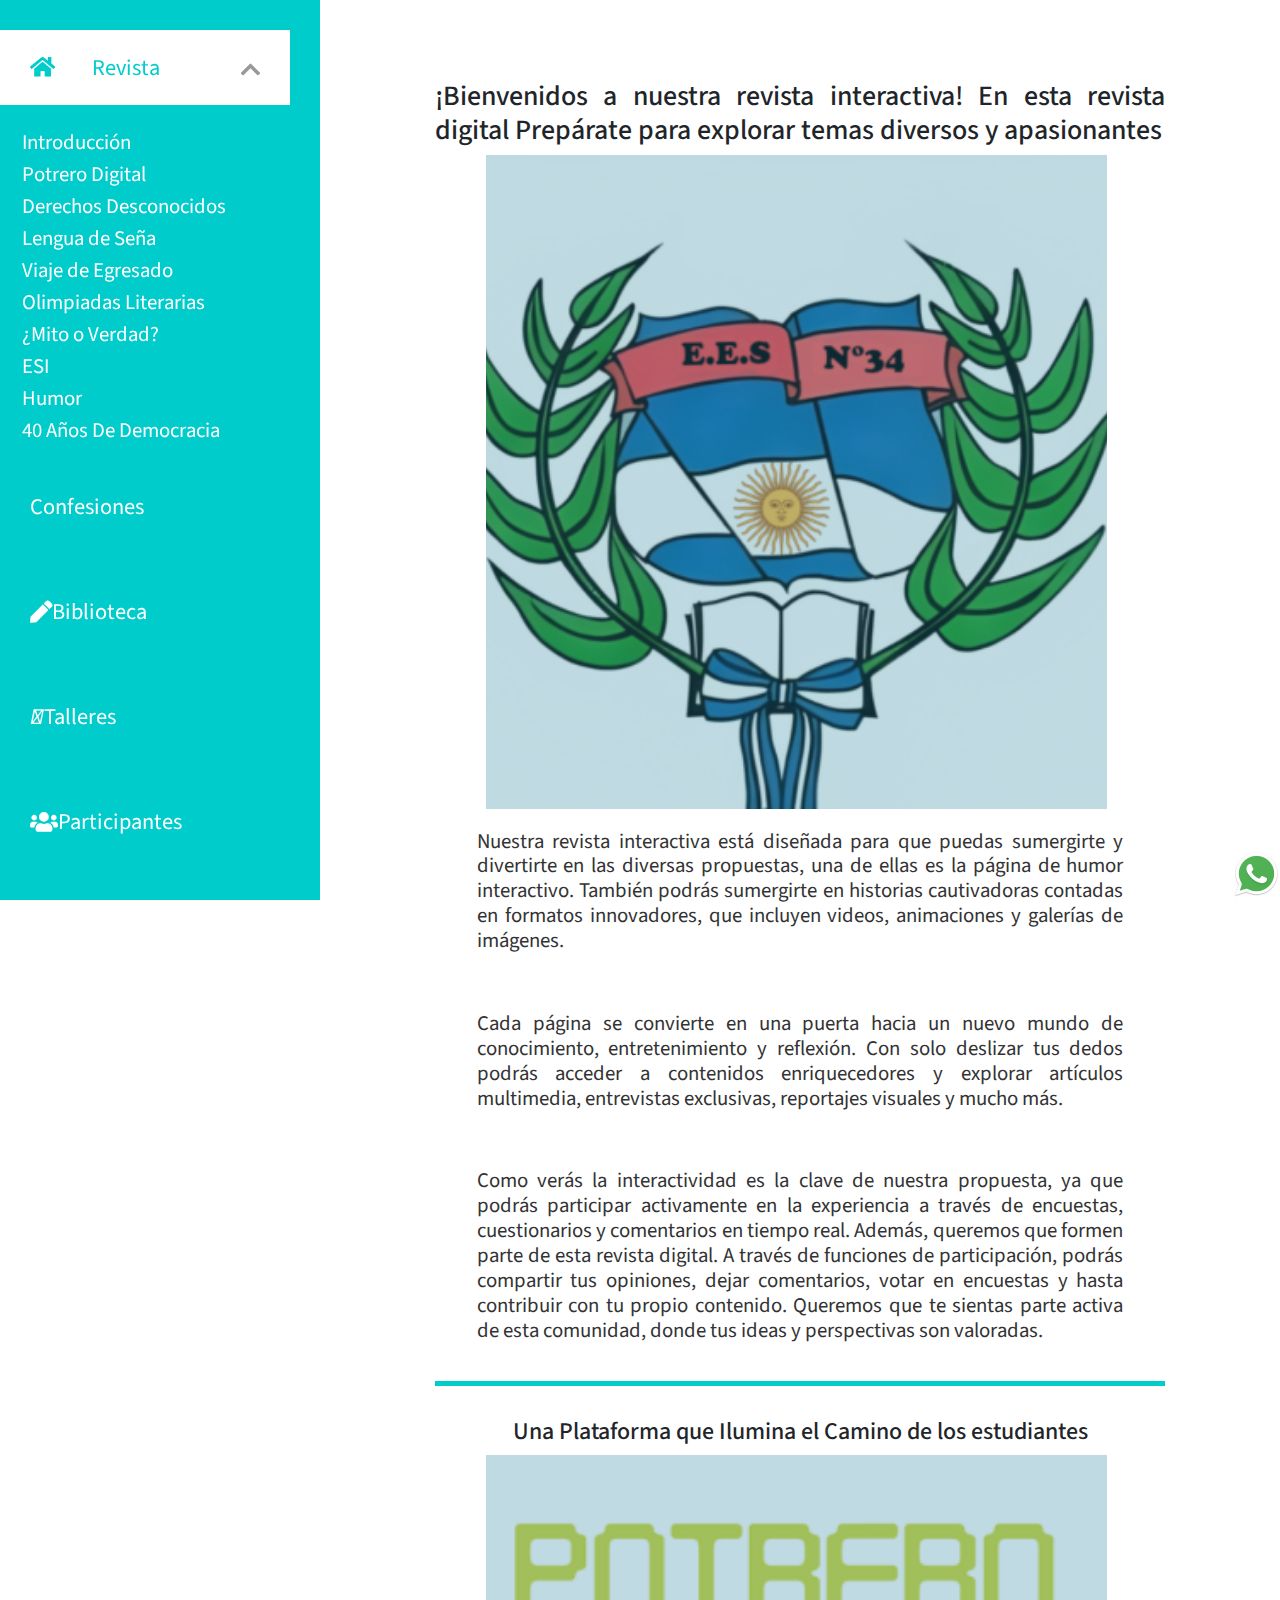
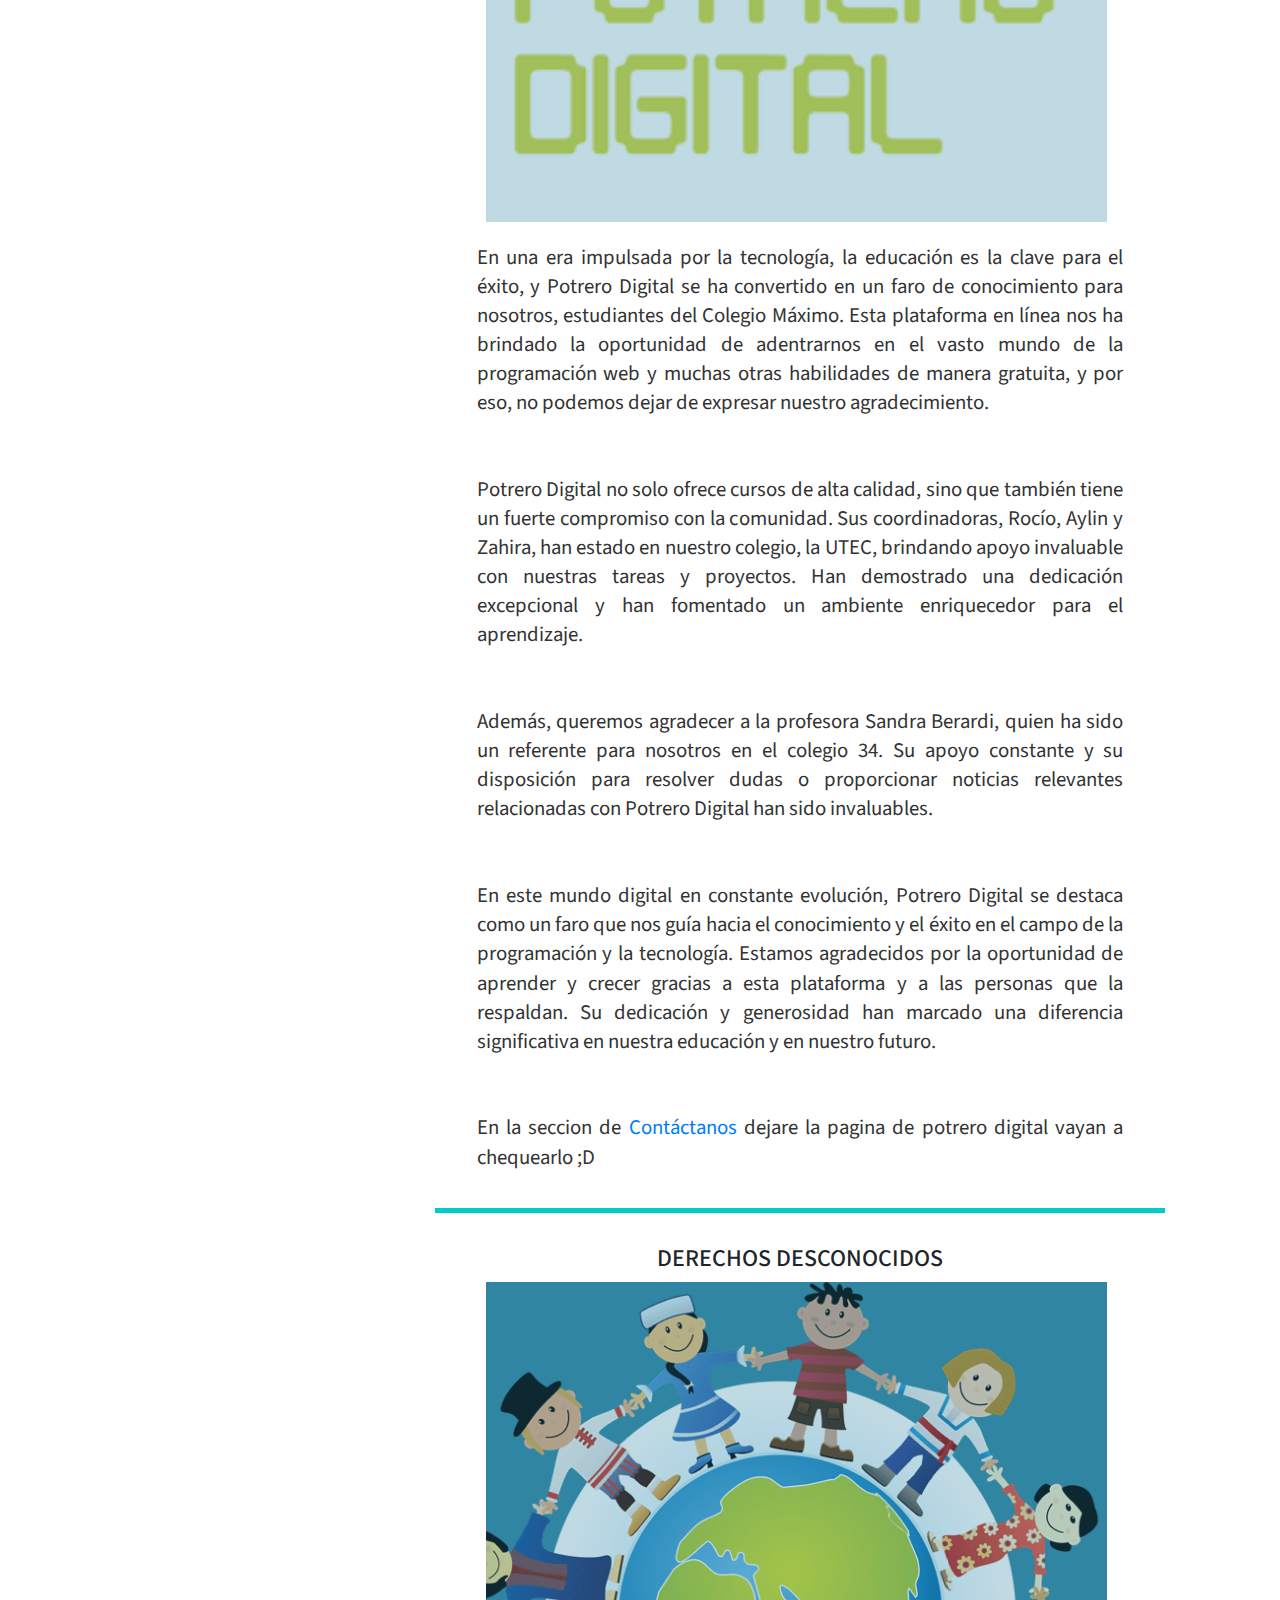
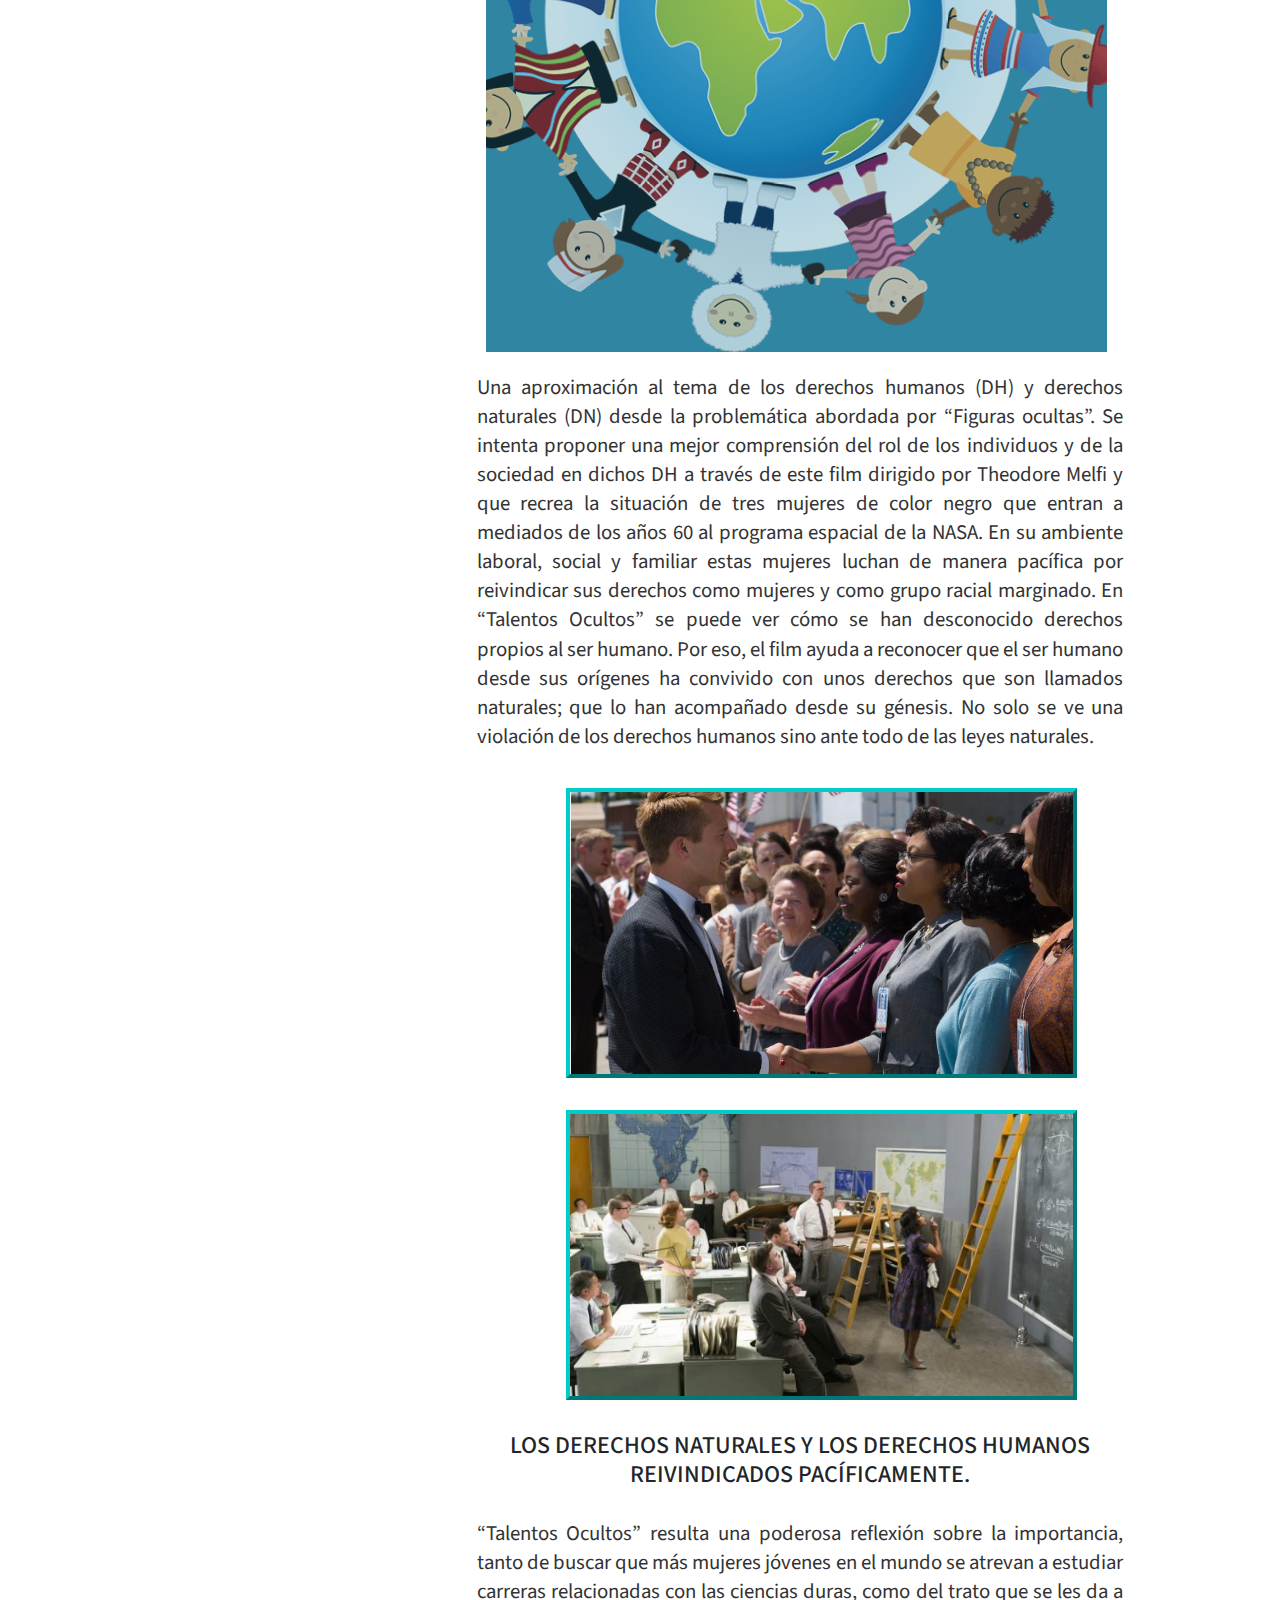
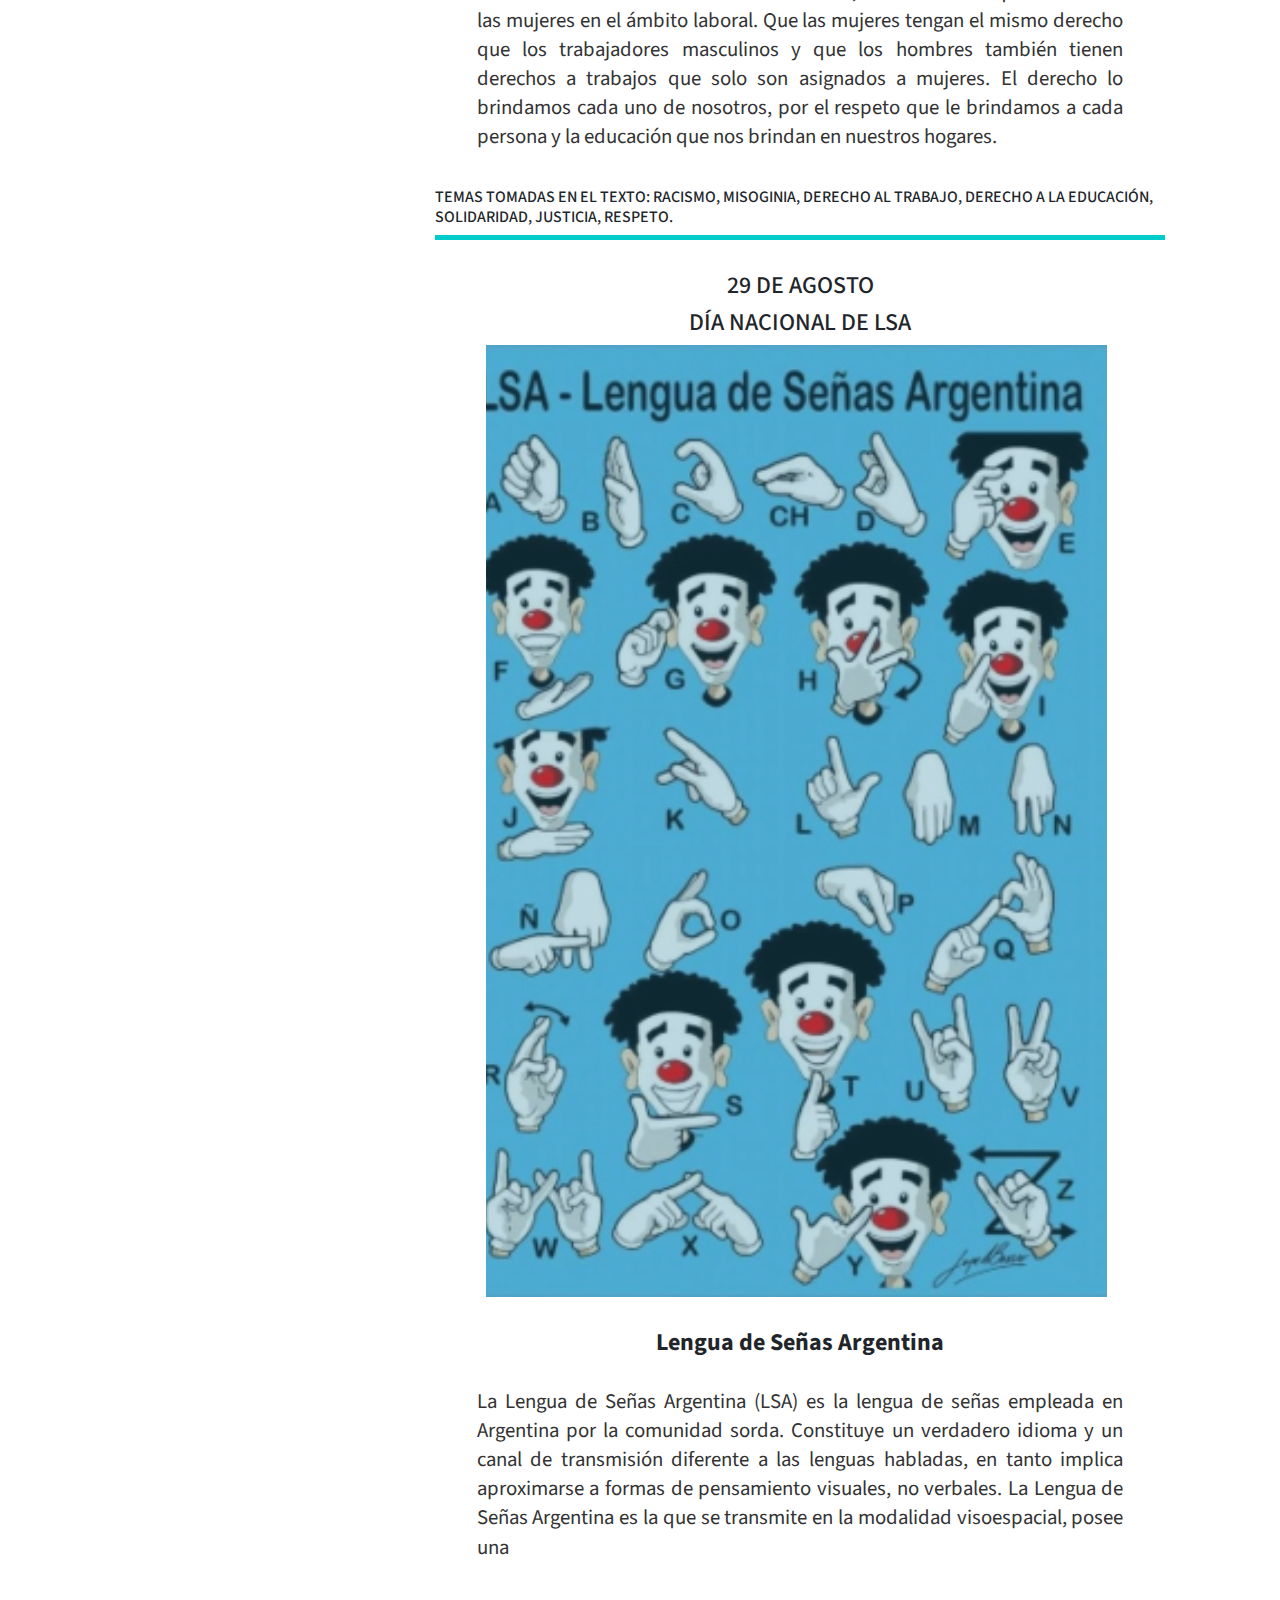
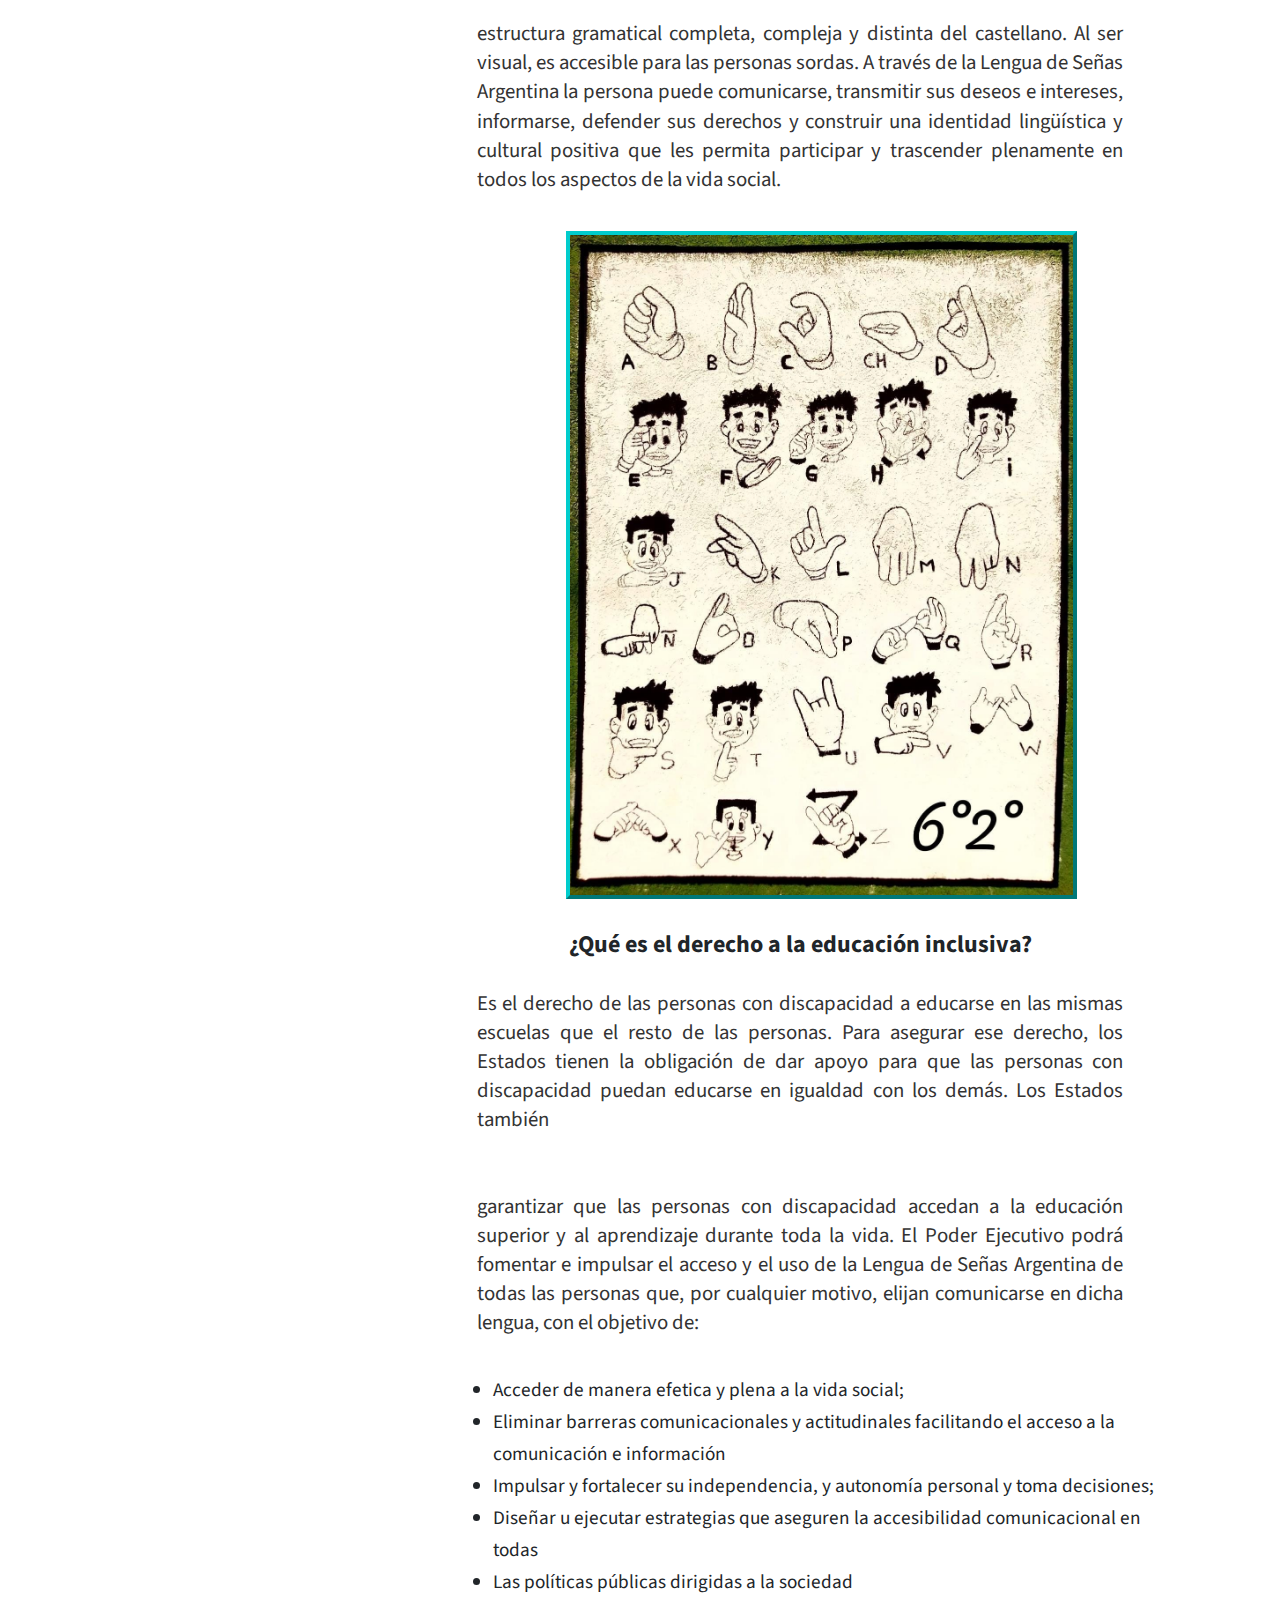
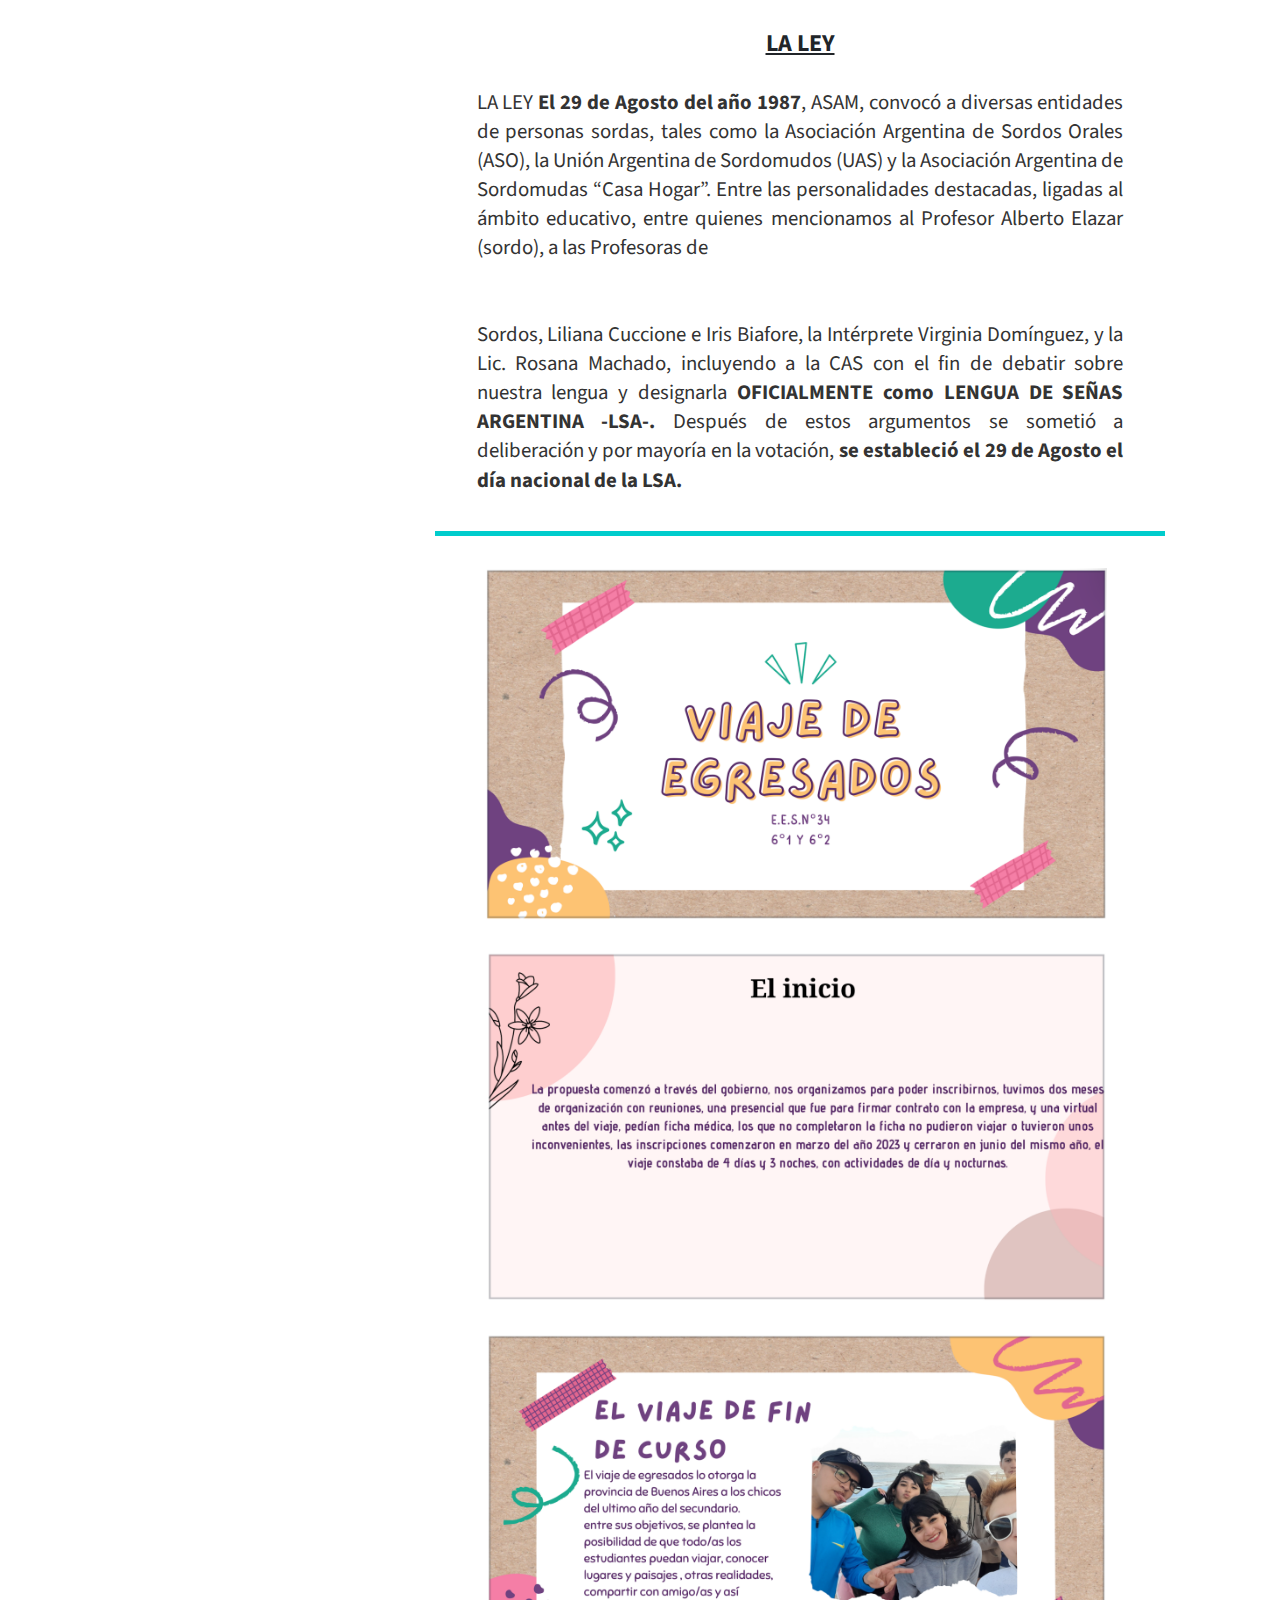
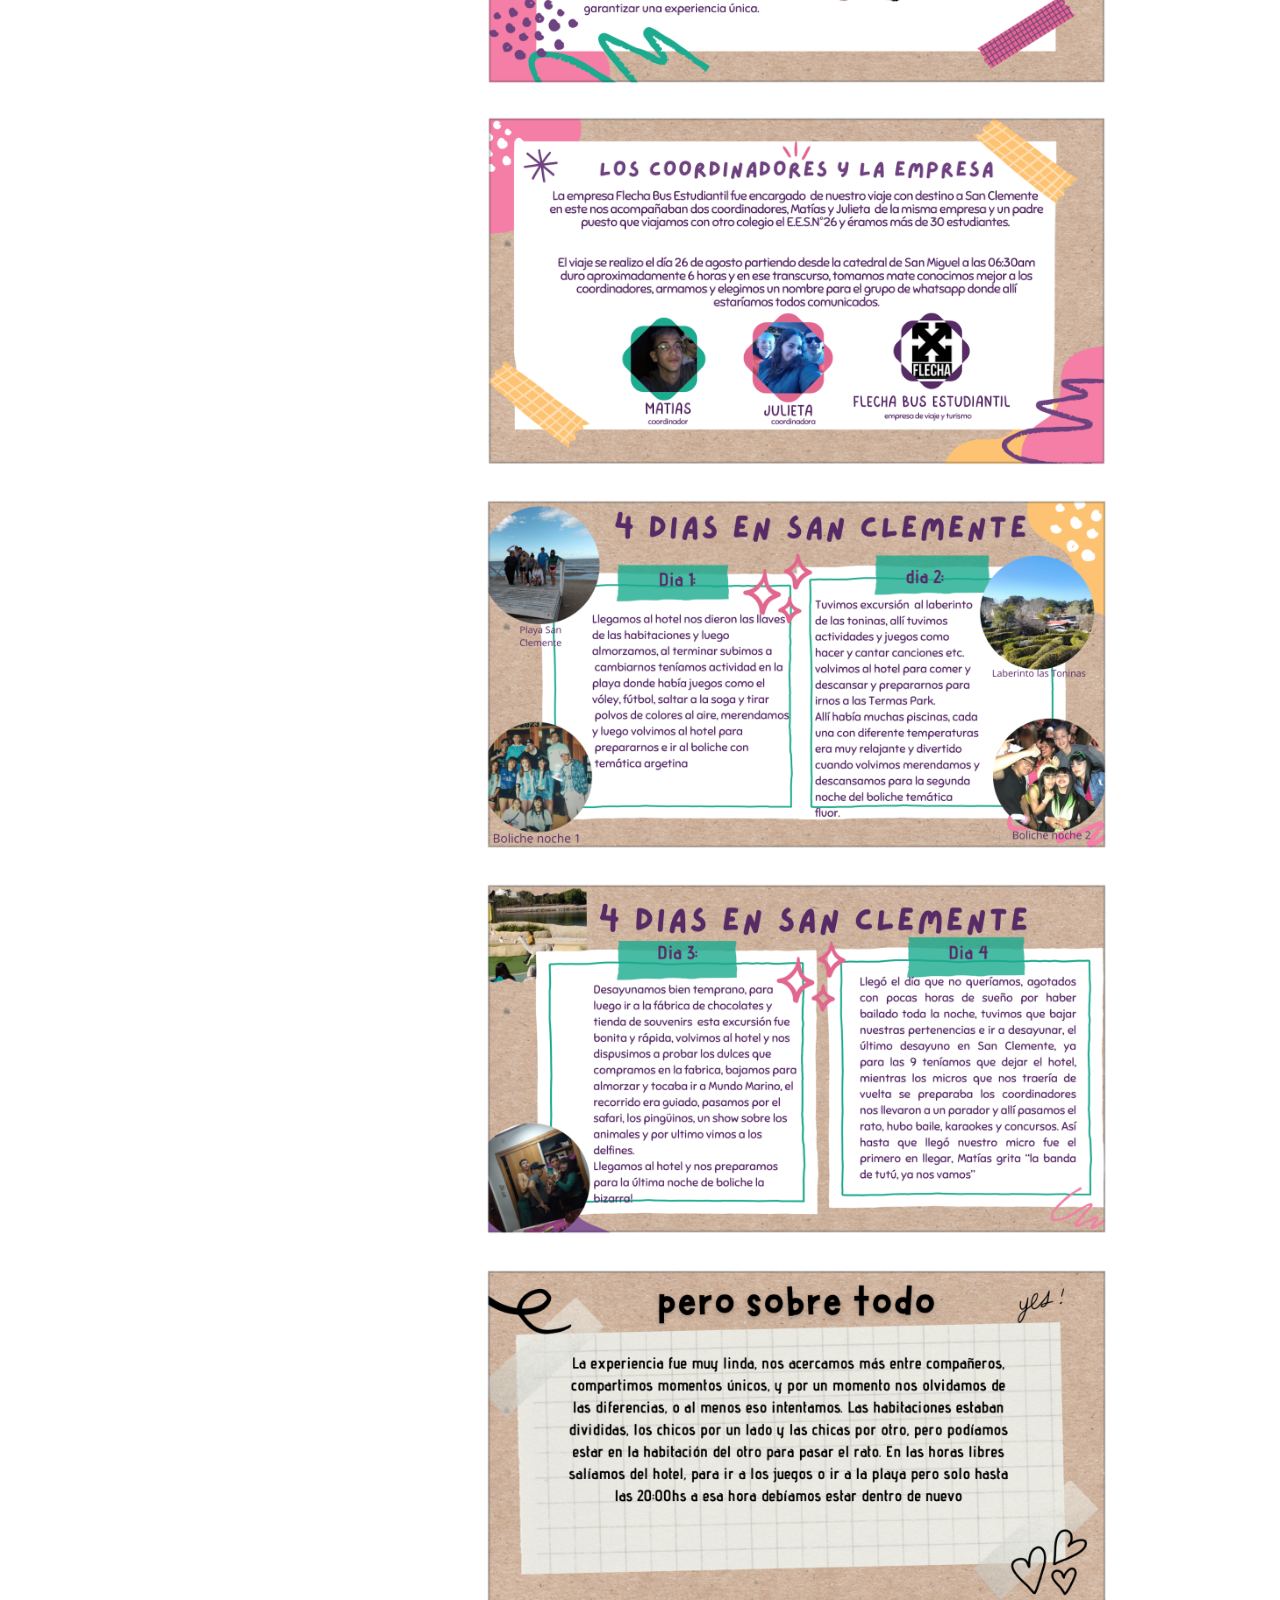
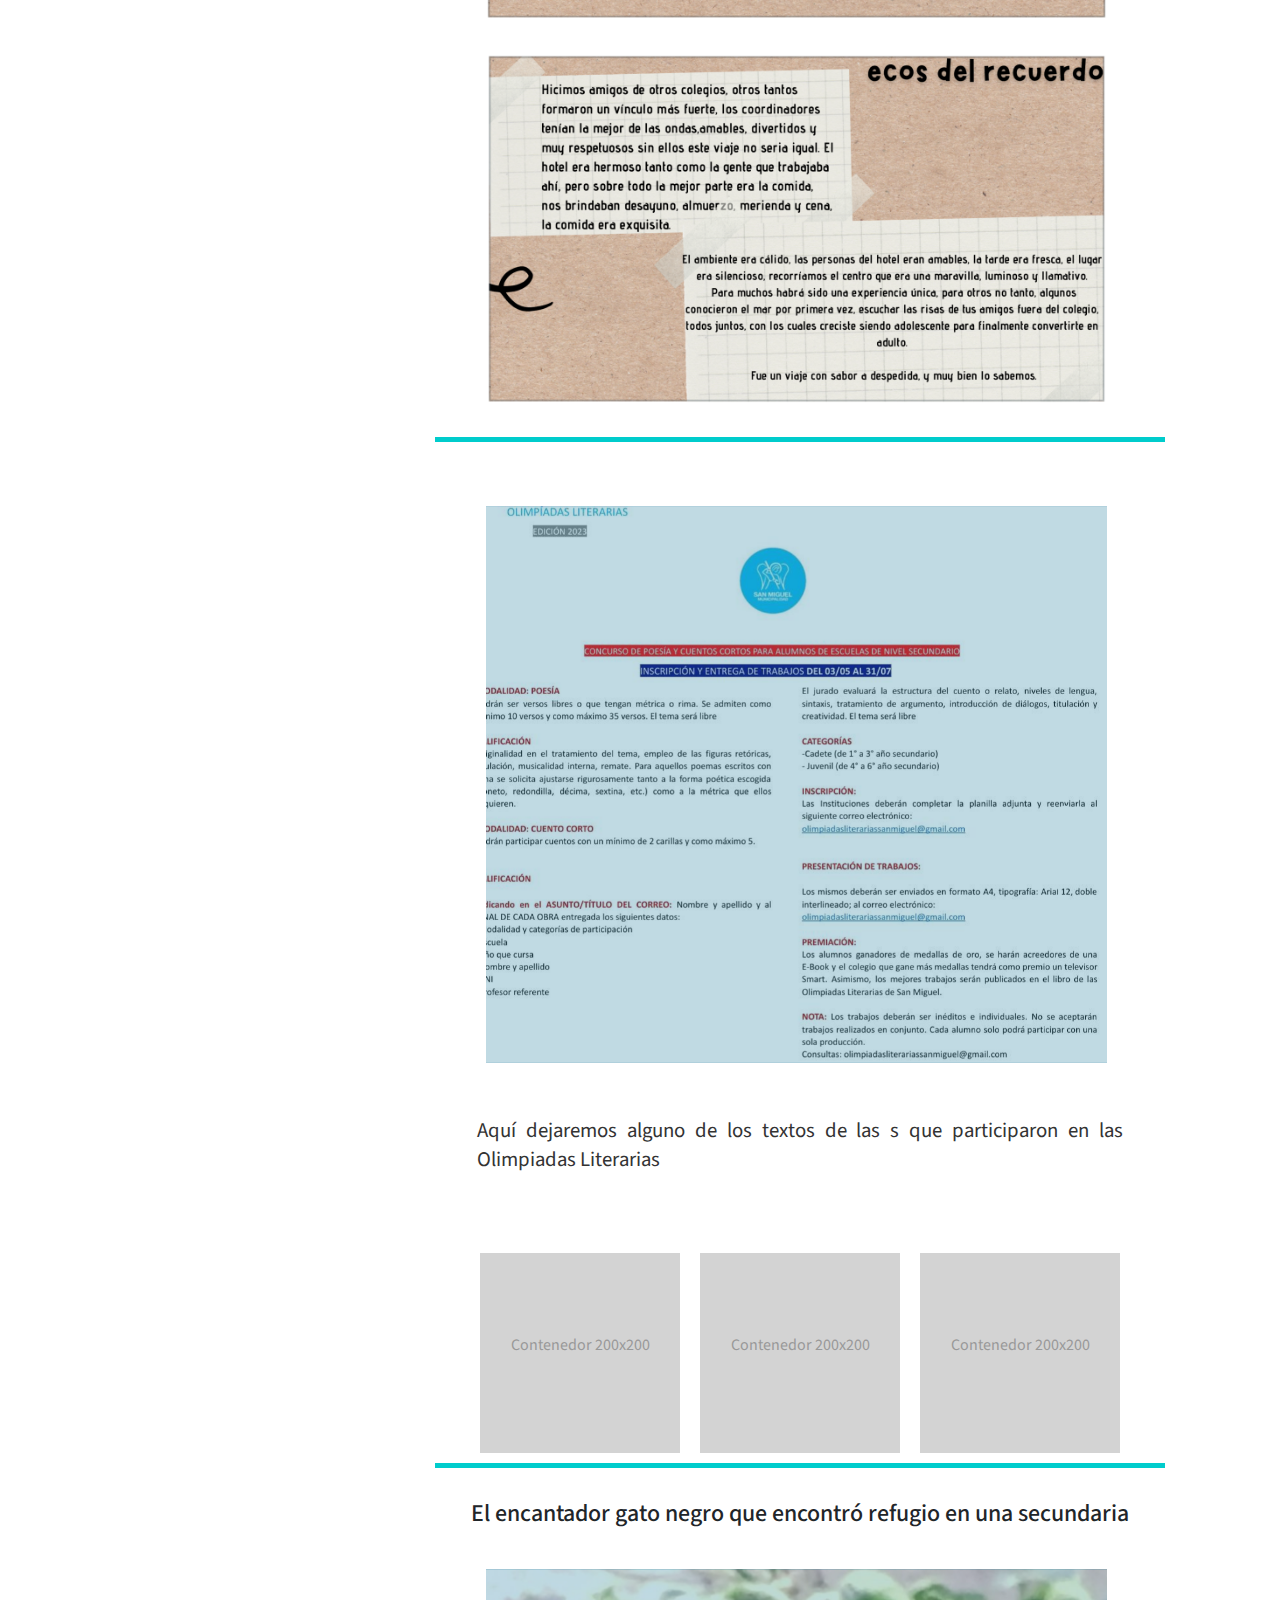
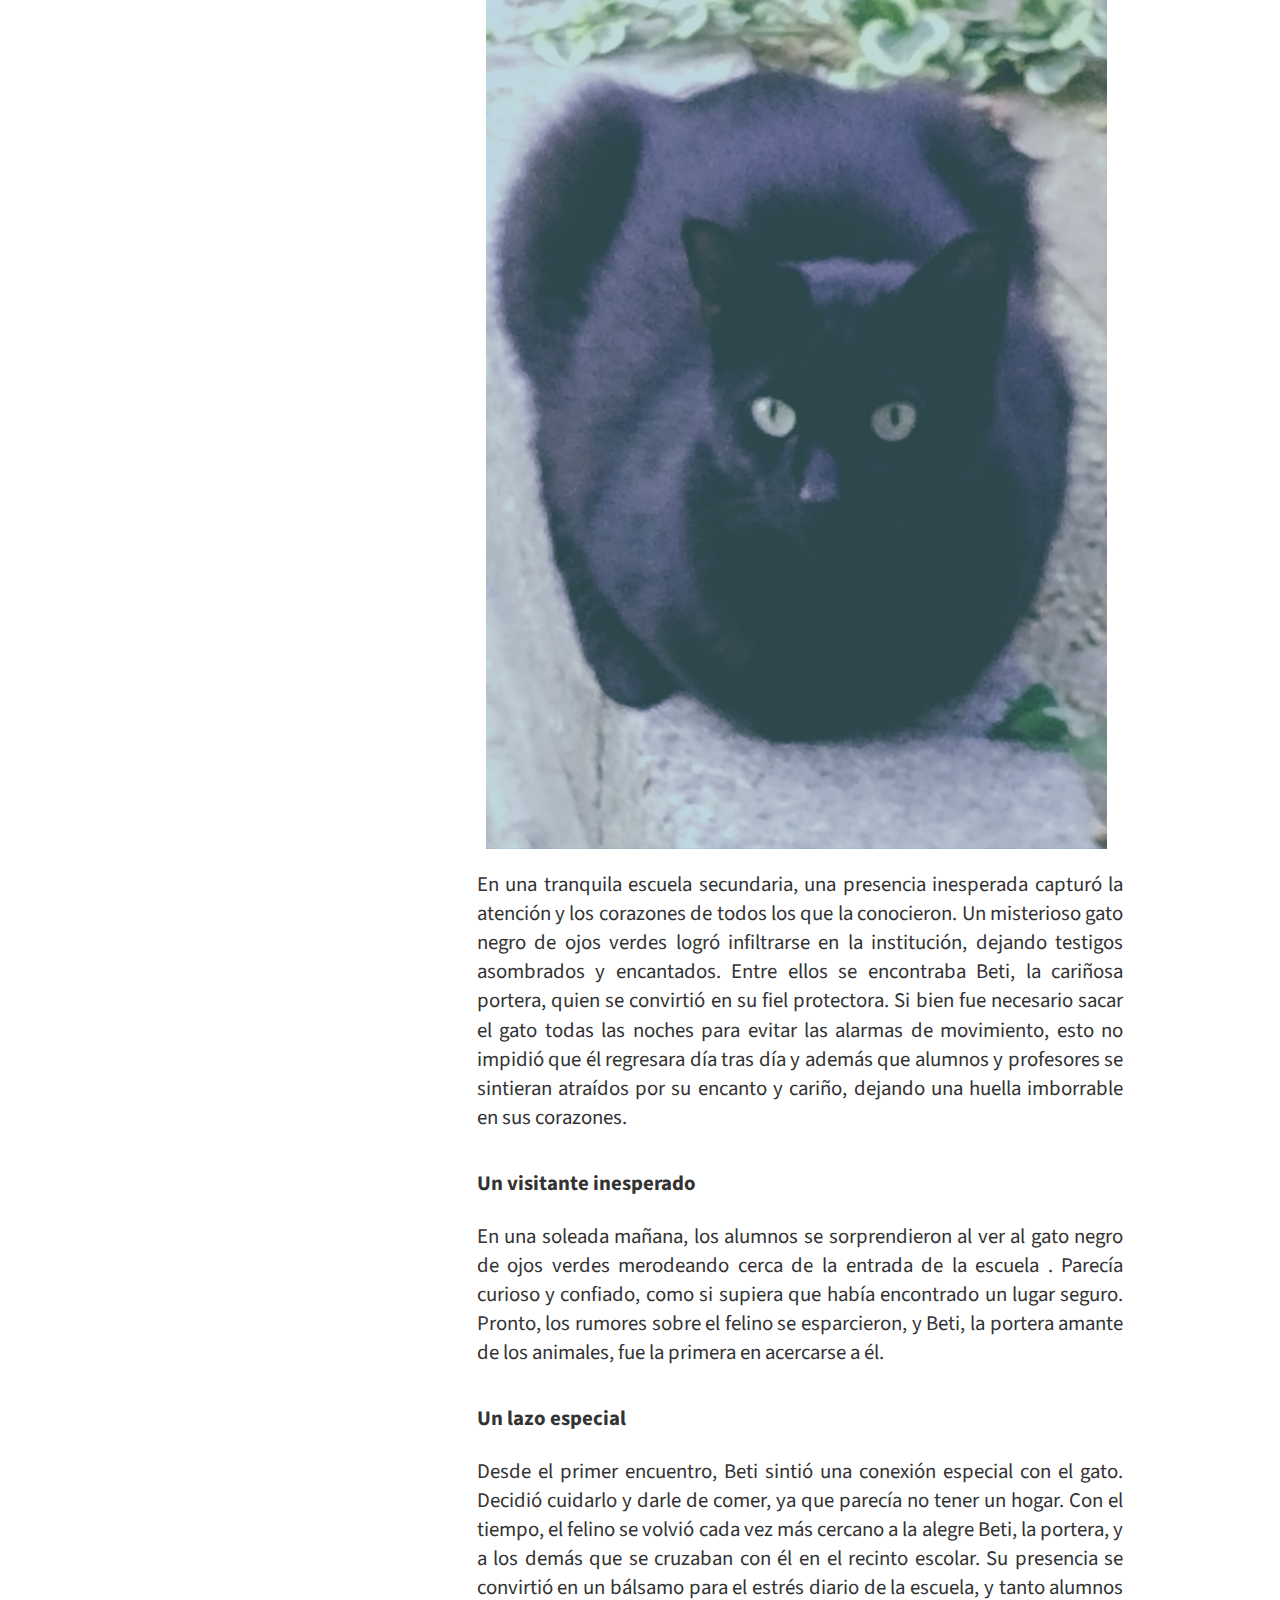
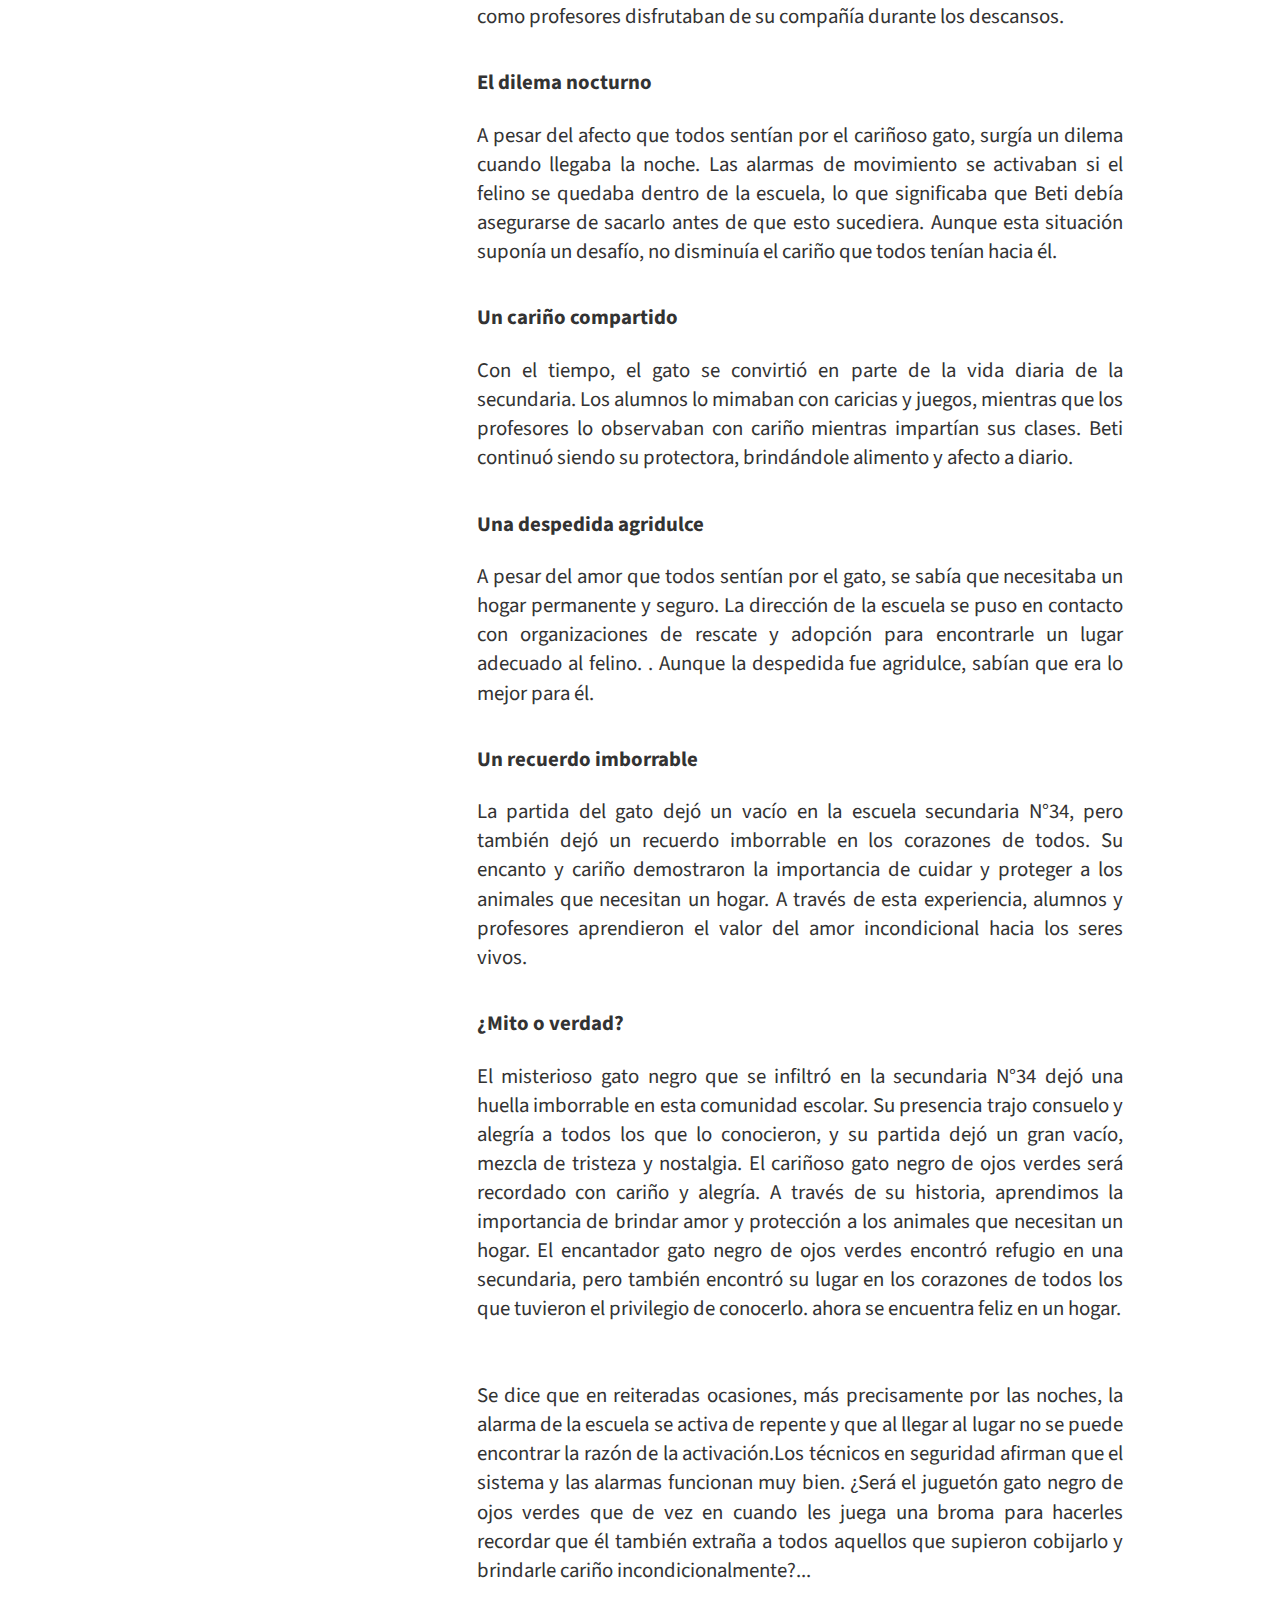
<file: index.html>
<!DOCTYPE html>
<html lang="en">

<head>
    <meta charset="UTF-8">
    <meta name="viewport" content="width=device-width, initial-scale=1.0">
    <title>Revista Digital</title>
    <link rel="stylesheet" href="fontawesome/css/all.min.css"> <!-- https://fontawesome.com/ -->
    <link href="https://fonts.googleapis.com/css2?family=Source+Sans+Pro&display=swap" rel="stylesheet">
    <link href="https://cdn.jsdelivr.net/npm/bootstrap@5.3.1/dist/css/bootstrap.min.css" rel="stylesheet"
        integrity="sha384-4bw+/aepP/YC94hEpVNVgiZdgIC5+VKNBQNGCHeKRQN+PtmoHDEXuppvnDJzQIu9" crossorigin="anonymous">
    <link href="css/bootstrap.min.css" rel="stylesheet">
    <link href="css/templatemo-xtra-blog.css" rel="stylesheet">
    <link rel="stylesheet" href="https://cdnjs.cloudflare.com/ajax/libs/font-awesome/6.4.2/css/all.min.css"
        integrity="sha512-z3gLpd7yknf1YoNbCzqRKc4qyor8gaKU1qmn+CShxbuBusANI9QpRohGBreCFkKxLhei6S9CQXFEbbKuqLg0DA=="
        crossorigin="anonymous" referrerpolicy="no-referrer" />

</head>

<body>
    <header class="tm-header" id="tm-header">
        <div class="tm-header-wrapper">
            <button class="navbar-toggler" type="button" aria-label="Toggle navigation">
                <i class="fas fa-bars"></i>
            </button>
            <nav class="tm-nav" id="tm-nav">
                <ul>
                    <li class="tm-nav-ite active">
                        <a href="#" class="tm-nav-link">
                            <i class="fas fa-home"></i>
                            Revista
                            <span class="submenu-icon"><i class="fas fa-chevron-down"></i></span>
                        </a>
                        <ul class="submenu">
                            <li><a class="a" href="#Inicio">Introducción</a></li>
                            <li><a class="a" href="#Gracias">Potrero Digital</a></li>
                            <li><a class="a" href="#derechos">Derechos Desconocidos</a></li>
                            <li><a class="a" href="#Señas">Lengua de Seña</a></li>
                            <li><a class="a" href="#Viaje">Viaje de Egresado</a></li>
                            <li><a class="a" href="#olimpiadas">Olimpiadas Literarias</a></li>
                            <li><a class="a" href="#gato">¿Mito o Verdad?</a></li>
                            <li><a class="a" href="#esi">ESI</a></li>
                            <li><a class="a" href="#Humor">Humor</a></li>
                            <li><a class="a" href="#democracia">40 Años De Democracia</a></li>


                        </ul>
                    </li>
                    <li class="tm-nav-item"><a href="Chat.html" class="link">
                            <i class="fa-solid fa-message" style="color: #ffffff;"></i>
                            Confesiones
                        </a></li>
                    <li class="tm-nav-item"><a href="./Biblioteca Virtual.html" class="link">
                            <i class="fas fa-pen"></i>
                            Biblioteca
                        </a></li>
                    <li class="tm-nav-item"><a href="Talleres.html" class="link">
                        <i class="fa-solid fa-graduation-cap" style="color: #ffffff;"></i>
                            Talleres
                        </a></li>
                    <li class="tm-nav-item"><a href="Participantes.html" class="link">
                            <i class="fas fa-users"></i>
                            Participantes
                        </a></li>
                    <li class="tm-nav-item"><a href="Contactanos.html" class="link">
                            <i class="far fa-comments"></i>
                            contáctanos
                        </a></li>
                </ul>
            </nav>
            <div class="tm-mb-65">
                <a rel="nofollow" href="https://www.facebook.com/34educacion" target="_blank" class="tm-social-link">
                    <i class="fab fa-facebook tm-social-icon"></i>
                </a>
                <a href="https://twitter.com" target="_blank" class="tm-social-link">
                    <i class="fab fa-twitter tm-social-icon"></i>
                </a>
                <a href="https://www.instagram.com/maxi.yerio/" target="_blank" class="tm-social-link">
                    <i class="fab fa-instagram tm-social-icon"></i>
                </a>
                <a class="whatsapp" href="https://chat.whatsapp.com/F5RWmLZC82kBVHF7lvQo56" target="_blank">
                    <img src="./icons/Whatsapp.png">
                </a>
            </div>
        </div>
    </header>
    <div class="container-fluid">
        <main class="tm-main">

            <article>
                <h3 class="bounceee">¡Bienvenidos a nuestra revista interactiva! En esta revista digital Prepárate para explorar temas
                    diversos y apasionantes</h3>
                <a class="effect-lily tm-post-link">
                    <div class="tm-post-link-inner">
                        <img id="Inicio" src="img/Escudo.png" alt="Image" class="img-fluid">
                    </div>
                </a>

                <p class="parrafo2">Nuestra revista interactiva está diseñada para que puedas sumergirte y
                    divertirte en las diversas propuestas, una de ellas es la página de humor interactivo. También
                    podrás sumergirte en historias cautivadoras contadas en formatos innovadores, que incluyen videos,
                    animaciones y galerías de imágenes. </p>

                <p class="parrafo2">Cada página se convierte en una puerta hacia un nuevo
                    mundo de conocimiento, entretenimiento y reflexión. Con solo deslizar tus dedos podrás acceder a
                    contenidos enriquecedores y explorar artículos multimedia, entrevistas exclusivas, reportajes
                    visuales y mucho más.</p>

                <p class="parrafo2">Como verás la interactividad es la clave de nuestra propuesta, ya que podrás
                    participar
                    activamente en la experiencia a través de encuestas, cuestionarios y comentarios en tiempo real.
                    Además, queremos que formen parte de esta revista digital. A través de funciones de
                    participación, podrás compartir tus opiniones, dejar comentarios, votar en encuestas y
                    hasta contribuir con tu propio contenido. Queremos que te sientas parte activa de esta comunidad,
                    donde tus ideas y perspectivas son valoradas.</p>

                <div class="rayita">
                    <p class="transparente">-</p>
                </div>
                <br>
                <h4 class="text-center" id="Gracias">Una Plataforma que Ilumina el Camino de los estudiantes</h4>
                <a class="effect-lily tm-post-link">
                    <div class="tm-post-link-inner">
                        <img id="" src="img/images (2).png" alt="Image" class="img-fluid">
                    </div>
                </a>
                <p class="parrafo">En una era impulsada por la tecnología, la educación es la clave para el éxito, y
                    Potrero Digital se ha convertido en un faro de conocimiento para nosotros, estudiantes del Colegio
                    Máximo. Esta plataforma en línea nos ha brindado la oportunidad de adentrarnos en el vasto mundo de
                    la programación web y muchas otras habilidades de manera gratuita, y por eso, no podemos dejar de
                    expresar nuestro agradecimiento.</p>
                <p class="parrafo">Potrero Digital no solo ofrece cursos de alta calidad, sino que también tiene un
                    fuerte compromiso con la comunidad. Sus coordinadoras, Rocío, Aylin y Zahira, han estado en nuestro
                    colegio, la UTEC, brindando apoyo invaluable con nuestras tareas y proyectos. Han demostrado una
                    dedicación excepcional y han fomentado un ambiente enriquecedor para el aprendizaje.</p>
                <p class="parrafo">Además, queremos agradecer a la profesora Sandra Berardi, quien ha sido un referente
                    para nosotros en el colegio 34. Su apoyo constante y su disposición para resolver dudas o
                    proporcionar noticias relevantes relacionadas con Potrero Digital han sido invaluables.</p>
                <p class="parrafo">En este mundo digital en constante evolución, Potrero Digital se destaca como un faro
                    que nos guía hacia el conocimiento y el éxito en el campo de la programación y la tecnología.
                    Estamos agradecidos por la oportunidad de aprender y crecer gracias a esta plataforma y a las
                    personas que la respaldan. Su dedicación y generosidad han marcado una diferencia significativa en
                    nuestra educación y en nuestro futuro.</p>
                <p class="parrafo">En la seccion de <a href="Contactanos.html">Contáctanos</a> dejare la pagina de
                    potrero digital vayan a chequearlo ;D</p>
                <div class="rayita">
                    <p class="transparente">-</p>
                </div>
                <br>
                <h4 class="text-center" id="derechos">DERECHOS DESCONOCIDOS</h4>

                <a class="effect-lily tm-post-link">
                    <div class="tm-post-link-inner">
                        <img id="" src="img/derechoshumanos-1.png" alt="Image" class="img-fluid">
                    </div>
                </a>
                <p class="parrafo">Una aproximación al tema de los derechos humanos (DH) y derechos naturales (DN) desde
                    la problemática abordada por “Figuras ocultas”.
                    Se intenta proponer una mejor comprensión del rol de los individuos y de la sociedad en dichos DH a
                    través de este film dirigido por Theodore Melfi y que recrea la situación de tres mujeres de color
                    negro que entran a mediados de los años 60 al programa espacial de la NASA. En su ambiente laboral,
                    social y familiar estas mujeres luchan de manera pacífica por reivindicar sus derechos como mujeres
                    y como grupo racial marginado.
                    En “Talentos Ocultos” se puede ver cómo se han desconocido derechos propios al ser humano. Por eso,
                    el film ayuda a reconocer que el ser humano desde sus orígenes ha convivido con unos derechos que
                    son llamados naturales; que lo han acompañado desde su génesis.
                    No solo se ve una violación de los derechos humanos sino ante todo de las leyes naturales.
                </p>
                <img class="contorno" src="./img/derechos1.png" alt="">
                <br>
                <br>
                <img class="contorno" src="./img/derechos2.png" alt="">
                <br>
                <br>
                <h4 class="text-center">LOS DERECHOS NATURALES Y LOS DERECHOS HUMANOS REIVINDICADOS PACÍFICAMENTE.</h4>
                <p class="parrafo">“Talentos Ocultos” resulta una poderosa reflexión sobre la importancia, tanto de
                    buscar que más mujeres jóvenes en el mundo se atrevan a estudiar carreras relacionadas con las
                    ciencias duras, como del trato que se les da a las mujeres en el ámbito laboral.
                    Que las mujeres tengan el mismo derecho que los trabajadores masculinos y que los hombres también
                    tienen derechos a trabajos que solo son asignados a mujeres. El derecho lo brindamos cada uno de
                    nosotros, por el respeto que le brindamos a cada persona y la educación que nos brindan en nuestros
                    hogares.
                </p>
                <h6>TEMAS TOMADAS EN EL TEXTO: RACISMO, MISOGINIA, DERECHO AL TRABAJO, DERECHO A LA EDUCACIÓN,
                    SOLIDARIDAD, JUSTICIA, RESPETO.
                </h6>
                <div class="rayita">
                    <p class="transparente">-</p>
                </div>
                <br>
                <h4 class="text-center" id="Señas">29 DE AGOSTO</h2>
                    <h4 class="text-center">DÍA NACIONAL DE LSA</h3>
                        <a class="effect-lily tm-post-link">
                            <div class="tm-post-link-inner">
                                <img id="" src="img/descarga.jpg" alt="Image" class="imgd img-fluid">
                            </div>
                        </a>
                        <br>
                        <h4 class="text-center"><strong>Lengua de Señas Argentina</strong></h4>
                        <p class="parrafo">La Lengua de Señas Argentina (LSA) es la lengua de señas empleada en
                            Argentina por la comunidad sorda. Constituye un verdadero idioma y un canal de
                            transmisión diferente a las lenguas habladas, en tanto implica aproximarse a formas
                            de pensamiento visuales, no verbales.
                            La Lengua de Señas Argentina es la que se transmite en la modalidad visoespacial,
                            posee una
                        </p>


                        <p class="parrafo">
                            estructura gramatical completa, compleja y distinta del castellano. Al ser
                            visual, es accesible para las personas sordas.
                            A través de la Lengua de Señas Argentina la persona puede comunicarse, transmitir
                            sus deseos e intereses, informarse, defender sus derechos y construir una identidad
                            lingüística y cultural positiva que les permita participar y trascender plenamente
                            en todos los aspectos de la vida social.
                        </p>
                        <img class="contorno" src="./img/62.jpg" alt="">
                        <br>
                        <br>

                        <h4 class="text-center"><strong>¿Qué es el derecho a la educación inclusiva?
                            </strong></h4>

                        <p class="parrafo">Es el derecho de las personas con discapacidad a educarse en las
                            mismas escuelas que el resto de las personas.
                            Para asegurar ese derecho, los Estados tienen la obligación de dar apoyo para que
                            las personas con discapacidad puedan educarse en igualdad con los demás.
                            Los Estados también
                        </p>

                        <p class="parrafo">
                            garantizar que las personas con discapacidad accedan a la educación superior y al
                            aprendizaje durante toda la vida.
                            El Poder Ejecutivo podrá fomentar e impulsar el acceso y el uso de la Lengua de
                            Señas Argentina de todas las personas que, por cualquier motivo, elijan comunicarse
                            en dicha lengua, con el objetivo de:
                        </p>
                        <ul class="desordenado">
                            <li>Acceder de manera efetica y plena a la vida social;</li>
                            <li>Eliminar barreras comunicacionales y actitudinales facilitando el acceso a la
                                comunicación e información</li>
                            <li>Impulsar y fortalecer su independencia, y autonomía personal y toma decisiones;</li>
                            <li>Diseñar u ejecutar estrategias que aseguren la accesibilidad comunicacional en todas
                            </li>
                            <li>Las políticas públicas dirigidas a la sociedad</li>
                        </ul>
                        <br>
                        <h4 class="text-center"><strong><u>LA LEY</u></strong></h4>

                        <p class="parrafo">
                            LA LEY
                            <strong>El 29 de Agosto del año 1987</strong>, ASAM, convocó a diversas entidades de
                            personas sordas,
                            tales como la Asociación Argentina de Sordos Orales (ASO), la Unión Argentina de
                            Sordomudos (UAS) y la Asociación Argentina de Sordomudas “Casa Hogar”. Entre las
                            personalidades destacadas, ligadas al ámbito educativo, entre quienes mencionamos al
                            Profesor Alberto Elazar (sordo), a las Profesoras de
                        </p>
                        <p class="parrafo">
                            Sordos, Liliana Cuccione e Iris Biafore, la Intérprete Virginia Domínguez, y la Lic.
                            Rosana Machado, incluyendo a la CAS con el fin de debatir sobre nuestra lengua y
                            designarla <STRong>OFICIALMENTE como LENGUA DE SEÑAS ARGENTINA -LSA-. </STRong> Después de
                            estos
                            argumentos se sometió a deliberación y por mayoría en la votación, <strong>se estableció el
                                29 de Agosto el día nacional de la LSA.</strong>
                        </p>
                        <div class="rayita">
                            <p class="transparente">-</p>
                        </div>
                        <br>
                        <a id="Viaje">
                            <div class="tm-post-link-inner">
                                <img id="" src="img/1.png" alt="Image" class="img-fluid">
                            </div>
                        </a>
                        <br>
                        <a>
                            <div class="tm-post-link-inner">
                                <img id="" src="img/2.png" alt="Image" class="img-fluid">
                            </div>
                        </a>
                        <br>
                        <a>
                            <div class="tm-post-link-inner">
                                <img id="" src="img/3.png" alt="Image" class="img-fluid">
                            </div>
                        </a>
                        <br>
                        <a>
                            <div class="tm-post-link-inner">
                                <img id="" src="img/4.png" alt="Image" class="img-fluid">
                            </div>
                        </a>
                        <br>
                        <a>
                            <div class="tm-post-link-inner">
                                <img id="" src="img/5.png" alt="Image" class="img-fluid">
                            </div>
                        </a>
                        <br>
                        <a>
                            <div class="tm-post-link-inner">
                                <img id="" src="img/6.png" alt="Image" class="img-fluid">
                            </div>
                        </a>
                        <br>
                        <a>
                            <div class="tm-post-link-inner">
                                <img id="" src="img/7.png" alt="Image" class="img-fluid">
                            </div>
                        </a>
                        <br>
                        <a>
                            <div class="tm-post-link-inner">
                                <img id="" src="img/8.png" alt="Image" class="img-fluid">
                            </div>
                        </a>
                        <br>
                        <div class="rayita">
                            <p class="transparente">-</p>
                        </div>
                        <br>
                        <br>
                        <a class="effect-lily tm-post-link">
                            <div class="tm-post-link-inner">
                                <img id="olimpiadas" src="img/olimpiadas.jpg" alt="Image" class="img-fluid">
                            </div>
                        </a>
                        <br>
                        <p class="parrafo">Aquí dejaremos alguno de los textos de las s que participaron en las
                            Olimpiadas Literarias</p>
                        <br>
                        <div class="container text-center">
                            <div class="cajaaa">
                                <div class="">
                                    <div class="container3" onclick="showPreview(this)">
                                        <p class="contenedorvista">Contenedor 200x200</p>
                                    </div>

                                    <div class="preview hidden">
                                        <div class="preview-content">
                                            <p>Lorem ipsum dolor, sit amet consectetur adipisicing elit. Minus pariatur
                                                ut ab
                                                numquam provident mollitia quos accusantium eveniet harum porro, nobis
                                                sequi ad
                                                odio aspernatur suscipit a omnis voluptate commodi sapiente quas ea
                                                animi nam.
                                                Aspernatur ut eum est delectus rem accusantium accusamus sunt,
                                                blanditiis
                                                quaerat minima adipisci inventore eligendi assumenda ex numquam pariatur
                                                deserunt nemo dolore eius alias amet quae! Molestiae, soluta dolor nobis
                                                recusandae debitis minima consequuntur harum dolores adipisci ut
                                                praesentium
                                                neque saepe animi culpa ipsam consequatur sint accusantium, et aliquid
                                                dolorum
                                                odio esse, eos doloribus iste! Corrupti quo fugit veritatis soluta eaque
                                                distinctio qui ducimus iusto modi. Incidunt vel accusamus totam velit
                                                eaque
                                                animi eos sed a iure praesentium quae ea iusto voluptas, nihil
                                                voluptatum magni
                                                officiis odit! Reprehenderit magni eius id eligendi voluptates aperiam
                                                aliquid
                                                praesentium ab autem provident. Aperiam sapiente quae ipsum eveniet,
                                                voluptas
                                                excepturi nesciunt fugit placeat illum culpa veniam praesentium
                                                provident
                                                delectus ut consequatur deserunt numquam temporibus officia cupiditate
                                                at
                                                architecto. In tempore animi dolorem officiis odio, vero ullam rerum
                                                numquam at
                                                ex voluptate soluta reprehenderit tenetur molestias natus magni est,
                                                quis magnam
                                                consequatur dolore fuga quo? Porro, dolore? Delectus fuga tenetur aut
                                                architecto
                                                consectetur aspernatur maiores repellendus eos, voluptate aliquid quam
                                                vero
                                                omnis quas. Assumenda debitis saepe delectus fuga quod quae at quas, in
                                                labore
                                                nisi esse adipisci libero, ullam cum. Facere magnam tempore labore
                                                temporibus
                                                inventore et, facilis tenetur doloremque aperiam asperiores, deleniti
                                                perferendis, repudiandae optio assumenda quia molestiae tempora suscipit
                                                consequuntur nisi. Laboriosam reprehenderit similique, fugit commodi rem
                                                vitae?
                                                Eveniet, praesentium. Ducimus fugiat, a quasi blanditiis, quod
                                                voluptatum sit
                                                sequi suscipit ad, corrupti commodi odio voluptatem dolorem amet
                                                laboriosam ea
                                                vero voluptatibus accusantium optio. Voluptatem aliquid ullam eveniet,
                                                dolorem
                                                assumenda dignissimos. Provident fugiat aliquid tenetur fuga laborum,
                                                enim
                                                consectetur aut repellendus, architecto nisi incidunt iure, totam natus
                                                modi.
                                                Eum, esse impedit minus fugit aut dicta quisquam facere maxime! Pariatur
                                                distinctio ad, tenetur impedit dolores temporibus ut vitae quidem, in
                                                ipsa
                                                laudantium? Necessitatibus reprehenderit accusantium eius ex non ipsa
                                                laborum
                                                repellendus facere hic, quidem in id incidunt, tempora, cumque aperiam
                                                obcaecati
                                                nesciunt amet. Voluptatibus quos, sit culpa ullam rem ex modi earum,
                                                perferendis
                                                soluta fugiat eveniet consequuntur, beatae velit enim iure? Qui saepe,
                                                nesciunt
                                                eos modi ea, similique voluptates totam dolorem ipsam iure incidunt ex
                                                voluptatem odio! Repellat, ipsum mollitia temporibus vel, eius earum
                                                ratione quo
                                                pariatur quaerat quisquam facere perspiciatis. Dolor natus dolorem
                                                cupiditate!
                                                Assumenda, modi deleniti! Vel voluptatem temporibus blanditiis possimus,
                                                quia
                                                nisi ipsa a minus pariatur neque labore! Expedita alias quos excepturi
                                                quam?
                                                Voluptas, quasi. Officia, tenetur alias dolor ipsam fugiat assumenda
                                                iste animi,
                                                recusandae exercitationem earum possimus debitis delectus! Sint
                                                excepturi
                                                commodi soluta quibusdam minima, tenetur aperiam, quo necessitatibus non
                                                qui
                                                voluptates quidem in dolore! Iusto sint ratione nostrum! Dicta
                                                accusantium modi
                                                adipisci eligendi! Incidunt quasi vero atque hic inventore repudiandae
                                                blanditiis aspernatur sapiente ut sed quo, omnis beatae rerum rem porro.
                                                Hic
                                                perspiciatis libero nobis, et perferendis, accusantium dolorem mollitia
                                                earum
                                                sint eius labore sunt ut explicabo corrupti. Ratione, incidunt. Nobis
                                                sint, qui
                                                excepturi neque numquam vero ipsa molestiae natus consectetur odio,
                                                porro ullam
                                                placeat, dignissimos deserunt quos possimus debitis. Quibusdam
                                                doloremque
                                                consequatur dignissimos. Incidunt, rem aut debitis quisquam ipsum
                                                placeat, porro
                                                eveniet quam in, labore atque cupiditate hic doloribus illo! Nisi eaque
                                                deserunt
                                                sed eius soluta minus aperiam labore, assumenda, rem repudiandae esse
                                                distinctio
                                                eum dolore, vitae excepturi! Veniam numquam dolorum laudantium
                                                dignissimos,
                                                velit vero iure reprehenderit, debitis odit officia quia aspernatur amet
                                                cum
                                                laboriosam beatae neque sint assumenda nobis, tempore quis ullam eaque
                                                impedit?
                                                Hic possimus, iure velit voluptates voluptatum non sed eos sapiente at
                                                neque
                                                harum laudantium aliquam, nobis molestiae perferendis sequi! Deserunt
                                                facere
                                                itaque eaque, suscipit, voluptatem veniam at magnam dolores soluta
                                                nesciunt
                                                quibusdam repudiandae libero quidem quod quas vero sed assumenda
                                                accusamus earum
                                                autem! Adipisci deserunt nam nulla numquam, provident reprehenderit
                                                saepe
                                                cupiditate dolor asperiores officiis eius totam, impedit assumenda porro
                                                molestiae vitae ut repellendus quia quos voluptatem soluta laudantium ex
                                                maxime?
                                                Nemo nobis praesentium est officia ipsa id ducimus veniam reprehenderit,
                                                itaque
                                                officiis quo incidunt quisquam cumque voluptatem minima corporis ut non
                                                amet at
                                                voluptatum ipsum eveniet velit esse! Eaque nam aperiam fuga, quam, rem
                                                sapiente
                                                dignissimos praesentium incidunt dolorem blanditiis totam eius cum rerum
                                                ut
                                                magni magnam saepe voluptas tenetur quia iure. Doloribus ratione
                                                repudiandae,
                                                aut maiores aliquam ipsam accusamus nostrum vero quas sequi, fuga nam
                                                consequuntur beatae a! Inventore distinctio repudiandae unde velit ipsam
                                                sit
                                                minima nulla ducimus hic. Quisquam aspernatur tempore accusamus dolorem
                                                sint sed
                                                accusantium numquam debitis quam, iste laudantium architecto, aut,
                                                cupiditate
                                                odit facere ducimus! Officia consectetur obcaecati illum perspiciatis,
                                                ratione
                                                libero maxime voluptas laboriosam architecto dolore placeat enim, fuga
                                                et,
                                                assumenda deleniti magnam necessitatibus! Libero voluptatum facere
                                                beatae vero
                                                natus consectetur doloremque placeat nam, impedit, sed similique eveniet
                                                commodi
                                                asperiores. Porro voluptatem quisquam nam, exercitationem incidunt at
                                                veniam
                                                atque quo dignissimos nihil omnis. Quas autem voluptatem nam! Veniam
                                                officiis,
                                                aut, sit debitis explicabo nostrum quae perferendis consectetur beatae
                                                laborum
                                                aliquam provident facilis iste. Ex ipsum illo, minus ullam vel totam
                                                dolores
                                                sunt odio neque quasi. Inventore neque illo tenetur repudiandae laborum.
                                                Est
                                                provident iure consequuntur perferendis nulla praesentium laboriosam eum
                                                iusto,
                                                non, ad adipisci magnam doloremque quisquam odio a omnis esse molestiae
                                                debitis
                                                sed quae nihil ex animi harum. Doloremque laborum a itaque impedit
                                                veritatis
                                                deserunt dicta quibusdam neque nemo iste mollitia corrupti, placeat,
                                                excepturi
                                                quae voluptatibus obcaecati rem, dolorem debitis! Magnam culpa repellat
                                                illum
                                                sint rem ipsum, in doloribus tempora et nisi autem a iusto, dolorem
                                                recusandae
                                                ut nihil laudantium suscipit nostrum explicabo voluptas, quod
                                                consequuntur
                                                ducimus! Odio, quibusdam libero cupiditate vitae necessitatibus illo
                                                facere
                                                commodi, atque corrupti repellat, ex similique laboriosam eos velit
                                                maxime magni
                                                consequatur! Fugit voluptates, doloribus corporis nulla quo error eius
                                                enim
                                                illo? Eligendi odio pariatur harum minus, incidunt quibusdam doloribus
                                                assumenda
                                                iusto voluptate cum suscipit saepe voluptatibus, iure reprehenderit
                                                neque
                                                deserunt adipisci veritatis quam quos? Vitae ipsa distinctio provident
                                                aperiam
                                                voluptate dicta soluta porro aspernatur eaque, ea dolores sed sunt
                                                placeat
                                                libero voluptates voluptas ipsam nesciunt in hic. Iusto in deleniti
                                                accusantium
                                                obcaecati, amet deserunt natus molestias.</p>
                                            <!-- Agrega aquí el contenido que deseas mostrar en la vista previa -->
                                        </div>
                                    </div>
                                </div>


                                <div class="">
                                    <div class="container3" onclick="showPreview(this)">
                                        <p class="contenedorvista">Contenedor 200x200</p>
                                    </div>

                                    <div class="preview hidden">
                                        <div class="preview-content">
                                            <p>Lorem ipsum dolor, sit amet consectetur adipisicing elit. Minus pariatur
                                                ut ab
                                                numquam provident mollitia quos accusantium eveniet harum porro, nobis
                                                sequi ad
                                                odio
                                                aspernatur suscipit a omnis voluptate commodi sapiente quas ea animi
                                                nam.
                                                Aspernatur
                                                ut eum est delectus rem accusantium accusamus sunt, blanditiis quaerat
                                                minima
                                                adipisci inventore eligendi assumenda ex numquam pariatur deserunt nemo
                                                dolore
                                                eius
                                                alias amet quae! Molestiae, soluta dolor nobis recusandae debitis minima
                                                consequuntur harum dolores adipisci ut praesentium neque saepe animi
                                                culpa ipsam
                                                consequatur sint accusantium, et aliquid dolorum odio esse, eos
                                                doloribus iste!
                                                Corrupti quo fugit veritatis soluta eaque distinctio qui ducimus iusto
                                                modi.
                                                Incidunt vel accusamus totam velit eaque animi eos sed a iure
                                                praesentium quae
                                                ea
                                                iusto voluptas, nihil voluptatum magni officiis odit! Reprehenderit
                                                magni eius
                                                id
                                                eligendi voluptates aperiam aliquid praesentium ab autem provident.
                                                Aperiam
                                                sapiente
                                                quae ipsum eveniet, voluptas excepturi nesciunt fugit placeat illum
                                                culpa veniam
                                                praesentium provident delectus ut consequatur deserunt numquam
                                                temporibus
                                                officia
                                                cupiditate at architecto. In tempore animi dolorem officiis odio, vero
                                                ullam
                                                rerum
                                                numquam at ex voluptate soluta reprehenderit tenetur molestias natus
                                                magni est,
                                                quis
                                                magnam consequatur dolore fuga quo? Porro, dolore? Delectus fuga tenetur
                                                aut
                                                architecto consectetur aspernatur maiores repellendus eos, voluptate
                                                aliquid
                                                quam
                                                vero omnis quas. Assumenda debitis saepe delectus fuga quod quae at
                                                quas, in
                                                labore
                                                nisi esse adipisci libero, ullam cum. Facere magnam tempore labore
                                                temporibus
                                                inventore et, facilis tenetur doloremque aperiam asperiores, deleniti
                                                perferendis,
                                                repudiandae optio assumenda quia molestiae tempora suscipit consequuntur
                                                nisi.
                                                Laboriosam reprehenderit similique, fugit commodi rem vitae? Eveniet,
                                                praesentium.
                                                Ducimus fugiat, a quasi blanditiis, quod voluptatum sit sequi suscipit
                                                ad,
                                                corrupti
                                                commodi odio voluptatem dolorem amet laboriosam ea vero voluptatibus
                                                accusantium
                                                optio. Voluptatem aliquid ullam eveniet, dolorem assumenda dignissimos.
                                                Provident
                                                fugiat aliquid tenetur fuga laborum, enim consectetur aut repellendus,
                                                architecto
                                                nisi incidunt iure, totam natus modi. Eum, esse impedit minus fugit aut
                                                dicta
                                                quisquam facere maxime! Pariatur distinctio ad, tenetur impedit dolores
                                                temporibus
                                                ut vitae quidem, in ipsa laudantium? Necessitatibus reprehenderit
                                                accusantium
                                                eius
                                                ex non ipsa laborum repellendus facere hic, quidem in id incidunt,
                                                tempora,
                                                cumque
                                                aperiam obcaecati nesciunt amet. Voluptatibus quos, sit culpa ullam rem
                                                ex modi
                                                earum, perferendis soluta fugiat eveniet consequuntur, beatae velit enim
                                                iure?
                                                Qui
                                                saepe, nesciunt eos modi ea, similique voluptates totam dolorem ipsam
                                                iure
                                                incidunt
                                                ex voluptatem odio! Repellat, ipsum mollitia temporibus vel, eius earum
                                                ratione
                                                quo
                                                pariatur quaerat quisquam facere perspiciatis. Dolor natus dolorem
                                                cupiditate!
                                                Assumenda, modi deleniti! Vel voluptatem temporibus blanditiis possimus,
                                                quia
                                                nisi
                                                ipsa a minus pariatur neque labore! Expedita alias quos excepturi quam?
                                                Voluptas,
                                                quasi. Officia, tenetur alias dolor ipsam fugiat assumenda iste animi,
                                                recusandae
                                                exercitationem earum possimus debitis delectus! Sint excepturi commodi
                                                soluta
                                                quibusdam minima, tenetur aperiam, quo necessitatibus non qui voluptates
                                                quidem
                                                in
                                                dolore! Iusto sint ratione nostrum! Dicta accusantium modi adipisci
                                                eligendi!
                                                Incidunt quasi vero atque hic inventore repudiandae blanditiis
                                                aspernatur
                                                sapiente
                                                ut sed quo, omnis beatae rerum rem porro. Hic perspiciatis libero nobis,
                                                et
                                                perferendis, accusantium dolorem mollitia earum sint eius labore sunt ut
                                                explicabo
                                                corrupti. Ratione, incidunt. Nobis sint, qui excepturi neque numquam
                                                vero ipsa
                                                molestiae natus consectetur odio, porro ullam placeat, dignissimos
                                                deserunt quos
                                                possimus debitis. Quibusdam doloremque consequatur dignissimos.
                                                Incidunt, rem
                                                aut
                                                debitis quisquam ipsum placeat, porro eveniet quam in, labore atque
                                                cupiditate
                                                hic
                                                doloribus illo! Nisi eaque deserunt sed eius soluta minus aperiam
                                                labore,
                                                assumenda,
                                                rem repudiandae esse distinctio eum dolore, vitae excepturi! Veniam
                                                numquam
                                                dolorum
                                                laudantium dignissimos, velit vero iure reprehenderit, debitis odit
                                                officia quia
                                                aspernatur amet cum laboriosam beatae neque sint assumenda nobis,
                                                tempore quis
                                                ullam
                                                eaque impedit? Hic possimus, iure velit voluptates voluptatum non sed
                                                eos
                                                sapiente
                                                at neque harum laudantium aliquam, nobis molestiae perferendis sequi!
                                                Deserunt
                                                facere itaque eaque, suscipit, voluptatem veniam at magnam dolores
                                                soluta
                                                nesciunt
                                                quibusdam repudiandae libero quidem quod quas vero sed assumenda
                                                accusamus earum
                                                autem! Adipisci deserunt nam nulla numquam, provident reprehenderit
                                                saepe
                                                cupiditate
                                                dolor asperiores officiis eius totam, impedit assumenda porro molestiae
                                                vitae ut
                                                repellendus quia quos voluptatem soluta laudantium ex maxime? Nemo nobis
                                                praesentium
                                                est officia ipsa id ducimus veniam reprehenderit, itaque officiis quo
                                                incidunt
                                                quisquam cumque voluptatem minima corporis ut non amet at voluptatum
                                                ipsum
                                                eveniet
                                                velit esse! Eaque nam aperiam fuga, quam, rem sapiente dignissimos
                                                praesentium
                                                incidunt dolorem blanditiis totam eius cum rerum ut magni magnam saepe
                                                voluptas
                                                tenetur quia iure. Doloribus ratione repudiandae, aut maiores aliquam
                                                ipsam
                                                accusamus nostrum vero quas sequi, fuga nam consequuntur beatae a!
                                                Inventore
                                                distinctio repudiandae unde velit ipsam sit minima nulla ducimus hic.
                                                Quisquam
                                                aspernatur tempore accusamus dolorem sint sed accusantium numquam
                                                debitis quam,
                                                iste
                                                laudantium architecto, aut, cupiditate odit facere ducimus! Officia
                                                consectetur
                                                obcaecati illum perspiciatis, ratione libero maxime voluptas laboriosam
                                                architecto
                                                dolore placeat enim, fuga et, assumenda deleniti magnam necessitatibus!
                                                Libero
                                                voluptatum facere beatae vero natus consectetur doloremque placeat nam,
                                                impedit,
                                                sed
                                                similique eveniet commodi asperiores. Porro voluptatem quisquam nam,
                                                exercitationem
                                                incidunt at veniam atque quo dignissimos nihil omnis. Quas autem
                                                voluptatem nam!
                                                Veniam officiis, aut, sit debitis explicabo nostrum quae perferendis
                                                consectetur
                                                beatae laborum aliquam provident facilis iste. Ex ipsum illo, minus
                                                ullam vel
                                                totam
                                                dolores sunt odio neque quasi. Inventore neque illo tenetur repudiandae
                                                laborum.
                                                Est
                                                provident iure consequuntur perferendis nulla praesentium laboriosam eum
                                                iusto,
                                                non,
                                                ad adipisci magnam doloremque quisquam odio a omnis esse molestiae
                                                debitis sed
                                                quae
                                                nihil ex animi harum. Doloremque laborum a itaque impedit veritatis
                                                deserunt
                                                dicta
                                                quibusdam neque nemo iste mollitia corrupti, placeat, excepturi quae
                                                voluptatibus
                                                obcaecati rem, dolorem debitis! Magnam culpa repellat illum sint rem
                                                ipsum, in
                                                doloribus tempora et nisi autem a iusto, dolorem recusandae ut nihil
                                                laudantium
                                                suscipit nostrum explicabo voluptas, quod consequuntur ducimus! Odio,
                                                quibusdam
                                                libero cupiditate vitae necessitatibus illo facere commodi, atque
                                                corrupti
                                                repellat,
                                                ex similique laboriosam eos velit maxime magni consequatur! Fugit
                                                voluptates,
                                                doloribus corporis nulla quo error eius enim illo? Eligendi odio
                                                pariatur harum
                                                minus, incidunt quibusdam doloribus assumenda iusto voluptate cum
                                                suscipit saepe
                                                voluptatibus, iure reprehenderit neque deserunt adipisci veritatis quam
                                                quos?
                                                Vitae
                                                ipsa distinctio provident aperiam voluptate dicta soluta porro
                                                aspernatur eaque,
                                                ea
                                                dolores sed sunt placeat libero voluptates voluptas ipsam nesciunt in
                                                hic. Iusto
                                                in
                                                deleniti accusantium obcaecati, amet deserunt natus molestias.</p>
                                            <!-- Agrega aquí el contenido que deseas mostrar en la vista previa -->
                                        </div>
                                    </div>
                                </div>

                                <div class="">
                                    <div class="container3" onclick="showPreview(this)">
                                        <p class="contenedorvista">Contenedor 200x200</p>
                                    </div>

                                    <div class="preview hidden">
                                        <div class="preview-content">
                                            <!-- Agrega aquí el contenido que deseas mostrar en la vista previa -->
                                        </div>
                                    </div>
                                </div>
                            </div>
                        </div>

                        <div class="rayita">
                            <p class="transparente">-</p>
                        </div>
                        <br>
                        <h4 class="text-center" id="gato">El encantador gato negro que encontró refugio en una
                            secundaria</h4>
                        <br>
                        <a class="effect-lily tm-post-link">
                            <div class="tm-post-link-inner">
                                <img id="" src="img/gato.jpg" alt="Image" class="img-fluid">
                            </div>
                        </a>
                        <p class="parrafo">En una tranquila escuela secundaria, una presencia inesperada capturó la
                            atención y los corazones de todos los que la conocieron. Un misterioso gato negro de ojos
                            verdes logró infiltrarse en la institución, dejando testigos asombrados y encantados. Entre
                            ellos se encontraba Beti, la cariñosa portera, quien se convirtió en su fiel protectora. Si
                            bien fue necesario sacar el gato todas las noches para evitar las alarmas de movimiento,
                            esto no impidió que él regresara día tras día y además que alumnos y profesores se sintieran
                            atraídos por su encanto y cariño, dejando una huella imborrable en sus corazones.</p>

                        <b class="parrafo">Un visitante inesperado</b>

                        <p class="parrafo">En una soleada mañana, los alumnos se sorprendieron al ver al gato negro de
                            ojos verdes merodeando cerca de la entrada de la escuela . Parecía curioso y confiado, como
                            si supiera que había encontrado un lugar seguro. Pronto, los rumores sobre el felino se
                            esparcieron, y Beti, la portera amante de los animales, fue la primera en acercarse a él.
                        </p>

                        <b class="parrafo">Un lazo especial</b>

                        <p class="parrafo">Desde el primer encuentro, Beti sintió una conexión especial con el gato.
                            Decidió cuidarlo y darle de comer, ya que parecía no tener un hogar. Con el tiempo, el
                            felino se volvió cada vez más cercano a la alegre Beti, la portera, y a los demás que se
                            cruzaban con él en el recinto escolar. Su presencia se convirtió en un bálsamo para el
                            estrés diario de la escuela, y tanto alumnos como profesores disfrutaban de su compañía
                            durante los descansos.</p>

                        <b class="parrafo">El dilema nocturno</b>

                        <p class="parrafo">A pesar del afecto que todos sentían por el cariñoso gato, surgía un dilema
                            cuando llegaba la noche. Las alarmas de movimiento se activaban si el felino se quedaba
                            dentro de la escuela, lo que significaba que Beti debía asegurarse de sacarlo antes de que
                            esto sucediera. Aunque esta situación suponía un desafío, no disminuía el cariño que todos
                            tenían hacia él.</p>

                        <b class="parrafo">Un cariño compartido</b>

                        <p class="parrafo">Con el tiempo, el gato se convirtió en parte de la vida diaria de la
                            secundaria. Los alumnos lo mimaban con caricias y juegos, mientras que los profesores lo
                            observaban con cariño mientras impartían sus clases. Beti continuó siendo su protectora,
                            brindándole alimento y afecto a diario.</p>

                        <b class="parrafo">Una despedida agridulce</b>

                        <p class="parrafo">A pesar del amor que todos sentían por el gato, se sabía que necesitaba un
                            hogar permanente y seguro. La dirección de la escuela se puso en contacto con organizaciones
                            de rescate y adopción para encontrarle un lugar adecuado al felino. . Aunque la despedida
                            fue agridulce, sabían que era lo mejor para él.</p>

                        <b class="parrafo">Un recuerdo imborrable</b>

                        <p class="parrafo">La partida del gato dejó un vacío en la escuela secundaria N°34, pero también
                            dejó un recuerdo imborrable en los corazones de todos. Su encanto y cariño demostraron la
                            importancia de cuidar y proteger a los animales que necesitan un hogar. A través de esta
                            experiencia, alumnos y profesores aprendieron el valor del amor incondicional hacia los
                            seres vivos.</p>

                        <b class="parrafo">¿Mito o verdad?</b>

                        <p class="parrafo">El misterioso gato negro que se infiltró en la secundaria N°34 dejó una
                            huella imborrable en esta comunidad escolar. Su presencia trajo consuelo y alegría a todos
                            los que lo conocieron, y su partida dejó un gran vacío, mezcla de tristeza y nostalgia. El
                            cariñoso gato negro de ojos verdes será recordado con cariño y alegría. A través de su
                            historia, aprendimos la importancia de brindar amor y protección a los animales que
                            necesitan un hogar. El encantador gato negro de ojos verdes encontró refugio en una
                            secundaria, pero también encontró su lugar en los corazones de todos los que tuvieron el
                            privilegio de conocerlo. ahora se encuentra feliz en un hogar.</p>

                        <p class="parrafo">Se dice que en reiteradas ocasiones, más precisamente por las noches, la
                            alarma de la escuela se activa de repente y que al llegar al lugar no se puede encontrar la
                            razón de la activación.Los técnicos en seguridad afirman que el sistema y las alarmas
                            funcionan muy bien. ¿Será el juguetón gato negro de ojos verdes que de vez en cuando les
                            juega una broma para hacerles recordar que él también extraña a todos aquellos que supieron
                            cobijarlo y brindarle cariño incondicionalmente?...</p>
                        <br>
                        <div class="rayita">
                            <p class="transparente">-</p>
                        </div>
                        <br>
                        <h4 class="text-center" id="esi">educación sexual integral</h4>
                        <br>
                        <a class="effect-lily tm-post-link">
                            <div class="tm-post-link-inner">
                                <img id="" src="img/esi.jpg" alt="Image" class="img-fluid">
                            </div>
                        </a>
                        <p class="parrafo">El sexo puede ser algo grandioso para muchas personas, pero también tiene
                            consecuencias. Tener sexo puede llevar a un embarazo o a contraer/contagiar una ETS, así que
                            es importante saber cómo protegerte.</p>
                        <b class="parrafo">¿Cómo el sexo puede llevar a una ETS o embarazo?</b>
                        <p class="parrafo">Cualquier persona que tiene sexo puede estar en riesgo de embarazo y/o de una
                            enfermedad de transmisión sexual. <br> <br> Las enfermedades de transmisión sexual pueden
                            contagiarse durante toda clase de actividad sexual: sexo oral, anal, vaginal y frotando los
                            genitales (frotar en seco piel contra piel, sin ropa). Algunas infecciones se contagian vía
                            fluidos corporales -como el semen, fluidos vaginales o sangre. Otros pueden esparcirse
                            cuando la piel de la boca o de los genitales toca la piel de los genitales de otra persona.
                        </p>
                        <p class="parrafo">En realidad, todo contacto de tipo sexual con otra persona -donde hay fluidos
                            corporales o contacto con la piel genital- te expone al riesgo de una ETS. <br> <br> Las
                            infecciones de transmisión sexual son bastante comunes -mucha gente tiene una en algún
                            momento de su vida. Algunas ETS pueden ser graves, pero la buena noticia es que se las puede
                            tratar o curar. Si estás teniendo sexo, protégete usando condones y haciéndote un examen de
                            detección de ETS.</p>
                        <p class="parrafo">Junto con las ETS, existe el riesgo de embarazo si tienes sexo vaginal. Un
                            embarazo puede suceder en cualquier momento en que el semen (o líquido seminal) del pene se
                            introduce en la vagina. También puede suceder si el semen llega a la vulva o cerca de la
                            vagina (por ejemplo si tienes semen en tus dedos y tocas la vagina).</p>
                        <p class="parrafo">Asi que si estás teniendo sexo vaginal -o piensas que lo harás pronto- usa
                            algún método anticonceptivo (como condones, un DIU o pastillas) si quieres prevenir un
                            embarazo. Los anticonceptivos son la mejor manera de evitar un embarazo si tienes sexo.</p>
                        <b class="parrafo">¿Cuál es la mejor manera de protegerse de un embarazo y las ETS?</b>
                        <p class="parrafo">La única manera 100% eficaz de evitar un embarazo es no tener sexo vaginal ()
                            u otra actividad sexual donde el esperma pueda tocar la vulva o vagina (esto se llama
                            abstinencia). La única manera 100% infalible de evitar una ETS es no mantener ninguna
                            actividad sexual donde haya contacto de fluidos corporales o fricción cuerpo contra cuerpo
                            con otra persona (incluyendo sexo oral, anal y vaginal).</p>
                        <p class="parrafo">Seamos realistas: la mayoría de las personas tienen sexo en algún momento de
                            su vida. Es por eso que existen maneras de protegerse de un embarazo y/o ETS si decides
                            tener sexo. Una manera de protegerte de las ETS es usar barreras de protección para tener
                            sexo seguro (como condones o barreras bucales) cada vez que tengas sexo oral, anal o
                            vaginal. Para prevenir un embarazo utiliza un método anticonceptivo (incluyendo condones)
                            cada vez que tengas sexo vaginal.</p>
                        <p class="parrafo">Los condones son el único tipo de anticonceptivo que previene un embarazo y
                            las ETS al mismo tiempo. Pero si tienes sexo , la mejor protección es usar un condón + otra
                            clase de anticonceptivo -como la pastilla, DIU, implante o inyección. De esta manera estás
                            protegido de las ETS y doblemente protegido de un embarazo.</p>
                        <p class="parrafo">Otras de las maneras de mantenerse saludable es hacerse un examen de
                            detección de ETS regularmente y hablar honestamente sobre estos temas con aquellas personas
                            con las que te involucras sexualmente. <br> <br> Aquí tienen más detalles sobre del uso de
                            los presevativos -> <a
                                href="https://www.durex.es/blogs/articulos-sobre-sexo/como-poner-un-condon-paso-a-paso"
                                target="_blank">Detalles</a>
                            también pueden buscar preservativos es su salita más cercana y le pueden dar tranquilamente,
                            solo se acerca a la barra de atención y lo piden :D</p>
                        <br>
                        <div class="raya">
                            <h1 id="Humor">Humor</h1>
                        </div>

                        <div class="cajaaa">
                            <div class="container3" onclick="showPreview(this)">
                                <img class="meme" src="img/memes/sopa.jpg" alt="">
                            </div>

                            <div class="preview hidden">
                                <div class="preview-content2">
                                    <p class="parrafo2">La primera palabra que encuentres te defenirá</p>
                                    <table id="sopaDeLetras">
                                        <tr>
                                            <td>W</td>
                                            <td>C</td>
                                            <td>B</td>
                                            <td>Q</td>
                                            <td>L</td>
                                            <td>Q</td>
                                            <td>H</td>
                                            <td>T</td>
                                            <td>W</td>
                                            <td>G</td>
                                            <td>A</td>
                                            <td>Y</td>
                                            <td>J</td>
                                        </tr>
                                        <tr>
                                            <td>B</td>
                                            <td>F</td>
                                            <td>H</td>
                                            <td>T</td>
                                            <td>G</td>
                                            <td>A</td>
                                            <td>Y</td>
                                            <td>C</td>
                                            <td>X</td>
                                            <td>Q</td>
                                            <td>Q</td>
                                            <td>T</td>
                                            <td>X</td>
                                        </tr>
                                        <tr>
                                            <td>V</td>
                                            <td>R</td>
                                            <td>H</td>
                                            <td>C</td>
                                            <td>Z</td>
                                            <td>D</td>
                                            <td>T</td>
                                            <td>G</td>
                                            <td>A</td>
                                            <td>Y</td>
                                            <td>X</td>
                                            <td>F</td>
                                            <td>Q</td>
                                        </tr>
                                        <tr>
                                            <td>C</td>
                                            <td>V</td>
                                            <td>G</td>
                                            <td>A</td>
                                            <td>Y</td>
                                            <td>K</td>
                                            <td>C</td>
                                            <td>X</td>
                                            <td>W</td>
                                            <td>P</td>
                                            <td>F</td>
                                            <td>H</td>
                                            <td>D</td>
                                        </tr>
                                        <tr>
                                            <td>T</td>
                                            <td>B</td>
                                            <td>Q</td>
                                            <td>L</td>
                                            <td>Q</td>
                                            <td>G</td>
                                            <td>A</td>
                                            <td>Y</td>
                                            <td>L</td>
                                            <td>T</td>
                                            <td>V</td>
                                            <td>T</td>
                                            <td>G</td>
                                        </tr>
                                        <tr>
                                            <td>S</td>
                                            <td>D</td>
                                            <td>W</td>
                                            <td>H</td>
                                            <td>F</td>
                                            <td>X</td>
                                            <td>C</td>
                                            <td>Q</td>
                                            <td>J</td>
                                            <td>B</td>
                                            <td>Q</td>
                                            <td>L</td>
                                            <td>A</td>
                                        </tr>
                                        <tr>
                                            <td>G</td>
                                            <td>F</td>
                                            <td>L</td>
                                            <td>Q</td>
                                            <td>T</td>
                                            <td>B</td>
                                            <td>G</td>
                                            <td>A</td>
                                            <td>Y</td>
                                            <td>R</td>
                                            <td>D</td>
                                            <td>H</td>
                                            <td>Y</td>
                                        </tr>
                                        <tr>
                                            <td>A</td>
                                            <td>B</td>
                                            <td>F</td>
                                            <td>J</td>
                                            <td>V</td>
                                            <td>Q</td>
                                            <td>H</td>
                                            <td>L</td>
                                            <td>V</td>
                                            <td>Q</td>
                                            <td>F</td>
                                            <td>C</td>
                                            <td>B</td>
                                        </tr>
                                        <tr>
                                            <td>Y</td>
                                            <td>T</td>
                                            <td>Q</td>
                                            <td>H</td>
                                            <td>N</td>
                                            <td>C</td>
                                            <td>W</td>
                                            <td>Z</td>
                                            <td>S</td>
                                            <td>H</td>
                                            <td>D</td>
                                            <td>T</td>
                                            <td>X</td>
                                        </tr>
                                        <tr>
                                            <td>Z</td>
                                            <td>V</td>
                                            <td>G</td>
                                            <td>A</td>
                                            <td>Y</td>
                                            <td>X</td>
                                            <td>L</td>
                                            <td>J</td>
                                            <td>T</td>
                                            <td>L</td>
                                            <td>G</td>
                                            <td>M</td>
                                            <td>H</td>
                                        </tr>
                                        <tr>
                                            <td>L</td>
                                            <td>J</td>
                                            <td>C</td>
                                            <td>Q</td>
                                            <td>V</td>
                                            <td>J</td>
                                            <td>H</td>
                                            <td>T</td>
                                            <td>F</td>
                                            <td>Q</td>
                                            <td>A</td>
                                            <td>P</td>
                                            <td>Q</td>
                                        </tr>
                                        <tr>
                                            <td>A</td>
                                            <td>G</td>
                                            <td>A</td>
                                            <td>Y</td>
                                            <td>T</td>
                                            <td>P</td>
                                            <td>C</td>
                                            <td>Q</td>
                                            <td>X</td>
                                            <td>C</td>
                                            <td>Y</td>
                                            <td>J</td>
                                            <td>B</td>
                                        </tr>
                                    </table>
                                    <div id="palabraEncontrada"></div>

                                    <!-- Agrega aquí el contenido que deseas mostrar en la vista previa -->
                                </div>
                            </div>

                            <div class="container3" onclick="showPreview(this)">
                                <img class="meme" src="img/memes/chaleco.png" alt="">
                            </div>

                            <div class="preview hidden">
                                <div class="preview-content2">

                                    <img src="./img/memes/chaleco.png" alt="">

                                    <!-- Agrega aquí el contenido que deseas mostrar en la vista previa -->
                                </div>
                            </div>

                            <div class="container3" onclick="showPreview(this)">
                                <img class="meme" src="img/memes/aynose.jpg" alt="">
                            </div>

                            <div class="preview hidden">
                                <div class="preview-content2">

                                    <img src="./img/memes/aynose.jpg" alt="">

                                    <!-- Agrega aquí el contenido que deseas mostrar en la vista previa -->
                                </div>
                            </div>

                            <div class="container3" onclick="showPreview(this)">
                                <img class="meme" src="img/memes/laviejaconfiable.png" alt="">
                            </div>

                            <div class="preview hidden">
                                <div class="preview-content2">

                                    <img src="./img/memes/laviejaconfiable.png" alt="">

                                    <!-- Agrega aquí el contenido que deseas mostrar en la vista previa -->
                                </div>
                            </div>

                            <div class="container3" onclick="showPreview(this)">
                                <img class="meme" src="img/memes/casi.jpg" alt="">
                            </div>

                            <div class="preview hidden">
                                <div class="preview-content2">

                                    <img src="./img/memes/casi.jpg" alt="">

                                    <!-- Agrega aquí el contenido que deseas mostrar en la vista previa -->
                                </div>
                            </div>

                            <div class="container3" onclick="showPreview(this)">
                                <img class="meme" src="img/memes/acabado.jpg" alt="">
                            </div>

                            <div class="preview hidden">
                                <div class="preview-content2">

                                    <img src="./img/memes/acabado.jpg" alt="">

                                    <!-- Agrega aquí el contenido que deseas mostrar en la vista previa -->
                                </div>
                            </div>

                            <div class="container3" onclick="showPreview(this)">
                                <img class="meme" src="img/memes/joda.jpg" alt="">
                            </div>

                            <div class="preview hidden">
                                <div class="preview-content2">

                                    <img src="./img/memes/joda.jpg" alt="">

                                    <!-- Agrega aquí el contenido que deseas mostrar en la vista previa -->
                                </div>
                            </div>

                            <div class="container3" onclick="showPreview(this)">
                                <img class="meme" src="img/memes/milaneso.jpg" alt="">
                            </div>

                            <div class="preview hidden">
                                <div class="preview-content2">

                                    <img src="./img/memes/milaneso.jpg" alt="">

                                    <!-- Agrega aquí el contenido que deseas mostrar en la vista previa -->
                                </div>
                            </div>

                            <div class="container3" onclick="showPreview(this)">
                                <img class="meme" src="img/memes/negracheta.jpg" alt="">
                            </div>

                            <div class="preview hidden">
                                <div class="preview-content2">

                                    <video class="video" controls
                                        src="./video/WhatsApp Video 2023-10-21 at 7.00.51 PM.mp4"></video>
                                    <!-- Agrega aquí el contenido que deseas mostrar en la vista previa -->
                                </div>
                            </div>

                        </div>
                        <br>
                        <div class="rayita">
                            <p class="transparente">-</p>
                        </div>

                        <h4 class="text-center" id="democracia">40 Años De Democracia</h4>
                        <br>
                        <a class="effect-lily tm-post-link">
                            <div class="tm-post-link-inner">
                                <img id="" src="img/esi.jpg" alt="Image" class="img-fluid">
                            </div>
                        </a>
                        <br>
                        <br>
                        <div class="container text-center">
                            <div class="cajaaa">
                                <div class="">
                                    <div class="container4" onclick="showPreview(this)">
                                        <img class="meme" src="./img/sopa.png" alt="">
                                    </div>

                                    <div class="preview hidden">
                                        <div class="preview-content">
                                            <iframe allowfullscreen width="850" height="450" frameborder="0"
                                                src="https://es.educaplay.com/juego/16613422-40_anos_de_democracia.html"></iframe>
                                            <!-- Agrega aquí el contenido que deseas mostrar en la vista previa -->
                                        </div>
                                    </div>
                                </div>
                            </div>
                        </div>
                        <br>
                        <div class="rayita">
                            <p class="transparente">-</p>
                        </div>
                        <br>
                        <div class="trabajando">
                            <img class="trabajandogif" src="./img/trabajando.gif" alt="">
                        </div>

            </article>

            <br>
            <br>
            <br>
            <br>
            <br>
            <br>
            <br>
        </main>
    </div>


    <script src="js/jquery.min.js"></script>
    <script src="js/templatemo-script.js"></script>
    <script src="https://cdn.jsdelivr.net/npm/bootstrap@5.3.1/dist/js/bootstrap.bundle.min.js"
        integrity="sha384-HwwvtgBNo3bZJJLYd8oVXjrBZt8cqVSpeBNS5n7C8IVInixGAoxmnlMuBnhbgrkm"
        crossorigin="anonymous"></script>

</body>

</html>
</file>
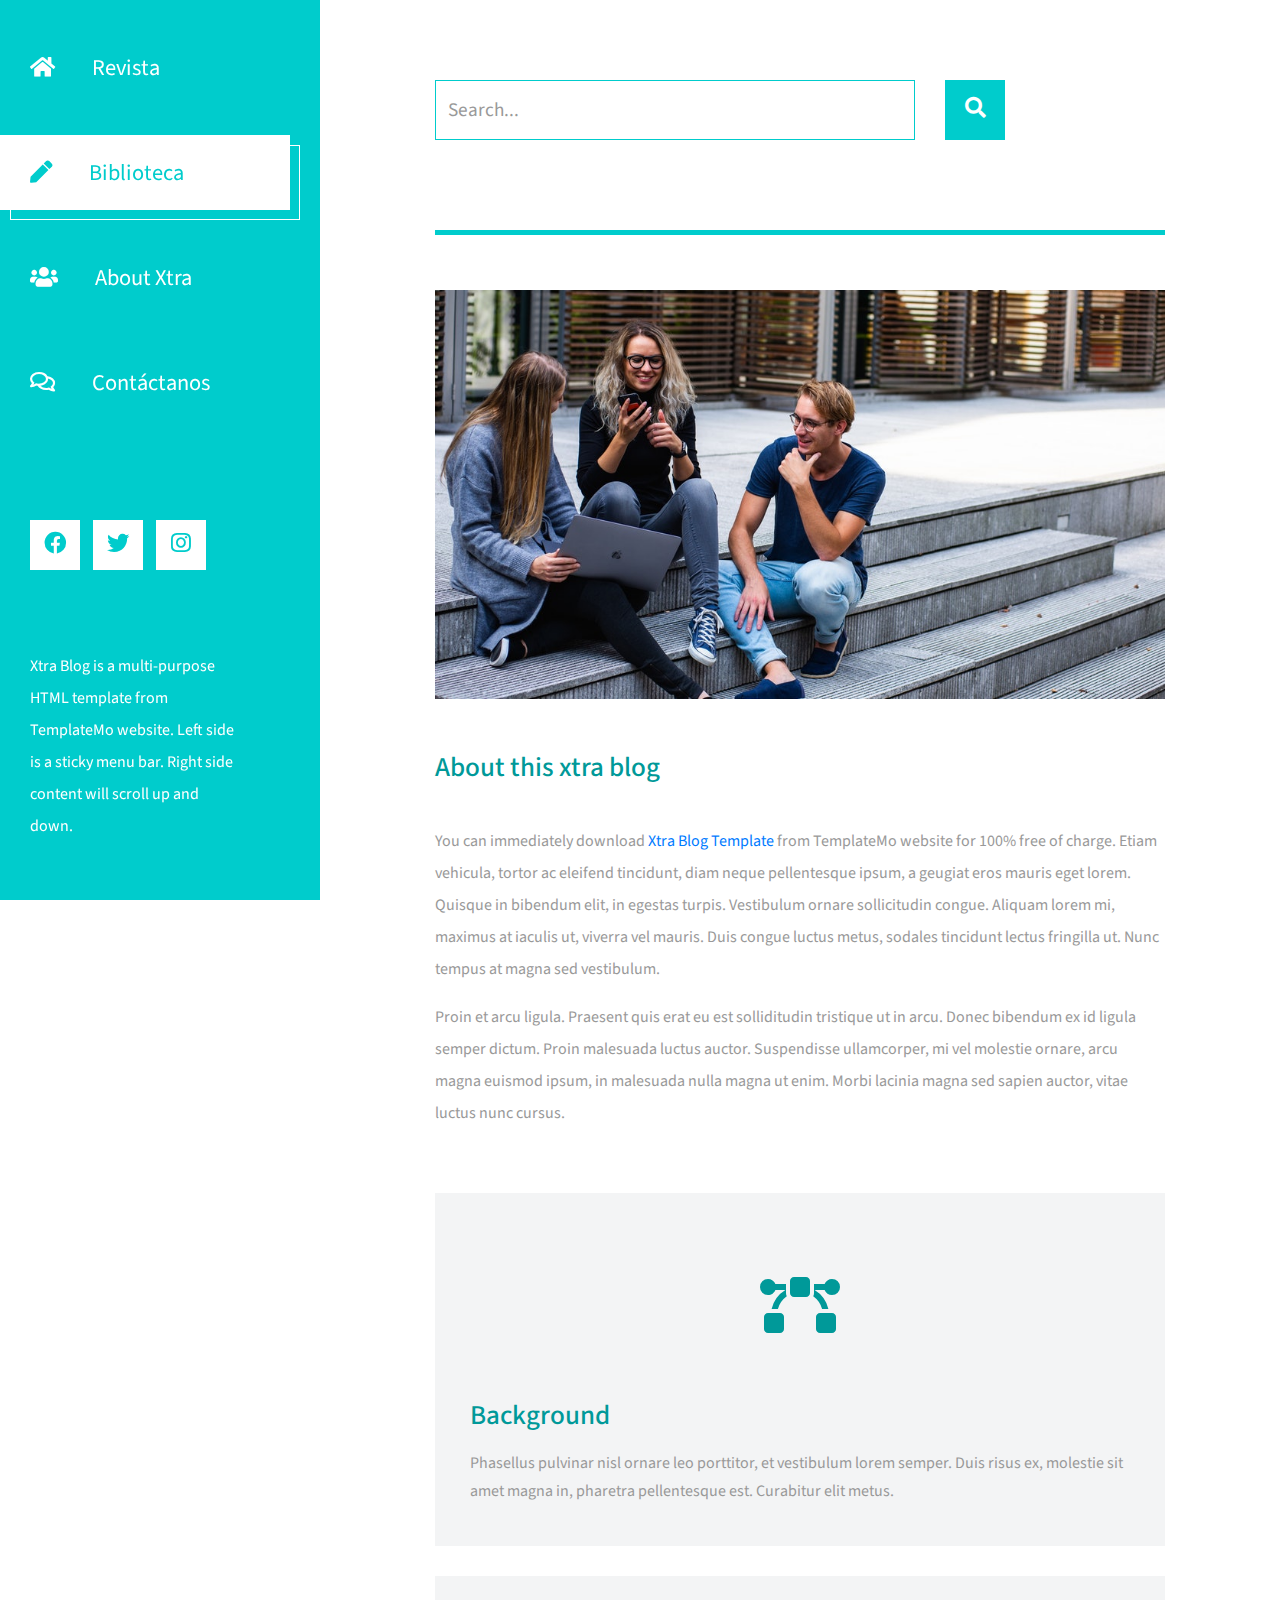
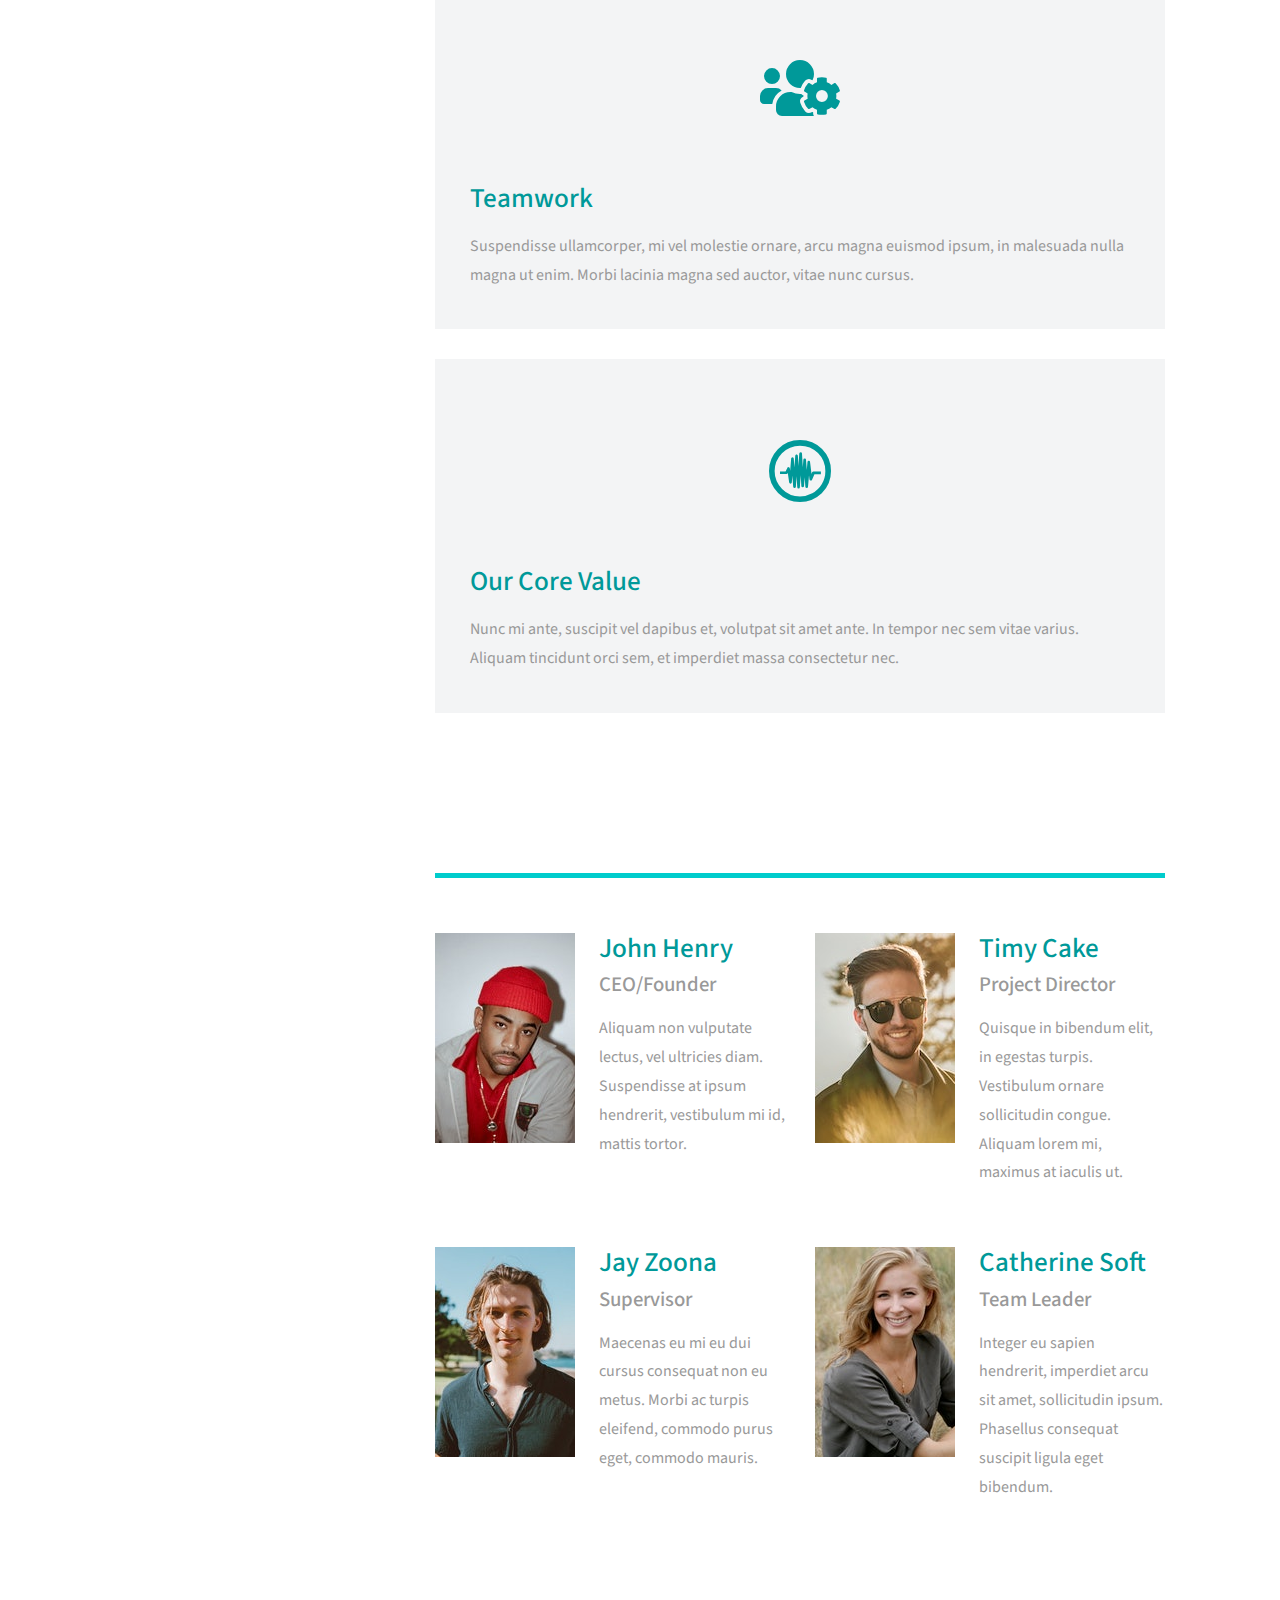
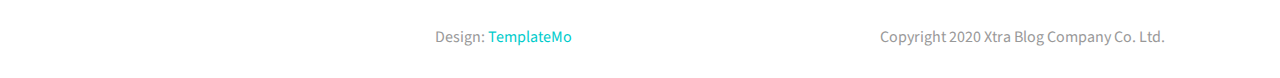
<file: about.html>
<!DOCTYPE html>
<html lang="en">
<head>
	<meta charset="UTF-8">
	<meta name="viewport" content="width=device-width, initial-scale=1.0">
    <title>Revista Digital</title>
	<link rel="stylesheet" href="fontawesome/css/all.min.css">
	<link href="https://fonts.googleapis.com/css2?family=Source+Sans+Pro&display=swap" rel="stylesheet"> <!-- https://fonts.google.com/ -->
    <link href="css/bootstrap.min.css" rel="stylesheet">
    <link href="css/templatemo-xtra-blog.css" rel="stylesheet">
</head>
<body>
	<header class="tm-header" id="tm-header">
        <div class="tm-header-wrapper">
            <button class="navbar-toggler" type="button" aria-label="Toggle navigation">
                <i class="fas fa-bars"></i>
            </button>

            <nav class="tm-nav" id="tm-nav">            
                <ul>
                    <li class="tm-nav-item">
                        <a href="./index.html" class="tm-nav-link">
                            <i class="fas fa-home"></i>
                            Revista
                        </a>
                    </li>
                    <li class="tm-nav-item active">
                        <a href="Biblioteca Virtual.html" class="tm-nav-link">
                            <i class="fas fa-pen"></i>
                            Biblioteca
                        </a>
                    </li>
                    <li class="tm-nav-item">
                        <a href="about.html" class="tm-nav-link">
                            <i class="fas fa-users"></i>
                            About Xtra
                        </a>
                    </li>
                    <li class="tm-nav-item">
                        <a href="Contactanos.html" class="tm-nav-link">
                            <i class="far fa-comments"></i>
                            Contáctanos
                        </a>
                    </li>
                </ul>
            </nav>
            <div class="tm-mb-65">
                <a href="https://facebook.com" class="tm-social-link">
                    <i class="fab fa-facebook tm-social-icon"></i>
                </a>
                <a href="https://twitter.com" class="tm-social-link">
                    <i class="fab fa-twitter tm-social-icon"></i>
                </a>
                <a href="https://instagram.com" class="tm-social-link">
                    <i class="fab fa-instagram tm-social-icon"></i>
                </a>
            </div>
            <p class="tm-mb-80 pr-5 text-white">
                Xtra Blog is a multi-purpose HTML template from TemplateMo website. Left side is a sticky menu bar. Right side content will scroll up and down.
            </p>
        </div>
    </header>
    <div class="container-fluid">
        <main class="tm-main">
            <!-- Search form -->
            <div class="row tm-row">
                <div class="col-12">
                    <form method="GET" class="form-inline tm-mb-80 tm-search-form">                
                        <input class="form-control tm-search-input" name="query" type="text" placeholder="Search..." aria-label="Search">
                        <button class="tm-search-button" type="submit">
                            <i class="fas fa-search tm-search-icon" aria-hidden="true"></i>
                        </button>                                
                    </form>
                </div>                
            </div>            
            <div class="row tm-row tm-mb-45">
                <div class="col-12">
                    <hr class="tm-hr-primary tm-mb-55">
                    <img src="img/about-01.jpg" alt="Image" class="img-fluid">
                </div>
            </div>
            <div class="row tm-row tm-mb-40">
                <div class="col-12">                    
                    <div class="mb-4">
                        <h2 class="pt-2 tm-mb-40 tm-color-primary tm-post-title">About this xtra blog</h2>
                        <p>
                            You can immediately download 
                                <a rel="nofollow" href="https://templatemo.com/tm-553-xtra-blog" target="_blank">Xtra Blog Template</a> 
                                from TemplateMo website for 100% free of charge. Etiam vehicula, tortor ac eleifend tincidunt, diam neque pellentesque ipsum, 
                                a geugiat eros mauris eget lorem. Quisque in
                            bibendum elit, in egestas turpis. Vestibulum ornare sollicitudin congue. Aliquam lorem mi, maximus at iaculis ut, viverra vel
                            mauris. Duis congue luctus metus, sodales tincidunt lectus fringilla ut. Nunc tempus at magna sed vestibulum.
                        </p>
                        <p>
                            Proin et arcu ligula. Praesent quis erat eu est solliditudin tristique ut in arcu. Donec bibendum ex id ligula semper dictum.
                            Proin malesuada luctus auctor. Suspendisse ullamcorper, mi vel molestie ornare, arcu magna euismod ipsum, in
                            malesuada nulla magna ut enim. Morbi lacinia magna sed sapien auctor, vitae luctus nunc cursus.
                        </p>                            
                    </div>                    
                </div>
            </div>
            <div class="row tm-row tm-mb-120">
                <div class="col-lg-4 tm-about-col">
                    <div class="tm-bg-gray tm-about-pad">
                        <div class="text-center tm-mt-40 tm-mb-60">
                            <i class="fas fa-bezier-curve fa-4x tm-color-primary"></i>                            
                        </div>                        
                        <h2 class="mb-3 tm-color-primary tm-post-title">Background</h2>
                        <p class="mb-0 tm-line-height-short">
                            Phasellus pulvinar nisl ornare leo porttitor, et vestibulum lorem semper. 
                            Duis risus ex, molestie sit amet magna in,
                            pharetra pellentesque est. Curabitur elit metus.
                        </p>
                    </div>
                </div>
                <div class="col-lg-4 tm-about-col">
                    <div class="tm-bg-gray tm-about-pad">
                        <div class="text-center tm-mt-40 tm-mb-60">
                            <i class="fas fa-users-cog fa-4x tm-color-primary"></i>                            
                        </div>                        
                        <h2 class="mb-3 tm-color-primary tm-post-title">Teamwork</h2>
                        <p class="mb-0 tm-line-height-short">
                            Suspendisse ullamcorper, mi vel molestie ornare, arcu magna euismod ipsum, in malesuada nulla magna ut enim. 
                            Morbi lacinia magna sed auctor, vitae nunc cursus.
                        </p>
                    </div>
                </div>
                <div class="col-lg-4 tm-about-col">
                    <div class="tm-bg-gray tm-about-pad">
                        <div class="text-center tm-mt-40 tm-mb-60">
                            <i class="fab fa-creative-commons-sampling fa-4x tm-color-primary"></i>                            
                        </div>                        
                        <h2 class="mb-3 tm-color-primary tm-post-title">Our Core Value</h2>
                        <p class="mb-0 tm-line-height-short">
                            Nunc mi ante, suscipit vel dapibus et, volutpat sit amet ante. In tempor nec sem vitae varius. Aliquam tincidunt orci sem, et imperdiet massa consectetur nec.
                        </p>
                    </div>
                </div>
            </div>            
            <div class="row tm-row tm-mb-60">
                <div class="col-12">
                    <hr class="tm-hr-primary  tm-mb-55">
                </div>                
                <div class="col-lg-6 tm-mb-60 tm-person-col">
                    <div class="media tm-person">
                        <img src="img/about-02.jpg" alt="Image" class="img-fluid mr-4">
                        <div class="media-body">
                            <h2 class="tm-color-primary tm-post-title mb-2">John Henry</h2>
                            <h3 class="tm-h3 mb-3">CEO/Founder</h3>
                            <p class="mb-0 tm-line-height-short">
                                Aliquam non vulputate lectus, vel ultricies diam. Suspendisse at ipsum
                                hendrerit, vestibulum mi id, mattis tortor.
                            </p>
                        </div>
                    </div>
                </div>
                <div class="col-lg-6 tm-mb-60 tm-person-col">
                    <div class="media tm-person">
                        <img src="img/about-03.jpg" alt="Image" class="img-fluid mr-4">
                        <div class="media-body">
                            <h2 class="tm-color-primary tm-post-title mb-2">Timy Cake</h2>
                            <h3 class="tm-h3 mb-3">Project Director</h3>
                            <p class="mb-0 tm-line-height-short">
                                Quisque in bibendum elit, in egestas turpis. Vestibulum ornare sollicitudin congue. 
                                Aliquam lorem mi, maximus at iaculis ut.
                            </p>
                        </div>
                    </div>
                </div>
                <div class="col-lg-6 tm-mb-60 tm-person-col">
                    <div class="media tm-person">
                        <img src="img/about-04.jpg" alt="Image" class="img-fluid mr-4">
                        <div class="media-body">
                            <h2 class="tm-color-primary tm-post-title mb-2">Jay Zoona</h2>
                            <h3 class="tm-h3 mb-3">Supervisor</h3>
                            <p class="mb-0 tm-line-height-short">
                                Maecenas eu mi eu dui cursus consequat non eu metus. Morbi ac
                                turpis eleifend, commodo purus eget, commodo mauris.
                            </p>
                        </div>
                    </div>
                </div>
                <div class="col-lg-6 tm-mb-60 tm-person-col">
                    <div class="media tm-person">
                        <img src="img/about-05.jpg" alt="Image" class="img-fluid mr-4">
                        <div class="media-body">
                            <h2 class="tm-color-primary tm-post-title mb-2">Catherine Soft</h2>
                            <h3 class="tm-h3 mb-3">Team Leader</h3>
                            <p class="mb-0 tm-line-height-short">
                                Integer eu sapien hendrerit,
                                imperdiet arcu sit amet, sollicitudin ipsum.
                                Phasellus consequat suscipit ligula eget bibendum.
                            </p>
                        </div>
                    </div>
                </div>
            </div>        
            <footer class="row tm-row">
                <div class="col-md-6 col-12 tm-color-gray">
                    Design: <a rel="nofollow" target="_parent" href="https://templatemo.com" class="tm-external-link">TemplateMo</a>
                </div>
                <div class="col-md-6 col-12 tm-color-gray tm-copyright">
                    Copyright 2020 Xtra Blog Company Co. Ltd.
                </div>
            </footer>
        </main>
    </div>
    <script src="js/jquery.min.js"></script>
    <script src="js/templatemo-script.js"></script>
</body>
</html>
</file>
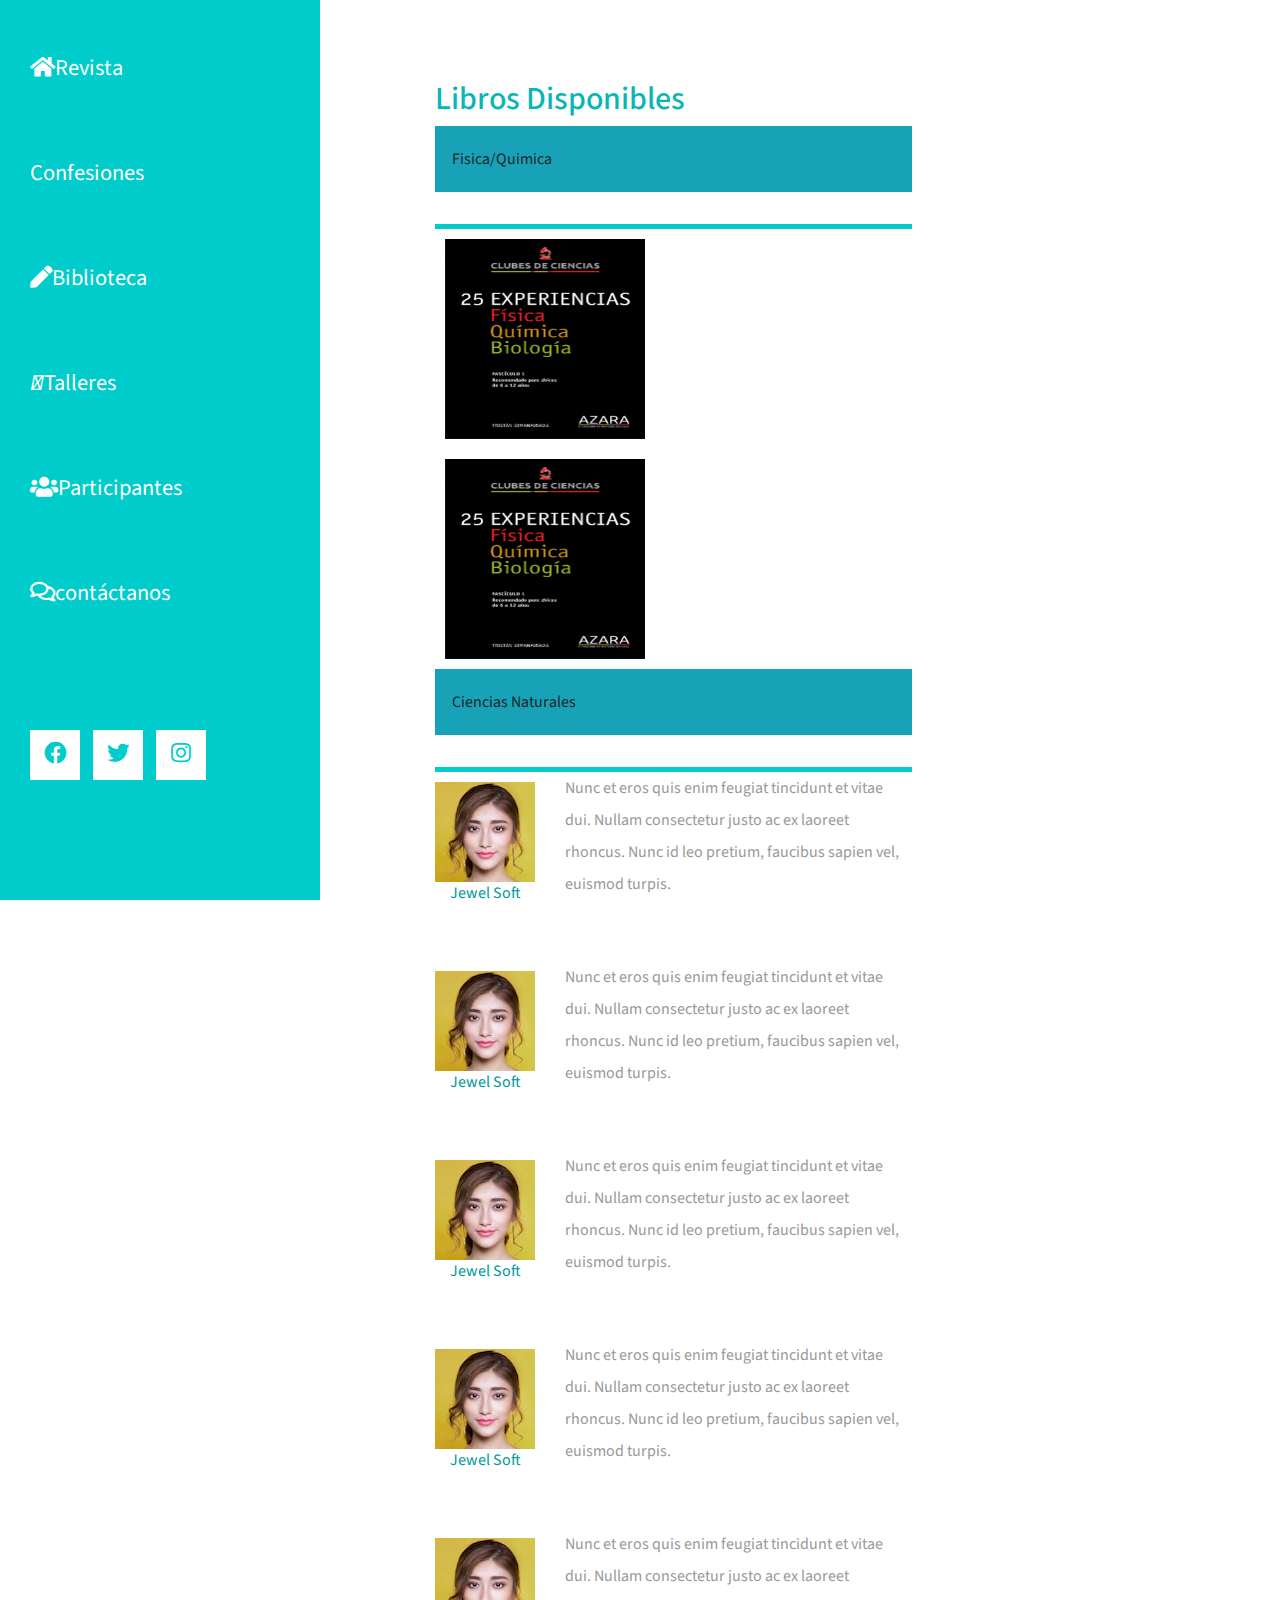
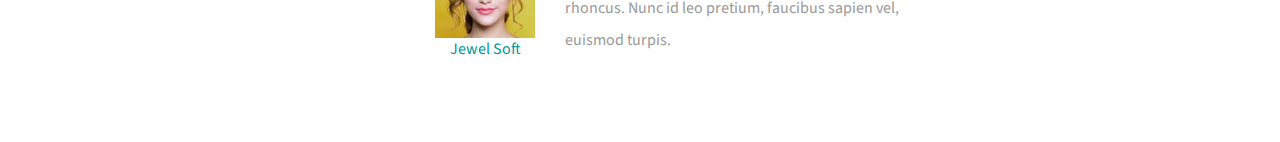
<file: Biblioteca Virtual.html>
<!DOCTYPE html>
<html lang="en">

<head>
    <meta charset="UTF-8">
    <meta name="viewport" content="width=device-width, initial-scale=1.0">
    <title>Revista Digital</title>
    <link rel="stylesheet" href="fontawesome/css/all.min.css"> <!-- https://fontawesome.com/ -->
    <link href="https://fonts.googleapis.com/css2?family=Source+Sans+Pro&display=swap" rel="stylesheet">
    <link href="css/bootstrap.min.css" rel="stylesheet">
    <link href="css/templatemo-xtra-blog.css" rel="stylesheet">
    <link href="https://cdn.jsdelivr.net/npm/bootstrap@5.3.1/dist/css/bootstrap.min.css" rel="stylesheet"
        integrity="sha384-4bw+/aepP/YC94hEpVNVgiZdgIC5+VKNBQNGCHeKRQN+PtmoHDEXuppvnDJzQIu9" crossorigin="anonymous">
    <link rel="stylesheet" href="https://cdnjs.cloudflare.com/ajax/libs/font-awesome/6.4.2/css/all.min.css"
        integrity="sha512-z3gLpd7yknf1YoNbCzqRKc4qyor8gaKU1qmn+CShxbuBusANI9QpRohGBreCFkKxLhei6S9CQXFEbbKuqLg0DA=="
        crossorigin="anonymous" referrerpolicy="no-referrer" />
</head>

<body>
    <header class="tm-header" id="tm-header">
        <div class="tm-header-wrapper">
            <button class="navbar-toggler" type="button" aria-label="Toggle navigation">
                <i class="fas fa-bars"></i>
            </button>
            <nav class="tm-nav" id="tm-nav">
                <ul>
                    <li class="tm-nav-item">
                        <a href="index.html" class="link">
                            <i class="fas fa-home"></i>
                            Revista
                        </a>
                    </li>
                    <li class="tm-nav-item"><a href="Chat.html" class="link">
                        <i class="fa-solid fa-message" style="color: #ffffff;"></i>
                        Confesiones
                    </a></li>
                <li class="tm-nav-item"><a href="./Biblioteca Virtual.html" class="link">
                        <i class="fas fa-pen"></i>
                        Biblioteca
                    </a></li>
                <li class="tm-nav-item"><a href="Talleres.html" class="link">
                    <i class="fa-solid fa-graduation-cap" style="color: #ffffff;"></i>
                        Talleres
                    </a></li>
                <li class="tm-nav-item"><a href="Participantes.html" class="link">
                        <i class="fas fa-users"></i>
                        Participantes
                    </a></li>
                <li class="tm-nav-item"><a href="Contactanos.html" class="link">
                        <i class="far fa-comments"></i>
                        contáctanos
                    </a></li>

                </ul>
            </nav>
            <div class="tm-mb-65">
                <a rel="nofollow" href="https://www.facebook.com/34educacion" target="_blank" class="tm-social-link">
                    <i class="fab fa-facebook tm-social-icon"></i>
                </a>
                <a href="https://twitter.com" target="_blank" class="tm-social-link">
                    <i class="fab fa-twitter tm-social-icon"></i>
                </a>
                <a href="https://www.instagram.com/maxi.yerio/" target="_blank" class="tm-social-link">
                    <i class="fab fa-instagram tm-social-icon"></i>
                </a>
            </div>
        </div>
    </header>
    <div class="container-fluid">
        <main class="tm-main">
            <div class="row tm-row">
                <div class="col-lg-8 tm-post-col">
                    <div class="tm-post-full">
                        <!-- Comments -->
                        <div>
                            <h2 class="titulo">Libros Disponibles</h2>
                            <div class="p-3 bg-info bg-opacity-10 border border-info border-start-0 rounded-end">
                                Fisica/Quimica
                            </div>
                            <br>
                            <div class="rayita">
                                <p class="transparente">-</p>
                            </div>

                            <div class="cajaa">
                                <div class="container3" onclick="showPreview(this)">
                                    <img class="meme"
                                        src="./img/Biblioteca/fisicoquimica/Tirstan Simanauskas - 25 Experiencias de Laboratorio.png"
                                        alt="">
                                </div>

                                <div class="preview hidden">
                                    <div class="preview-content2">
                                        <iframe
                                            src="./files/pdf/Tirstan Simanauskas - 25 Experiencias de Laboratorio.pdf"
                                            width="1000" height="600"></iframe>

                                        <!-- Agrega aquí el contenido que deseas mostrar en la vista previa -->
                                    </div>
                                </div>
                            </div>
                            <div class="cajaa">
                                <div class="container3" onclick="showPreview(this)">
                                    <img class="meme"
                                        src="./img/Biblioteca/fisicoquimica/Tirstan Simanauskas - 25 Experiencias de Laboratorio.png"
                                        alt="">
                                </div>

                                <div class="preview hidden">
                                    <div class="preview-content2">
                                        <iframe
                                            src="./files/"
                                            width="1000" height="600"></iframe>

                                        <!-- Agrega aquí el contenido que deseas mostrar en la vista previa -->
                                    </div>
                                </div>
                            </div>










                            <div class="p-3 bg-info bg-opacity-10 border border-info border-start-0 rounded-end">
                                Ciencias Naturales
                            </div>
                            <br>
                            <div class="rayita">
                                <p class="transparente">-</p>
                            </div>
                            <div class="tm-comment tm-mb-45">
                                <hr>
                                <div class="tm-comment">
                                    <figure class="tm-comment-figure ">
                                        <img src="img/comment-2.jpg" alt="Image">
                                        <figcaption class="tm-color-primary text-center">Jewel Soft</figcaption>
                                    </figure>
                                    <p>
                                        Nunc et eros quis enim feugiat tincidunt et vitae dui.
                                        Nullam consectetur justo ac ex laoreet rhoncus. Nunc
                                        id leo pretium, faucibus sapien vel, euismod turpis.
                                    </p>
                                </div>
                            </div>
                            <div class="tm-comment tm-mb-45">
                                <hr>
                                <div class="tm-comment">
                                    <figure class="tm-comment-figure ">
                                        <img src="img/comment-2.jpg" alt="Image">
                                        <figcaption class="tm-color-primary text-center">Jewel Soft</figcaption>
                                    </figure>
                                    <p>
                                        Nunc et eros quis enim feugiat tincidunt et vitae dui.
                                        Nullam consectetur justo ac ex laoreet rhoncus. Nunc
                                        id leo pretium, faucibus sapien vel, euismod turpis.
                                    </p>
                                </div>
                            </div>
                            <div class="tm-comment tm-mb-45">
                                <hr>
                                <div class="tm-comment">
                                    <figure class="tm-comment-figure ">
                                        <img src="img/comment-2.jpg" alt="Image">
                                        <figcaption class="tm-color-primary text-center">Jewel Soft</figcaption>
                                    </figure>
                                    <p>
                                        Nunc et eros quis enim feugiat tincidunt et vitae dui.
                                        Nullam consectetur justo ac ex laoreet rhoncus. Nunc
                                        id leo pretium, faucibus sapien vel, euismod turpis.
                                    </p>
                                </div>
                            </div>
                            <div class="tm-comment tm-mb-45">
                                <hr>
                                <div class="tm-comment">
                                    <figure class="tm-comment-figure ">
                                        <img src="img/comment-2.jpg" alt="Image">
                                        <figcaption class="tm-color-primary text-center">Jewel Soft</figcaption>
                                    </figure>
                                    <p>
                                        Nunc et eros quis enim feugiat tincidunt et vitae dui.
                                        Nullam consectetur justo ac ex laoreet rhoncus. Nunc
                                        id leo pretium, faucibus sapien vel, euismod turpis.
                                    </p>
                                </div>
                            </div>
                            <div class="tm-comment tm-mb-45">
                                <hr>
                                <div class="tm-comment">
                                    <figure class="tm-comment-figure ">
                                        <img src="img/comment-2.jpg" alt="Image">
                                        <figcaption class="tm-color-primary text-center">Jewel Soft</figcaption>
                                    </figure>
                                    <p>
                                        Nunc et eros quis enim feugiat tincidunt et vitae dui.
                                        Nullam consectetur justo ac ex laoreet rhoncus. Nunc
                                        id leo pretium, faucibus sapien vel, euismod turpis.
                                    </p>
                                </div>
                            </div>
                        </div>
                    </div>
                </div>
            </div>

        </main>
    </div>
    <script src="https://cdn.jsdelivr.net/npm/bootstrap@5.3.1/dist/js/bootstrap.bundle.min.js"
        integrity="sha384-HwwvtgBNo3bZJJLYd8oVXjrBZt8cqVSpeBNS5n7C8IVInixGAoxmnlMuBnhbgrkm"
        crossorigin="anonymous"></script>
    <script src="js/jquery.min.js"></script>
    <script src="js/templatemo-script.js"></script>
</body>

</html>
</file>
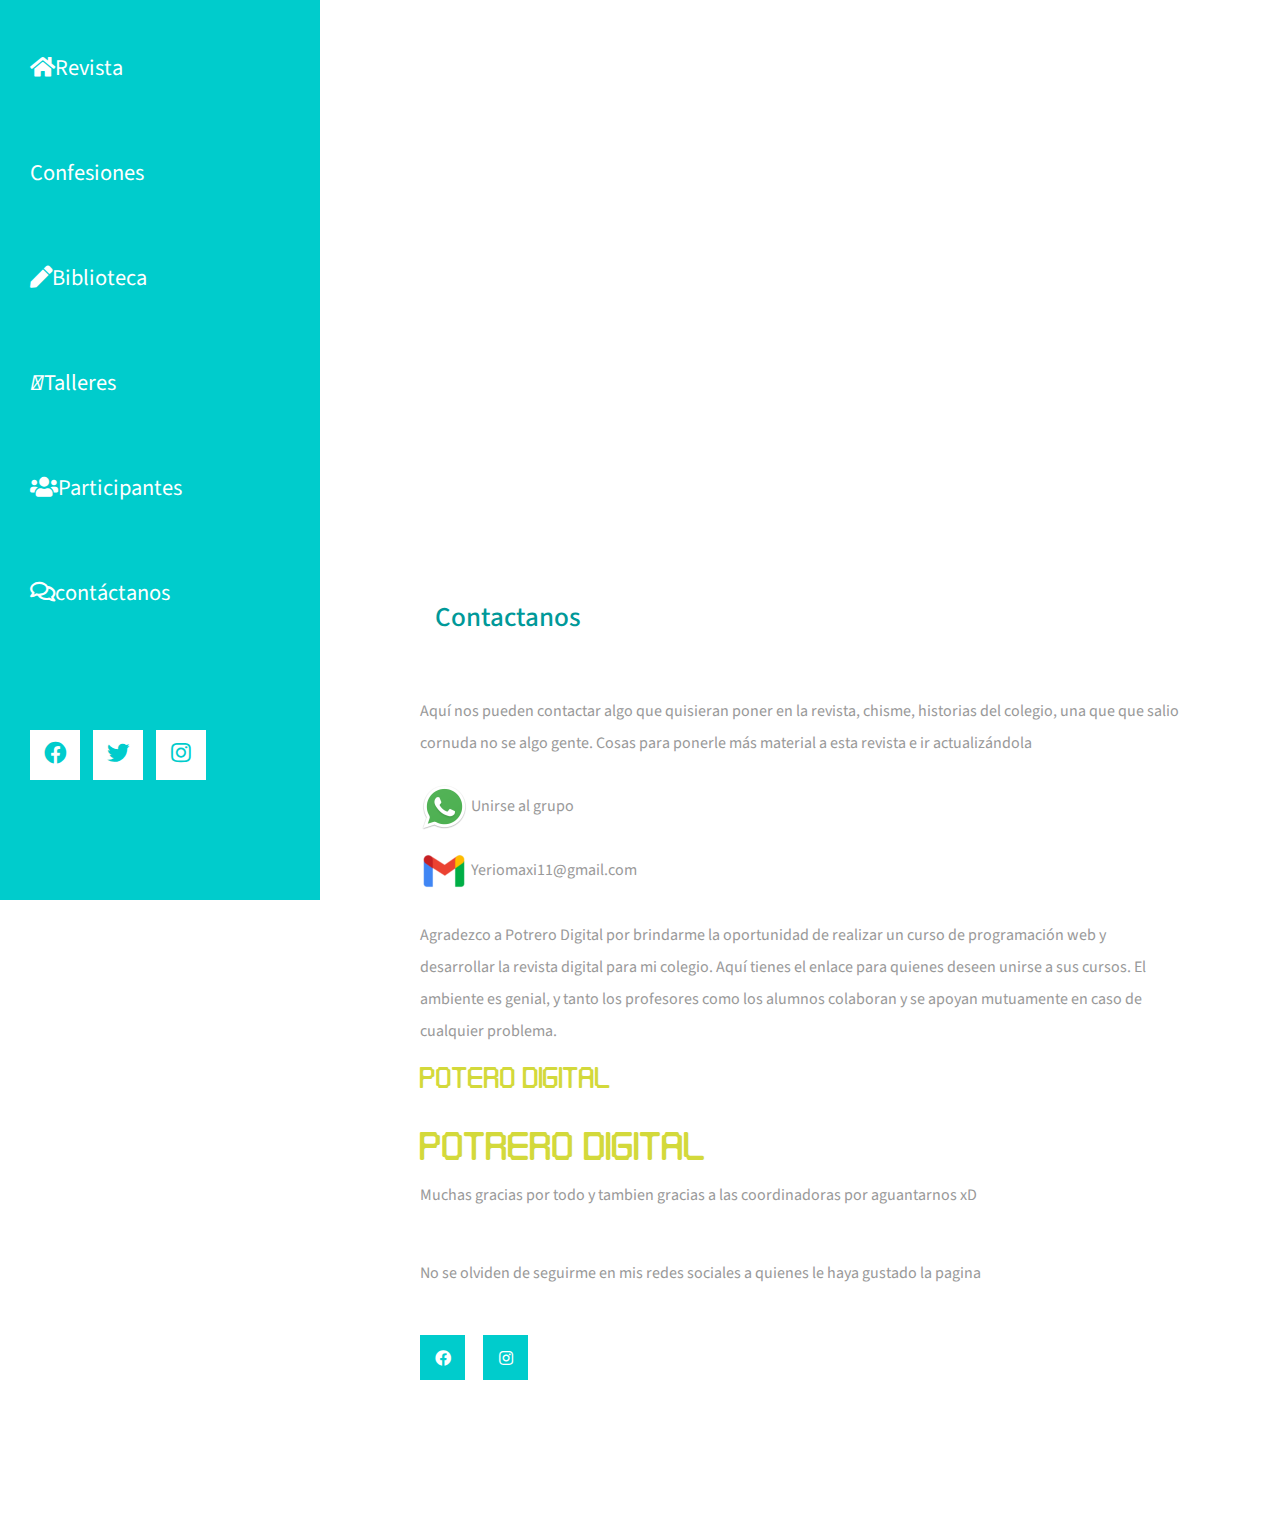
<file: Contactanos.html>
<!DOCTYPE html>
<html lang="en">

<head>
    <meta charset="UTF-8">
    <meta name="viewport" content="width=device-width, initial-scale=1.0">
    <title>Revista Digital</title>
    <link rel="stylesheet" href="fontawesome/css/all.min.css"> <!-- https://fontawesome.com/ -->
    <link href="https://fonts.googleapis.com/css2?family=Source+Sans+Pro&display=swap" rel="stylesheet">
    <!-- https://fonts.google.com/ -->
    <link href="css/bootstrap.min.css" rel="stylesheet">
    <link href="css/templatemo-xtra-blog.css" rel="stylesheet">
    <link rel="stylesheet" href="https://cdnjs.cloudflare.com/ajax/libs/font-awesome/6.4.2/css/all.min.css" integrity="sha512-z3gLpd7yknf1YoNbCzqRKc4qyor8gaKU1qmn+CShxbuBusANI9QpRohGBreCFkKxLhei6S9CQXFEbbKuqLg0DA==" crossorigin="anonymous" referrerpolicy="no-referrer" />
</head>

<body>
    <header class="tm-header" id="tm-header">
        <div class="tm-header-wrapper">
            <button class="navbar-toggler" type="button" aria-label="Toggle navigation">
                <i class="fas fa-bars"></i>
            </button>
            <nav class="tm-nav" id="tm-nav">
                <ul>
                    <li class="tm-nav-item"><a href="index.html" class="link">
                            <i class="fas fa-home"></i>
                            Revista
                        </a></li>
                        <li class="tm-nav-item"><a href="Chat.html" class="link">
                            <i class="fa-solid fa-message" style="color: #ffffff;"></i>
                            Confesiones
                        </a></li>
                    <li class="tm-nav-item"><a href="./Biblioteca Virtual.html" class="link">
                            <i class="fas fa-pen"></i>
                            Biblioteca
                        </a></li>
                    <li class="tm-nav-item"><a href="Talleres.html" class="link">
                        <i class="fa-solid fa-graduation-cap" style="color: #ffffff;"></i>
                            Talleres
                        </a></li>
                    <li class="tm-nav-item"><a href="Participantes.html" class="link">
                            <i class="fas fa-users"></i>
                            Participantes
                        </a></li>
                    <li class="tm-nav-item"><a href="Contactanos.html" class="link">
                            <i class="far fa-comments"></i>
                            contáctanos
                        </a></li>

                </ul>
            </nav>
            <div class="tm-mb-65">
                <a rel="nofollow" href="https://www.facebook.com/34educacion" target="_blank" class="tm-social-link">
                    <i class="fab fa-facebook tm-social-icon"></i>
                </a>
                <a href="https://twitter.com" target="_blank" class="tm-social-link">
                    <i class="fab fa-twitter tm-social-icon"></i>
                </a>
                <a href="https://www.instagram.com/maxi.yerio/" target="_blank" class="tm-social-link">
                    <i class="fab fa-instagram tm-social-icon"></i>
                </a>
            </div>
        </div>
    </header>
    <div class="container-fluid">
        <main class="tm-main">
            <div class="row tm-row tm-mb-45">
                <div class="col-12">
                    <div class="gmap_canvas"> <!-- Google Map -->
                        <iframe width="100%" height="477" id="gmap_canvas"
                            src="https://maps.google.com/maps?q=Av.+L%C3%BAcio+Costa,+Rio+de+Janeiro+-+RJ,+Brazil&t=&z=13&ie=UTF8&iwloc=&output=embed"
                            frameborder="0" scrolling="no" marginheight="0" marginwidth="0"></iframe>
                    </div>
                </div>
            </div>
            <div class="row tm-row tm-mb-120">
                <div class="col-12">
                    <h2 class="tm-color-primary tm-post-title tm-mb-60">Contactanos</h2>
                </div>
                <div>
                    <address class="mb-4 tm-color-gray">
                        Aquí nos pueden contactar algo que quisieran poner en la revista, chisme, historias del colegio,
                        una que que salio cornuda no se algo gente.
                        Cosas para ponerle más material a esta revista e ir actualizándola
                    </address>
                    <span class="d-block">
                        <img src="./icons/Whatsapp.png" alt="">
                        <a href="https://chat.whatsapp.com/F5RWmLZC82kBVHF7lvQo56" target="_blank"
                            class="tm-color-gray"> Unirse al grupo</a>
                    </span>
                    <p></p>
                    <span class="mb-4 d-block">
                        <img src="./icons/gmail.png" alt="">
                        <a href="https://mail.google.com/mail/u/0/#inbox?compose=GTvVlcRzDQwTMJZmGpKwRMkzdCSvwltTxrCLPblWmqgvMFRdxpPPVVlcVxsxTnmMzdmgTTKJKzlKq"
                            target="_blank" class="tm-color-gray"> Yeriomaxi11@gmail.com</a>
                    </span>
                    <p>Agradezco a Potrero Digital por brindarme la oportunidad de realizar un curso de programación web
                        y desarrollar la revista digital para mi colegio. Aquí tienes el enlace para quienes deseen
                        unirse a sus cursos. El ambiente es genial, y tanto los profesores como los alumnos colaboran y
                        se apoyan mutuamente en caso de cualquier problema. </p>
                    <a class="potrero" href="https://potrerodigital.org/san-miguel" target="_blank">Potero Digital</a>
                    <br>
                    <br>
                    <p class="potrero2">POTRERO DIGITAL <br>
                    <p>Muchas gracias por todo y tambien gracias a las coordinadoras por aguantarnos xD</p>
                    </p>
                    <br>
                    <p class="mb-5 tm-line-height-short">
                        No se olviden de seguirme en mis redes sociales a quienes le haya gustado la pagina
                    </p>
                    <ul class="tm-social-links">
                        <li class="mb-2">
                            <a href="https://facebook.com" class="d-flex align-items-center justify-content-center">
                                <i class="fab fa-facebook"></i>
                            </a>
                        </li>
                        <li class="mb-2">
                            <a href="https://instagram.com"
                                class="d-flex align-items-center justify-content-center mr-0">
                                <i class="fab fa-instagram"></i>
                            </a>
                        </li>
                    </ul>
                </div>
            </div>
        </main>
    </div>
    <script src="js/jquery.min.js"></script>
    <script src="js/templatemo-script.js"></script>
</body>

</html>
</file>
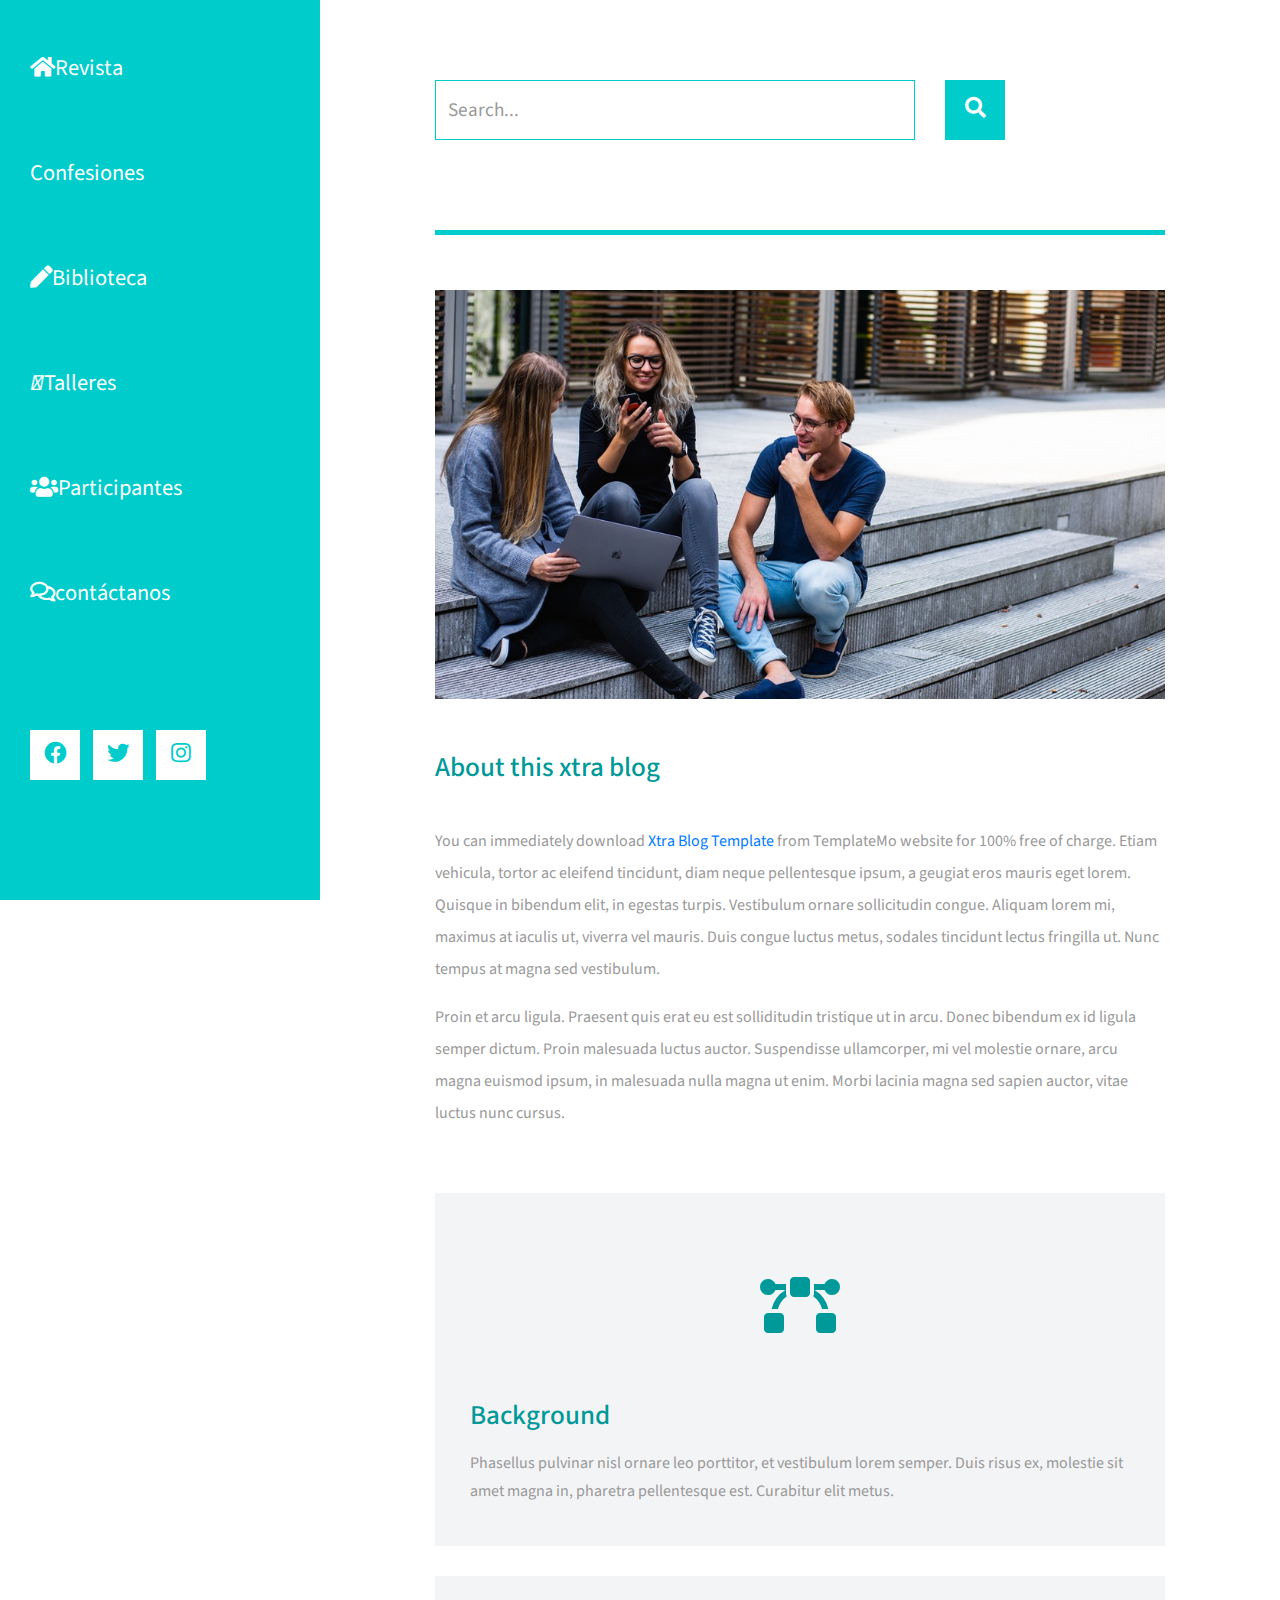
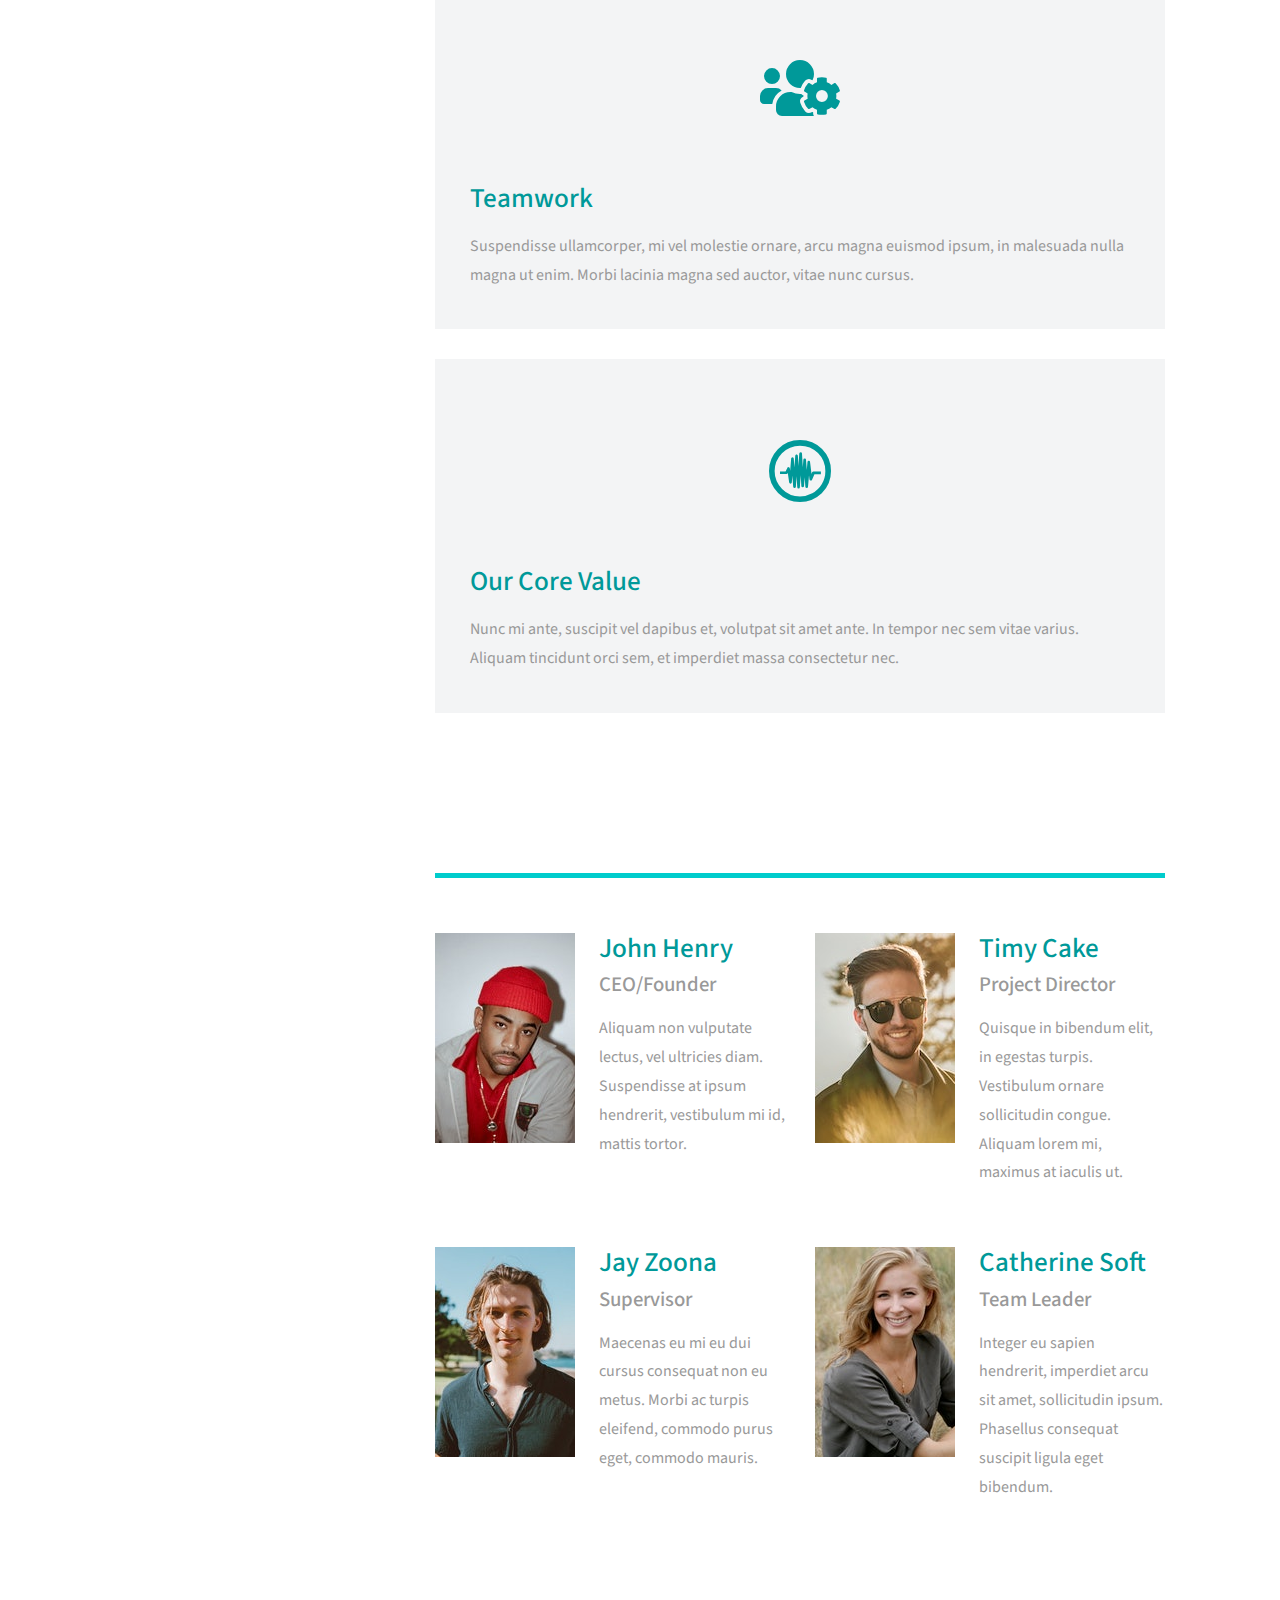
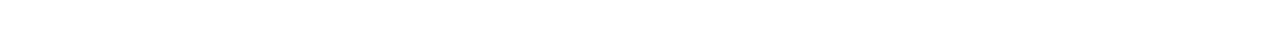
<file: Participantes.html>
<!DOCTYPE html>
<html lang="en">
<head>
	<meta charset="UTF-8">
	<meta name="viewport" content="width=device-width, initial-scale=1.0">
    <title>Revista Digital</title>
	<link rel="stylesheet" href="fontawesome/css/all.min.css">
	<link href="https://fonts.googleapis.com/css2?family=Source+Sans+Pro&display=swap" rel="stylesheet"> <!-- https://fonts.google.com/ -->
    <link href="css/bootstrap.min.css" rel="stylesheet">
    <link href="css/templatemo-xtra-blog.css" rel="stylesheet">
    <link rel="stylesheet" href="https://cdnjs.cloudflare.com/ajax/libs/font-awesome/6.4.2/css/all.min.css" integrity="sha512-z3gLpd7yknf1YoNbCzqRKc4qyor8gaKU1qmn+CShxbuBusANI9QpRohGBreCFkKxLhei6S9CQXFEbbKuqLg0DA==" crossorigin="anonymous" referrerpolicy="no-referrer" />
</head>
<body>
	<header class="tm-header" id="tm-header">
        <div class="tm-header-wrapper">
            <button class="navbar-toggler" type="button" aria-label="Toggle navigation">
                <i class="fas fa-bars"></i>
            </button>

            <nav class="tm-nav" id="tm-nav">            
                <ul>
                    <li class="tm-nav-item">
                        <a href="./index.html" class="link">
                            <i class="fas fa-home"></i>
                            Revista
                        </a>
                    </li>
                    <li class="tm-nav-item"><a href="Chat.html" class="link">
                        <i class="fa-solid fa-message" style="color: #ffffff;"></i>
                        Confesiones
                    </a></li>
                <li class="tm-nav-item"><a href="./Biblioteca Virtual.html" class="link">
                        <i class="fas fa-pen"></i>
                        Biblioteca
                    </a></li>
                <li class="tm-nav-item"><a href="Talleres.html" class="link">
                    <i class="fa-solid fa-graduation-cap" style="color: #ffffff;"></i>              
                        Talleres
                    </a></li>
                <li class="tm-nav-item"><a href="Participantes.html" class="link">
                        <i class="fas fa-users"></i>
                        Participantes
                    </a></li>
                <li class="tm-nav-item"><a href="Contactanos.html" class="link">
                        <i class="far fa-comments"></i>
                        contáctanos
                    </a></li>

                </ul>
            </nav>
            <div class="tm-mb-65">
                <a rel="nofollow" href="https://www.facebook.com/34educacion" target="_blank" class="tm-social-link">
                    <i class="fab fa-facebook tm-social-icon"></i>
                </a>
                <a href="https://twitter.com" target="_blank" class="tm-social-link">
                    <i class="fab fa-twitter tm-social-icon"></i>
                </a>
                <a href="https://www.instagram.com/maxi.yerio/" target="_blank" class="tm-social-link">
                    <i class="fab fa-instagram tm-social-icon"></i>
                </a>
    </header>
    <div class="container-fluid">
        <main class="tm-main">
            <!-- Search form -->
            <div class="row tm-row">
                <div class="col-12">
                    <form method="GET" class="form-inline tm-mb-80 tm-search-form">                
                        <input class="form-control tm-search-input" name="query" type="text" placeholder="Search..." aria-label="Search">
                        <button class="tm-search-button" type="submit">
                            <i class="fas fa-search tm-search-icon" aria-hidden="true"></i>
                        </button>                                
                    </form>
                </div>                
            </div>            
            <div class="row tm-row tm-mb-45">
                <div class="col-12">
                    <hr class="tm-hr-primary tm-mb-55">
                    <img src="img/about-01.jpg" alt="Image" class="img-fluid">
                </div>
            </div>
            <div class="row tm-row tm-mb-40">
                <div class="col-12">                    
                    <div class="mb-4">
                        <h2 class="pt-2 tm-mb-40 tm-color-primary tm-post-title">About this xtra blog</h2>
                        <p>
                            You can immediately download 
                                <a rel="nofollow" href="https://templatemo.com/tm-553-xtra-blog" target="_blank">Xtra Blog Template</a> 
                                from TemplateMo website for 100% free of charge. Etiam vehicula, tortor ac eleifend tincidunt, diam neque pellentesque ipsum, 
                                a geugiat eros mauris eget lorem. Quisque in
                            bibendum elit, in egestas turpis. Vestibulum ornare sollicitudin congue. Aliquam lorem mi, maximus at iaculis ut, viverra vel
                            mauris. Duis congue luctus metus, sodales tincidunt lectus fringilla ut. Nunc tempus at magna sed vestibulum.
                        </p>
                        <p>
                            Proin et arcu ligula. Praesent quis erat eu est solliditudin tristique ut in arcu. Donec bibendum ex id ligula semper dictum.
                            Proin malesuada luctus auctor. Suspendisse ullamcorper, mi vel molestie ornare, arcu magna euismod ipsum, in
                            malesuada nulla magna ut enim. Morbi lacinia magna sed sapien auctor, vitae luctus nunc cursus.
                        </p>                            
                    </div>                    
                </div>
            </div>
            <div class="row tm-row tm-mb-120">
                <div class="col-lg-4 tm-about-col">
                    <div class="tm-bg-gray tm-about-pad">
                        <div class="text-center tm-mt-40 tm-mb-60">
                            <i class="fas fa-bezier-curve fa-4x tm-color-primary"></i>                            
                        </div>                        
                        <h2 class="mb-3 tm-color-primary tm-post-title">Background</h2>
                        <p class="mb-0 tm-line-height-short">
                            Phasellus pulvinar nisl ornare leo porttitor, et vestibulum lorem semper. 
                            Duis risus ex, molestie sit amet magna in,
                            pharetra pellentesque est. Curabitur elit metus.
                        </p>
                    </div>
                </div>
                <div class="col-lg-4 tm-about-col">
                    <div class="tm-bg-gray tm-about-pad">
                        <div class="text-center tm-mt-40 tm-mb-60">
                            <i class="fas fa-users-cog fa-4x tm-color-primary"></i>                            
                        </div>                        
                        <h2 class="mb-3 tm-color-primary tm-post-title">Teamwork</h2>
                        <p class="mb-0 tm-line-height-short">
                            Suspendisse ullamcorper, mi vel molestie ornare, arcu magna euismod ipsum, in malesuada nulla magna ut enim. 
                            Morbi lacinia magna sed auctor, vitae nunc cursus.
                        </p>
                    </div>
                </div>
                <div class="col-lg-4 tm-about-col">
                    <div class="tm-bg-gray tm-about-pad">
                        <div class="text-center tm-mt-40 tm-mb-60">
                            <i class="fab fa-creative-commons-sampling fa-4x tm-color-primary"></i>                            
                        </div>                        
                        <h2 class="mb-3 tm-color-primary tm-post-title">Our Core Value</h2>
                        <p class="mb-0 tm-line-height-short">
                            Nunc mi ante, suscipit vel dapibus et, volutpat sit amet ante. In tempor nec sem vitae varius. Aliquam tincidunt orci sem, et imperdiet massa consectetur nec.
                        </p>
                    </div>
                </div>
            </div>            
            <div class="row tm-row tm-mb-60">
                <div class="col-12">
                    <hr class="tm-hr-primary  tm-mb-55">
                </div>                
                <div class="col-lg-6 tm-mb-60 tm-person-col">
                    <div class="media tm-person">
                        <img src="img/about-02.jpg" alt="Image" class="img-fluid mr-4">
                        <div class="media-body">
                            <h2 class="tm-color-primary tm-post-title mb-2">John Henry</h2>
                            <h3 class="tm-h3 mb-3">CEO/Founder</h3>
                            <p class="mb-0 tm-line-height-short">
                                Aliquam non vulputate lectus, vel ultricies diam. Suspendisse at ipsum
                                hendrerit, vestibulum mi id, mattis tortor.
                            </p>
                        </div>
                    </div>
                </div>
                <div class="col-lg-6 tm-mb-60 tm-person-col">
                    <div class="media tm-person">
                        <img src="img/about-03.jpg" alt="Image" class="img-fluid mr-4">
                        <div class="media-body">
                            <h2 class="tm-color-primary tm-post-title mb-2">Timy Cake</h2>
                            <h3 class="tm-h3 mb-3">Project Director</h3>
                            <p class="mb-0 tm-line-height-short">
                                Quisque in bibendum elit, in egestas turpis. Vestibulum ornare sollicitudin congue. 
                                Aliquam lorem mi, maximus at iaculis ut.
                            </p>
                        </div>
                    </div>
                </div>
                <div class="col-lg-6 tm-mb-60 tm-person-col">
                    <div class="media tm-person">
                        <img src="img/about-04.jpg" alt="Image" class="img-fluid mr-4">
                        <div class="media-body">
                            <h2 class="tm-color-primary tm-post-title mb-2">Jay Zoona</h2>
                            <h3 class="tm-h3 mb-3">Supervisor</h3>
                            <p class="mb-0 tm-line-height-short">
                                Maecenas eu mi eu dui cursus consequat non eu metus. Morbi ac
                                turpis eleifend, commodo purus eget, commodo mauris.
                            </p>
                        </div>
                    </div>
                </div>
                <div class="col-lg-6 tm-mb-60 tm-person-col">
                    <div class="media tm-person">
                        <img src="img/about-05.jpg" alt="Image" class="img-fluid mr-4">
                        <div class="media-body">
                            <h2 class="tm-color-primary tm-post-title mb-2">Catherine Soft</h2>
                            <h3 class="tm-h3 mb-3">Team Leader</h3>
                            <p class="mb-0 tm-line-height-short">
                                Integer eu sapien hendrerit,
                                imperdiet arcu sit amet, sollicitudin ipsum.
                                Phasellus consequat suscipit ligula eget bibendum.
                            </p>
                        </div>
                    </div>
                </div>
            </div>        
        </main>
    </div>
    <script src="js/jquery.min.js"></script>
    <script src="js/templatemo-script.js"></script>
</body>
</html>
</file>
<file: css/templatemo-xtra-blog.css>
html {
    overflow-x: hidden;
    scroll-behavior: smooth;
}

body {
    scroll-behavior: smooth;
    margin: 0;
    padding: 0;
    font-family: 'Source Sans Pro', sans-serif;
    font-size: 16px;
    line-height: 2em;
    overflow-x: hidden;
}

.chat {
    background-color: #010114;
    padding: 0;
    margin: 0;
    box-sizing: border-box;
    font-family: 'Poppins', sans-serif;
}

.imgd {
    width: 5%;
    height: 5%;
}

.contorno {
    border: 4px outset #0CC;
    width: 70%;
    height: 70%;
    margin: 0 0 0 18%;
}

h3, h2, h1 {
    text-align:justify ;
}

p,
span {
    color: #999;
}

hr {
    border-top-color: #CCC;
    margin-top: 10px;
    margin-bottom: 10px;
}

.titulo {
    color: #09b6b6;
}

.form-control::-webkit-input-placeholder {
    color: #999;
}

.form-control:-ms-input-placeholder {
    color: #999;
}

.form-control::placeholder {
    color: #999;
}

.a {
    color: white;
    top: 0;
    left: 0;
    bottom: 0;
    z-index: 100;
    width: 400px;
    overflow-y: visible;
}

.trabajando {
    display: flex;
    justify-content: center;
}

.trabajandogif{
    width: 90%;
    height: 90%;
}

a {
    text-decoration: none;
}

.submenu {
    margin: 6%;
    padding: 5px;
    font-size: 1.3rem;
    max-height: 0;
    overflow: hidden;
    transition: max-height 0.3s ease-in-out;
}

.tm-nav-ite.active .submenu {
    max-height: 400px;
    /* Ajusta esta altura según tus necesidades */
}

.submenu-icon {
    margin-left: auto;
    transition: transform 0.3s ease-in-out;
}

.tm-nav-ite.active .submenu-icon {
    transform: rotate(180deg);
}


.tm-header {
    background-color: #0CC;
    color: white;
    position: fixed;
    top: 0;
    left: 0;
    bottom: 0;
    z-index: 100;
    width: 400px;
    overflow-y: visible;
}

.tm-header-wrapper {
    overflow-y: scroll;
    scrollbar-width: none;
    -ms-overflow-style: none;
    padding: 30px;
    width: 100%;
    height: 100%;
}

.tm-header-wrapper::-webkit-scrollbar {
    width: 0;
    height: 0;
}

.tm-site-header {
    margin-top: 50px;
    margin-bottom: 115px;
}

.container2 {
    display: flex;
    justify-content: space-between;
    align-items: center;
}

.ul-center {
    list-style-position: inside;
    /* Centra los puntos */
}

.left-text {
    text-align: justify;
}

.right-text {
    text-align: justify;
}


.tm-main {
    padding: 80px 100px 25px;
}

.tm-post {
    max-width: 470px;
}

.tm-row {
    max-width: 980px;
    justify-content: space-between;
}

.tm-nav {
    margin-bottom: 100px;
}

.tm-nav-item {
    list-style: none;
    margin-bottom: 30px;
}

.chatscreem{
    margin: 0 18.80%;
    width: 100%;
}

.bounceee{
    animation: bounce-left .8s both;
}

.rayita {
    background-color: #0CC;
    height: 5px;
}

.raya {
    background-color: #0CC;
    height: 50px;
    border-radius: 2px;
    color: white;
}

.desordenado {
    font-size: 1.2rem;
    margin: 0 0 0 58px;
}

.parrafo {
    font-size: 1.3rem;
    line-height: 1.4;
    padding: 1em 2em 1em;
    color: #333;
    text-align: justify;
}

.parrafo2 {
    font-size: 1.3rem;
    line-height: 1.2;
    padding: 1em 2em 1em;
    color: #333;
    text-align: justify;
}


.transparente {
    color: transparent;
}

.link {
    color: white;
    background-color: transparent;
    height: 75px;
    width: 100%;
    max-width: 300px;
    display: flex;
    align-items: center;
    font-size: 1.4rem;
    padding: 30px;
    text-decoration: none;
}

.tm-nav-item:hover .link,
.tm-nav-item.active .link {
    color: #0CC;
    background-color: white;
    text-decoration: none;
}

.tm-nav-link {
    color: white;
    text-decoration: none;
    background-color: transparent;
    height: 75px;
    width: 100%;
    max-width: 300px;
    display: flex;
    align-items: center;
    font-size: 1.4rem;
    padding: 30px;
}

.tm-nav-item:hover .tm-nav-link,
.tm-nav-item.active .tm-nav-link {
    color: #0CC;
    background-color: white;
    text-decoration: none;
}

.tm-nav ul {
    position: relative;
}

.tm-nav-item:hover:after,
.tm-nav-item.active:after {
    content: '';
    width: 100%;
    max-width: 300px;
    height: 75px;
    display: block;
    border: 1px solid white;
    margin-left: 10px;
    margin-top: -65px;
    position: absolute;
    z-index: -1000;
}

.tm-nav-ite:hover .tm-nav-link,
.tm-nav-ite.active .tm-nav-link {
    color: #0CC;
    background-color: white;
    text-decoration: none;
}

.tm-nav-ite:hover:after,
.tm-nav-ite.active:after {
    content: '';
    width: 100%;
    max-width: 300px;
    height: 75px;
    display: block;
    margin-left: 10px;
    margin-top: -65px;
    position: absolute;
    z-index: -1000;
}

.tm-nav-link i {
    margin-right: 37px;
}

ul {
    margin: 0;
    padding: 0;
}

.tm-nav {
    margin-left: -30px;
}

.tm-social-link {
    display: inline-block;
    background-color: white;
    font-size: 1.4rem;
    width: 50px;
    height: 50px;
    text-align: center;
    padding-top: 8px;
    margin-right: 15px;
    margin-bottom: 15px;
}

.tm-social-icon {
    color: #0CC;
    transition: all 0.3s ease;
}

.tm-social-link:hover .tm-social-icon.fa-facebook {
    color: #3b5998;
}

.tm-social-link:hover .tm-social-icon.fa-twitter {
    color: #00acee;
}

.tm-social-link:hover .tm-social-icon.fa-instagram {
    color: #3f729b;
}

.tm-social-link:hover .tm-social-icon.fa-linkedin {
    color: #0e76a8;
}

.whatsapp {
    position: fixed;
    width: 60px;
    height: 60px;
    bottom: -10px;
    right: -12px;
}

.navbar-toggler {
    display: none;
}

.cajaaa {
    display: flex;
    flex-wrap: wrap;
    justify-content: center;
}

.cajaa {
    display: flex;
    flex-wrap: wrap;
    justify-content: flex-start;
}

.container3 {
    width: 200px;
    height: 200px;
    background-color: lightgray;
    display: inline-block;
    /* Cambio a inline-block */
    margin: 10px;
    /* Agrega un margen entre los contenedores */
    cursor: pointer;
    display: flex;
    align-items: center;
    justify-content: center;
    cursor: pointer;
    margin-bottom: 10px;
    box-sizing: border-box;
    text-align: center;
}

.sopadeletra {
    width: 100%;
    height: 100%;
}

.container4 {
    width: 100%;
    height: 80%;
    background-color: lightgray;
    display: inline-block;
    /* Cambio a inline-block */
    margin: 10px;
    /* Agrega un margen entre los contenedores */
    cursor: pointer;
    display: flex;
    align-items: center;
    justify-content: center;
    cursor: pointer;
    margin-bottom: 10px;
    box-sizing: border-box;
    text-align: center;
}

@font-face {
    font-family: "PotreroDigital";
    src: url("../Fonts/digital_tech.otf") format("truetype")
}

.potrero {
    color: #d3d93b;
    font-family: "PotreroDigital";
    font-size: 1.8rem;
}

.potrero2 {
    color: #d3d93b;
    font-family: "PotreroDigital";
    font-size: 2.5rem;
}

.potrero3 {
    color: #d3d93b;
    font-family: "PotreroDigital";
    font-size: 1.5rem;
}


.potre {
    width: 100%;
    height: 15%;
}

.meme {
    width: 100%;
    height: 100%;
}

.preview {
    position: fixed;
    top: 0;
    left: 0;
    width: 100%;
    height: 100%;
    background-color: rgba(0, 0, 0, 0.7);
    display: flex;
    justify-content: center;
    align-items: center;
    z-index: 999;
    transition: opacity 0.3s ease-in-out;
}

.preview-content {
    width: 80%;
    max-height: 80%;
    overflow-y: auto;
    background-color: white;
    padding: 20px;
    border-radius: 10px;
    box-shadow: 0 0 10px rgba(0, 0, 0, 0.2);
}

.preview-content2 {
    width: auto;
    max-height: auto;
    overflow-y: auto;
    background-color: white;
    padding: 10px;
    border-radius: 10px;
    box-shadow: 0 0 10px rgba(0, 0, 0, 0.2);
}

.hidden {
    display: none;
}

.video {
    margin: 0 10%;
    width: 80%;
    height: 100%;
}

.exit-button {
    position: absolute;
    top: 10px;
    right: 10px;
    padding: 5px 10px;
    cursor: pointer;
}

table {
    border-collapse: collapse;
    margin: auto;
}

td {
    width: 30px;
    height: 30px;
    text-align: center;
    border: 1px solid black;
    cursor: pointer;
}

.foundo {
    background-color: yellow;
}

.form-inline .form-control.tm-search-input {
    display: block;
    height: 60px;
    width: 480px;
    margin-right: 30px;
    border-radius: 0;
    border-color: #0CC;
    font-size: 1.2rem;
}

.tm-search-button {
    width: 60px;
    height: 60px;
    border: none;
    background-color: #0CC;
    transition: all 0.3s ease;
}

.tm-search-button:hover {
    background-color: #09b6b6;
}

.tm-search-icon {
    color: white;
    font-size: 1.3rem;
}

.tm-post-link {
    display: block;
    position: relative;
    cursor: pointer;
}

.tm-post-link-inner {
    margin: 0% 7%;
    width: 85%;
    overflow: hidden;
    background: #3085a3;
}

.tm-post-link img {
    position: relative;
    display: block;
    min-height: 100%;
    max-width: 100%;
    opacity: 0.8;
}

.effect-lily img {
    max-width: none;
    width: -webkit-calc(100% + 50px);
    width: calc(100% + 50px);
    opacity: 0.7;
    -webkit-transition: opacity 0.35s, -webkit-transform 0.35s;
    transition: opacity 0.35s, transform 0.35s;
    -webkit-transform: translate3d(-40px, 0, 0);
    transform: translate3d(-40px, 0, 0);
}

.effect-lily:hover img {
    opacity: 1;
}

.effect-lily:hover img {
    -webkit-transform: translate3d(0, 0, 0);
    transform: translate3d(0, 0, 0);
}

.tm-post {
    margin-bottom: 75px;
}

.tm-new-badge {
    top: 25px;
    right: -10px;
    background-color: #0CC;
    color: white;
    padding: 5px 20px;
}

.tm-post-title {
    font-size: 1.7rem;
    transition: all 0.3s ease;
}

.tm-h3 {
    font-size: 1.3rem;
    color: #999;
}

.tm-post-link:hover .tm-post-title {
    color: #0CC;
}

.tm-btn {
    display: inline-block;
    border-radius: 5px;
    font-size: 1.3rem;
    transition: all 0.3s ease;
}

.tm-btn-primary {
    background-color: #0CC;
    color: white;
    padding: 8px 43px;
    border: none;
}

.tm-btn-small {
    padding: 8px 33px;
}

.tm-btn-primary:hover {
    background-color: #09b6b6;
    color: white;
}

.tm-paging-nav ul li {
    list-style: none;
    display: inline-block;
    margin-right: 10px;
}

.tm-paging-nav ul li:last-child {
    margin-right: 0;
}

.tm-paging-link {
    background-color: #F0F0F0;
    color: #999;
    width: 50px;
    height: 50px;
    display: flex;
    align-items: center;
    justify-content: center;
}

.tm-paging-item .tm-paging-link:hover,
.tm-paging-item.active .tm-paging-link {
    background-color: #0CC;
    color: white;
}

.tm-btn.disabled {
    background-color: #F0F0F0;
    color: #999;
    cursor: not-allowed;
}

.tm-external-link {
    color: #0CC;
}

.tm-external-link:hover {
    color: #09b6b6;
}

.tm-paging-wrapper {
    display: flex;
    justify-content: flex-end;
    align-items: center;
}

.tm-prev-next-wrapper,
.tm-paging-wrapper {
    flex: 0 0 50%;
    max-width: 50%;
    padding-left: 15px;
    padding-right: 15px;
}

.tm-copyright {
    text-align: right;
}

/* Single Post page */
hr.tm-hr-primary {
    border-top: 5px solid #0CC;
}

video {
    width: 100%;
    height: auto;
}

.tm-comment {
    display: flex;
    align-items: flex-start;
}

.tm-comment-figure {
    margin-top: 10px;
    margin-right: 30px;
}

.tm-comment-reply {
    padding-left: 37px;
}

.form-control {
    height: 45px;
    border-color: #0CC;
    border-radius: 0;
}

.tm-comment-form {
    max-width: 360px;
}

.tm-category-list {
    list-style-type: none;
}

figure {
    margin: 0;
}

figcaption {
    line-height: 1.4;
}

.tm-post-full {
    max-width: 600px;
}

.tm-post-sidebar {
    max-width: 280px;
    margin-left: auto;
    margin-right: 0;
}

.tm-pt-20 {
    padding-top: 20px;
}

.tm-pt-30 {
    padding-top: 30px;
}

.tm-pt-45 {
    padding-top: 45px;
}

.tm-pt-60 {
    padding-top: 60px;
}

.tm-mb-40 {
    margin-bottom: 40px;
}

.tm-mb-45 {
    margin-bottom: 45px;
}

.tm-mb-55 {
    margin-bottom: 55px;
}

.tm-mb-60 {
    margin-bottom: 60px;
}

.tm-mb-65 {
    margin-bottom: 65px;
}

.tm-mb-75 {
    margin-bottom: 75px;
}

.tm-mb-80 {
    margin-bottom: 80px;
}

.tm-mb-120 {
    margin-bottom: 120px;
}

.tm-mt-40 {
    margin-top: 40px;
}

.tm-mt-100 {
    margin-top: 100px;
}

.tm-mr-20 {
    margin-right: 20px;
}

.tm-color-primary,
span.tm-color-primary {
    color: #099;
}

a.tm-color-gray,
.tm-color-gray {
    color: #999;
}

a.tm-color-gray:hover {
    color: #099;
}

.tm-bg-gray {
    background-color: #F3F4F5;
}

button:focus {
    outline: none;
}

a:hover {
    text-decoration: none;
    color: #048c8c;
}

a:hover figcaption {
    color: #056767;
}

.img-thumbnail {
    max-width: none;
}

.tm-about-pad {
    padding: 40px 35px;
}

.tm-person {
    max-width: 430px;
}

.tm-line-height-short {
    line-height: 1.8;
}

.gmap_canvas {
    overflow: hidden;
    background: none !important;
    height: 477px;
    width: 100%;
}

.tm-social-links li {
    list-style: none;
    display: inline-block;
}

.tm-social-links li a {
    display: block;
    color: white;
    background-color: #0CC;
    width: 45px;
    height: 45px;
    margin-right: 15px;
}

.tm-social-links li a i {
    transition: all 0.3s ease;
}

.tm-social-links li a:hover i.fa-facebook {
    color: #3b5998;
}

.tm-social-links li a:hover i.fa-twitter {
    color: #00acee;
}

.tm-social-links li a:hover i.fa-youtube {
    color: #c4302b;
}

.tm-social-links li a:hover i.fa-instagram {
    color: #3f729b;
}

.tm-contact-right {
    padding-left: 55px;
}

.tm-contact-form {
    max-width: 488px;
}

.tm-contact-form input,
.tm-contact-form textarea {
    max-width: 360px;
}

.tm-contact-form label {
    font-size: 1.4rem;
}

.tm-contact-form .form-group {
    display: flex;
}

@media (max-width: 1540px) {
    .tm-header {
        width: 320px;
    }

    .tm-main {
        margin-left: 320px;
        width: calc(100% - 320px);
    }
}

@media (max-width: 1300px) {
    .tm-about-col {
        flex: 0 0 100%;
        max-width: 100%;
        margin-bottom: 30px;
    }
}

@media (max-width: 1288px) {
    .tm-social-link {
        margin-right: 10px;
    }
}

@media (max-width: 1199px) {
    .tm-post-sidebar {
        max-width: 440px;
    }

    .form-inline .form-control.tm-search-input {
        width: 420px;
    }
}

@media (max-width: 1086px) {
    .form-inline .form-control.tm-search-input {
        width: 80%;
        margin-right: 15px;
    }
}

/* Hide sidebar */
@media (max-width: 991px) {
    .tm-header {
        width: 320px;
        left: -320px;
        transition: all 0.3s ease;
    }

    .tm-header.show {
        left: 0;
    }

    .tm-header-wrapper {
        padding: 15px;
    }

    .navbar-toggler {
        display: block;
        position: fixed;
        left: 0;
        top: 0;
        background-color: rgba(56, 204, 204, 0.75);
        color: white;
        padding: 10px 15px;
        transition: all 0.3s ease;
        border-radius: 0;
        top: 5px;
    }

    .tm-header.show .navbar-toggler {
        left: 320px;
    }

    .tm-main {
        margin-left: 0;
        padding: 50px 40px;
        width: 100%;
    }

    .tm-post-sidebar {
        margin-left: 0;
        margin-right: auto;
    }

    .tm-person-col {
        width: 50%;
    }

    .tm-person {
        flex-direction: row;
    }

    .tm-contact-left {
        flex: 0 0 58.333333%;
        max-width: 58.333333%;
    }

    .tm-contact-right {
        flex: 0 0 41.666667%;
        max-width: 41.666667%;
    }

    .tm-post-full {
        max-width: none;
    }
}

@media (max-width: 767px) {
    .form-inline .form-control.tm-search-input {
        width: 70%;
        max-width: 375px;
        margin-right: 15px;
    }

    .tm-search-form {
        justify-content: flex-start;
    }

    .tm-main {
        padding: 60px 10px;
    }

    .tm-prev-next-wrapper,
    .tm-paging-wrapper {
        flex: 0 0 100%;
        max-width: 100%;
    }

    .tm-paging-wrapper {
        margin-top: 50px;
        justify-content: flex-start;
    }

    .tm-copyright {
        text-align: left;
    }
}

@media (max-width: 1199px) and (min-width: 992px) {

    .tm-person-col,
    .tm-contact-left,
    .tm-contact-right {
        flex: 0 0 100%;
        max-width: 100%;
    }

    .tm-contact-right {
        padding-left: 15px;
    }

    .tm-post-col,
    .tm-aside-col {
        flex: 0 0 100%;
        max-width: 100%;
    }

    .tm-post-sidebar {
        margin-left: 0;
        margin-right: auto;
    }
}

@media (max-width: 709px) {
    .tm-person-col {
        width: 100%;
    }
}

@media (max-width: 991px) and (min-width: 826px) {
    .tm-about-col {
        flex: 0 0 33.3333%;
        max-width: 33.3333%;
    }

    .tm-person {
        flex-direction: row;
    }
}

@media (max-width: 630px) {

    .tm-contact-left,
    .tm-contact-right {
        flex: 0 0 100%;
        max-width: 100%;
    }

    .tm-contact-right {
        padding-left: 15px;
    }
}

@media (max-width: 575px) {

    .tm-contact-form input,
    .tm-contact-form textarea {
        max-width: 100%;
    }
}

@media (max-width: 480px) {
    .tm-person-col {
        width: 100%;
    }

    .tm-person {
        flex-direction: row;
    }
}

@media (max-width: 380px) {
    .tm-person img {
        max-width: 120px;
    }
}
</file>
